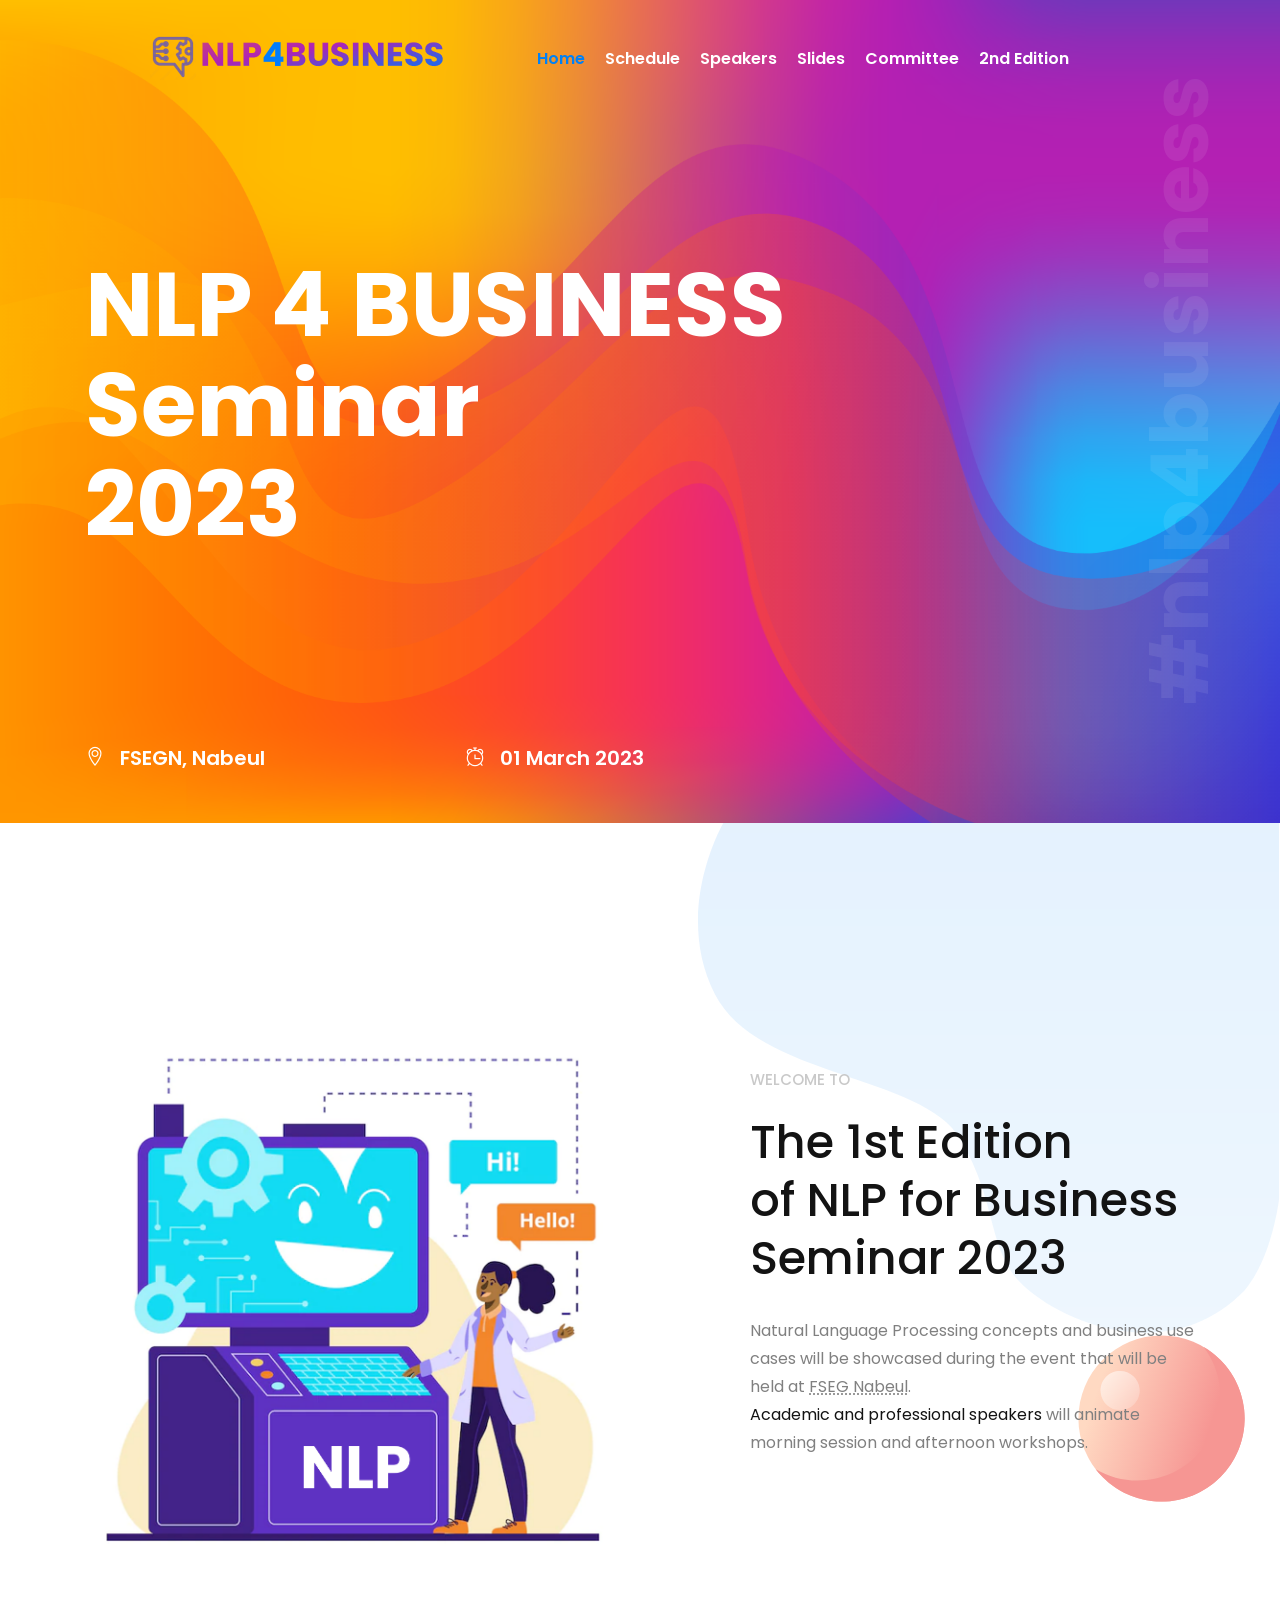
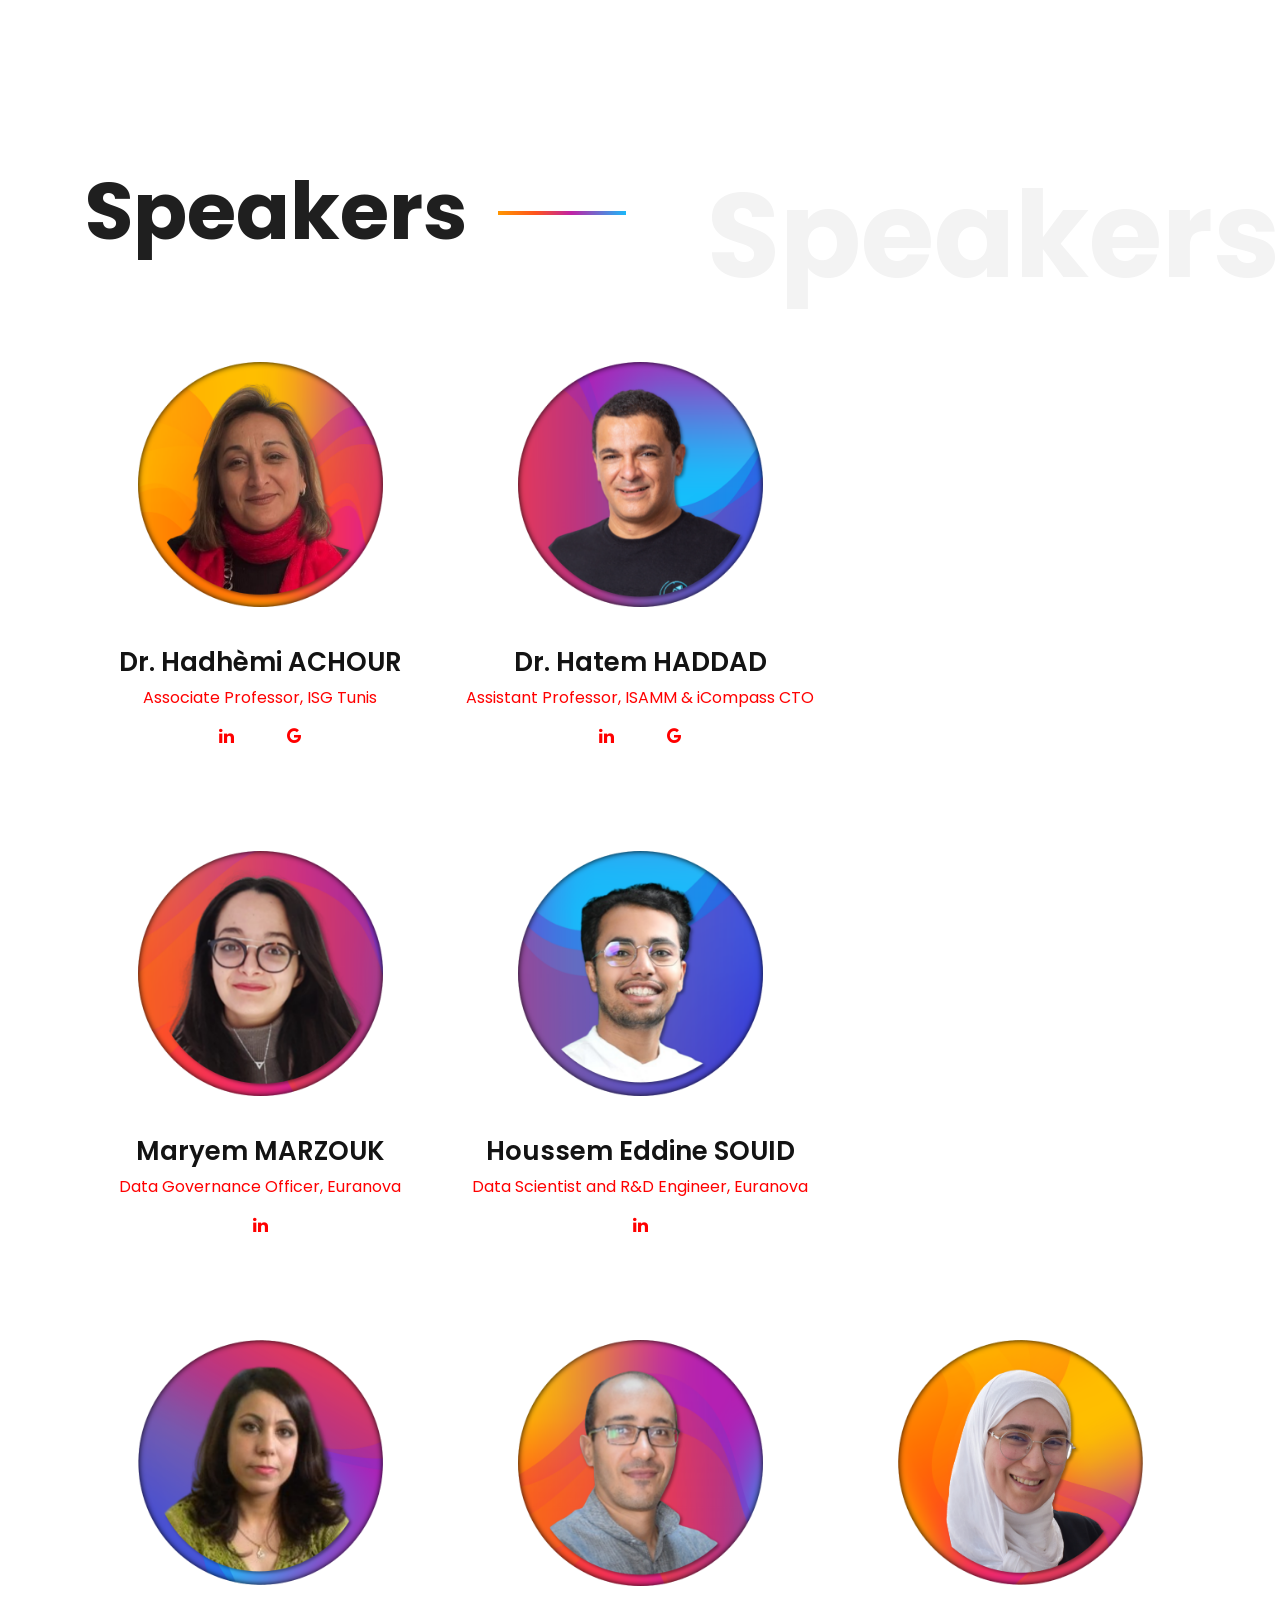
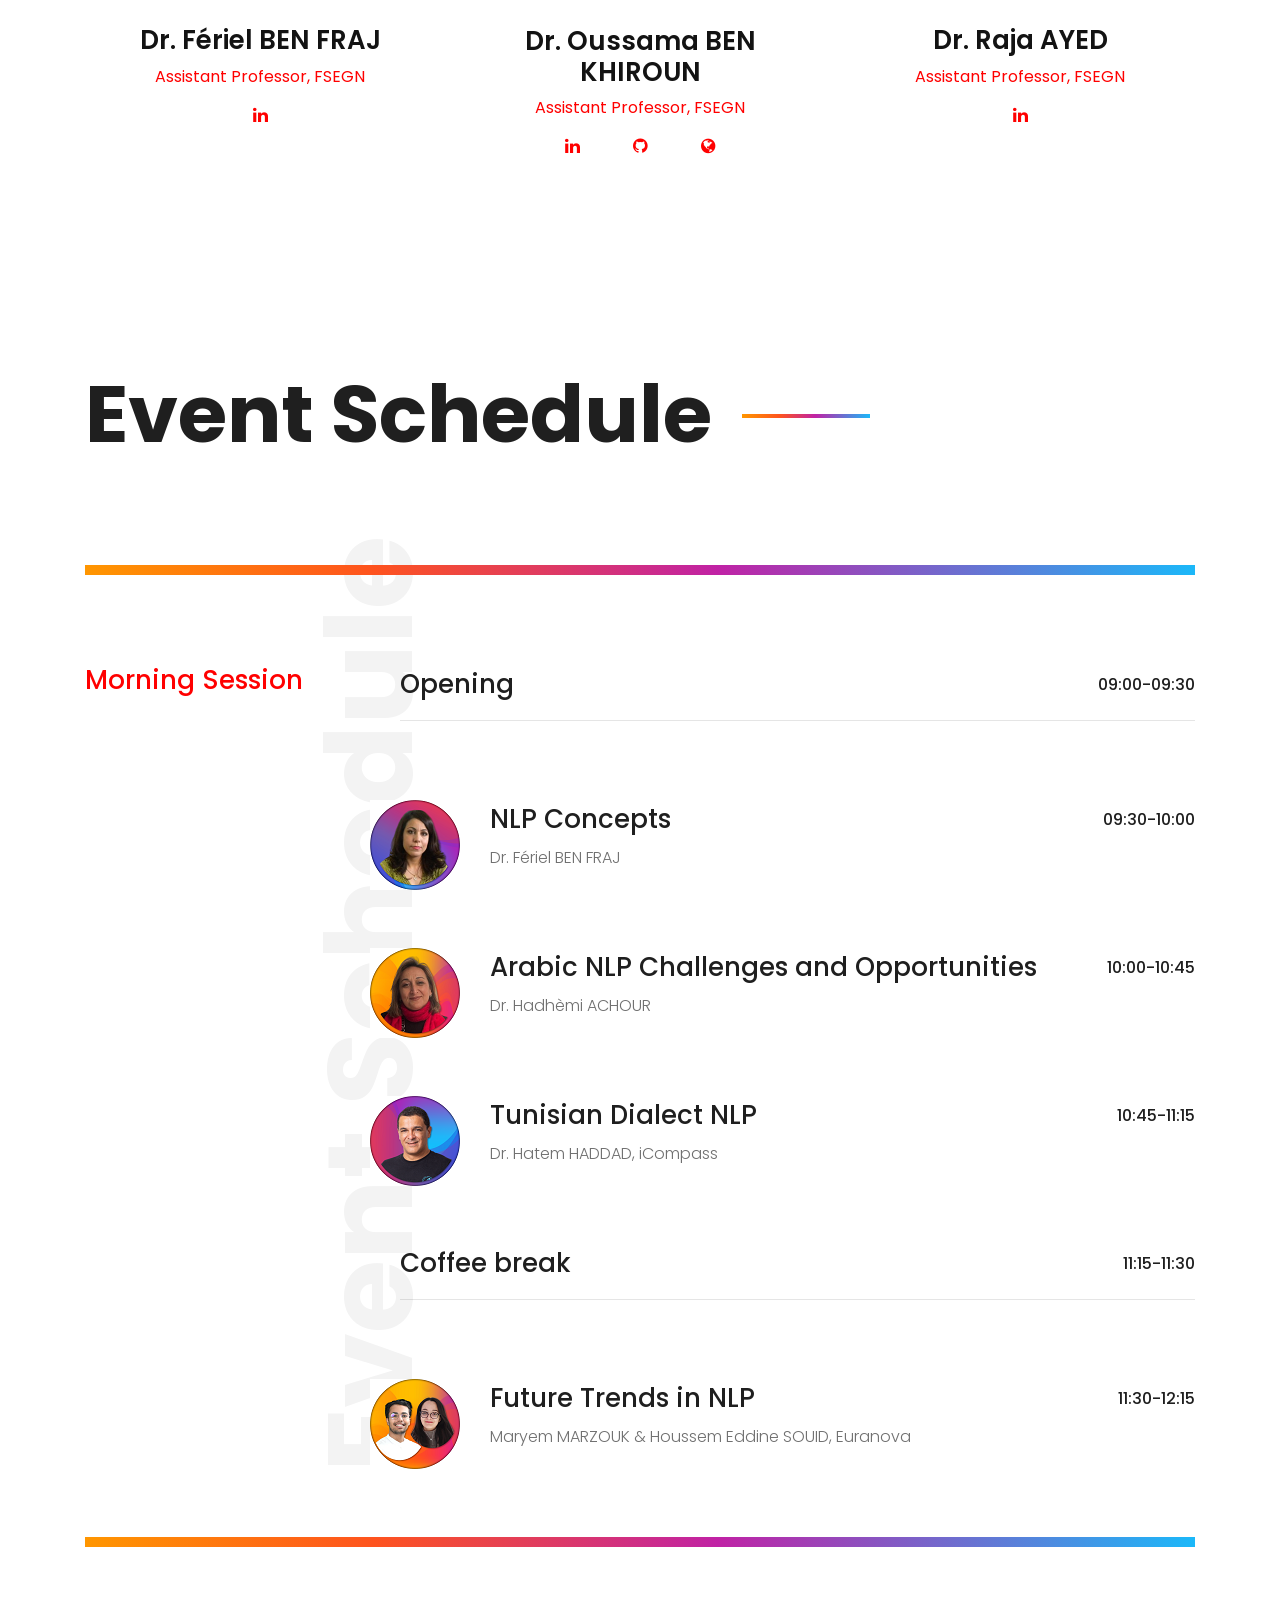
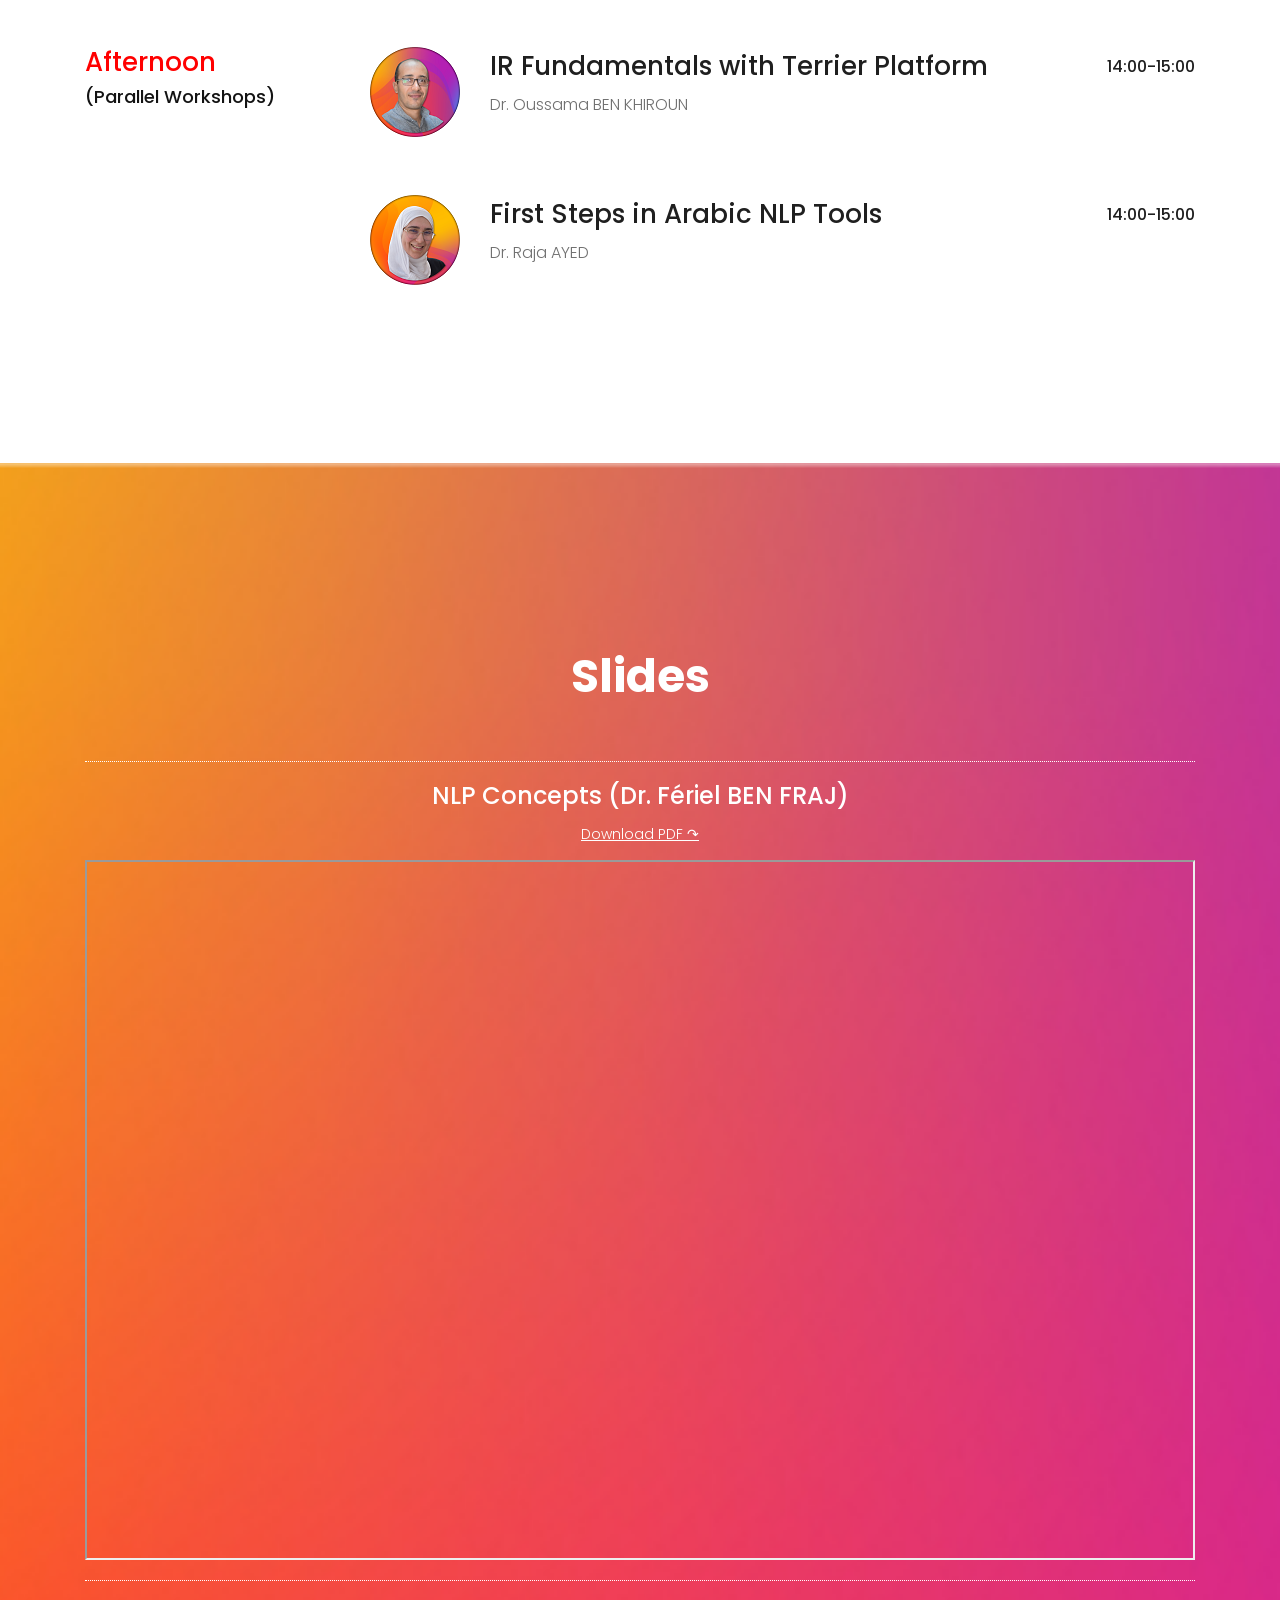
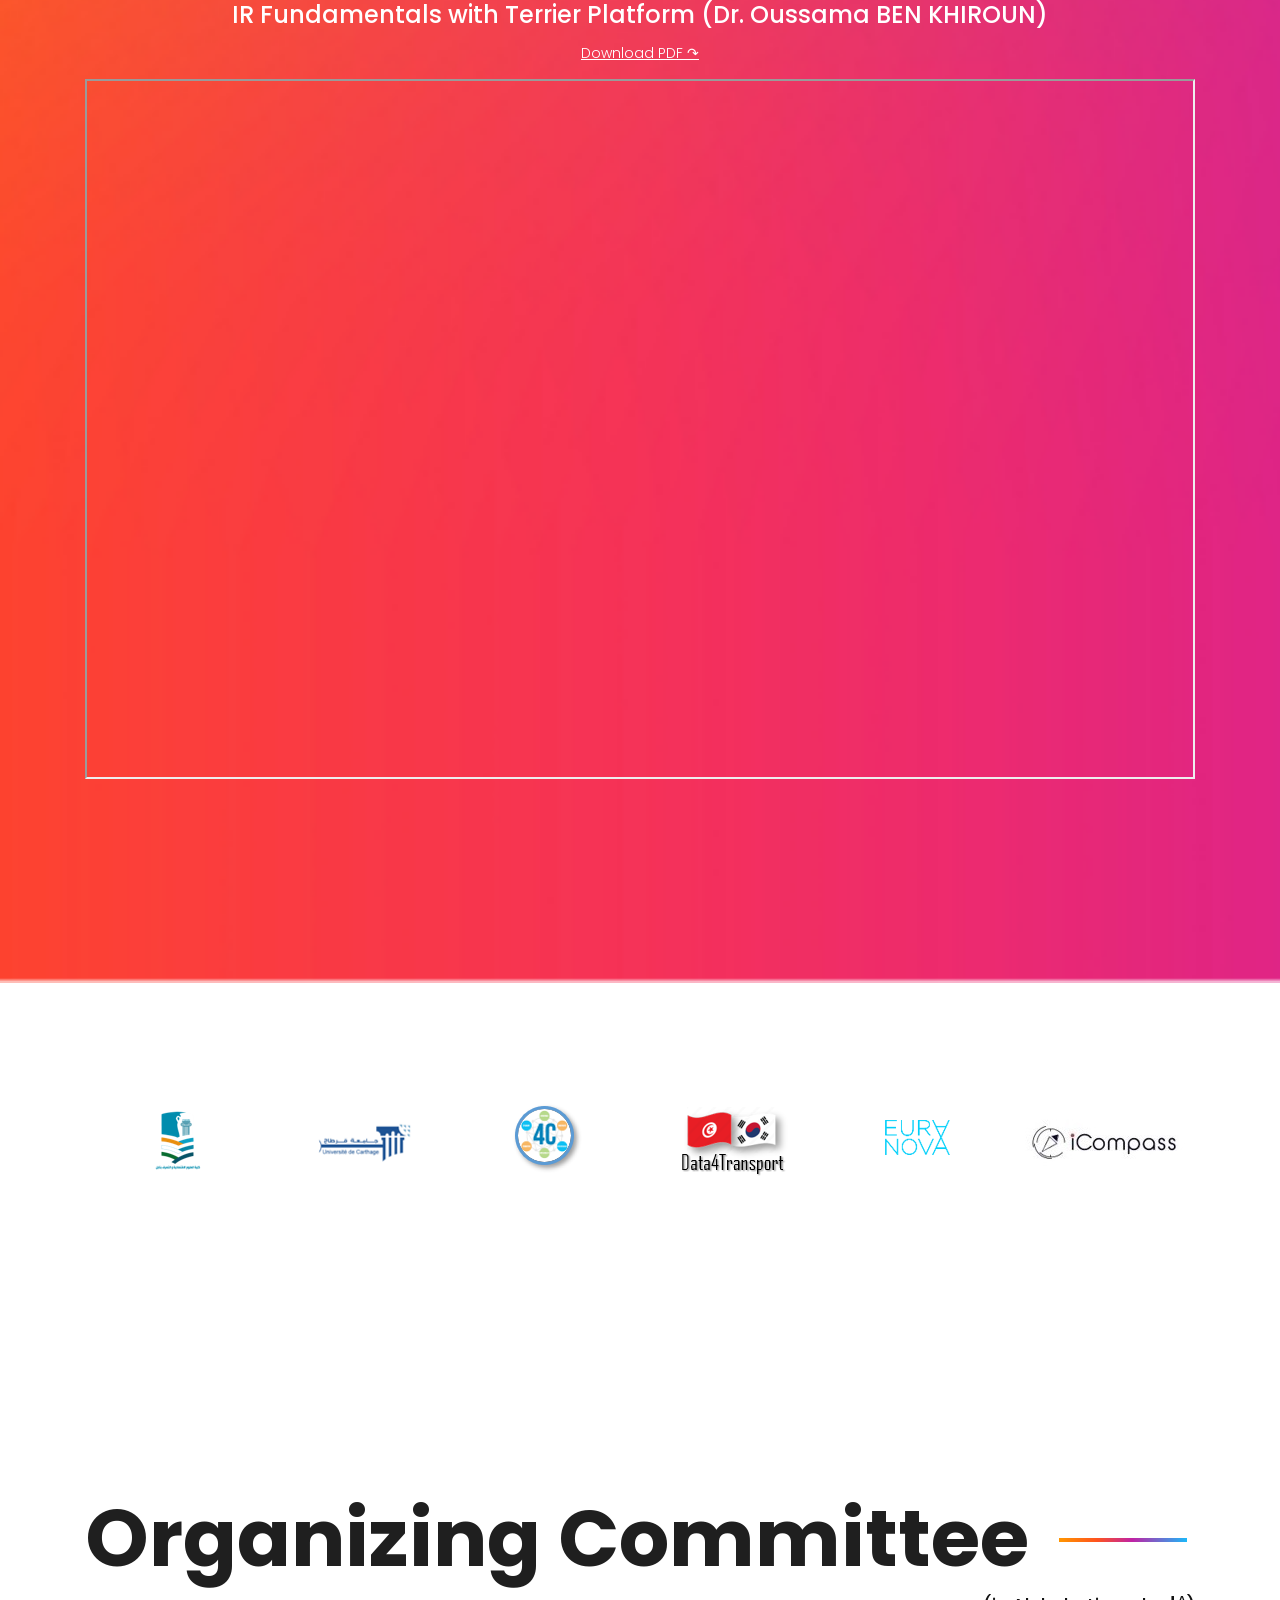
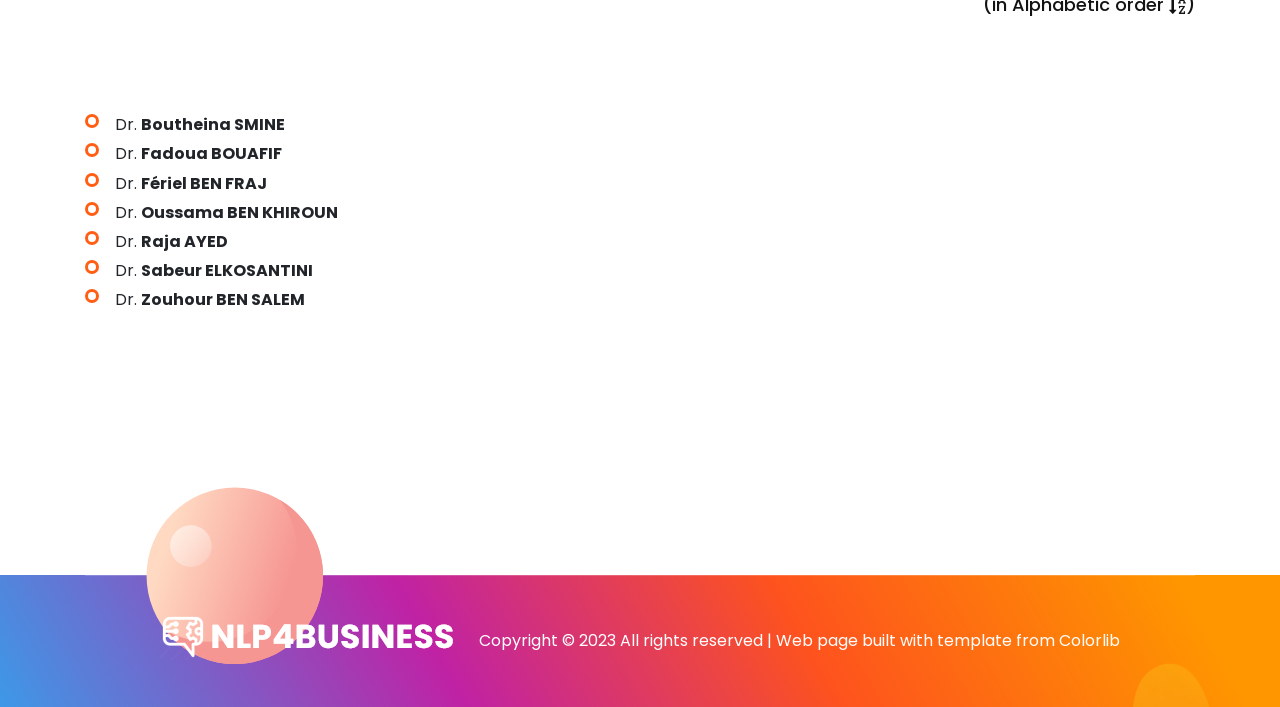
<file: nlp4business-2023.html>
<!doctype html>
<html class="no-js" lang="zxx">

<head>
    <meta charset="utf-8">
    <meta http-equiv="x-ua-compatible" content="ie=edge">
    <title>NLP4BUSINESS Seminar 2023 - FSEGN</title>
    <meta name="description" content="">
    <meta name="viewport" content="width=device-width, initial-scale=1">

    <!--@author Oussama Ben Khiroun | Version 2.0 -->

    <!-- <link rel="manifest" href="site.webmanifest"> -->
    <link rel="shortcut icon" type="image/x-icon" href="img/favicon.png">
    <!-- Place favicon.ico in the root directory -->

    <!-- CSS here -->
    <link rel="stylesheet" href="css/bootstrap.min.css">
    <link rel="stylesheet" href="css/owl.carousel.min.css">
    <link rel="stylesheet" href="css/magnific-popup.css">
    <link rel="stylesheet" href="css/font-awesome.min.css">
    <link rel="stylesheet" href="css/themify-icons.css">
    <link rel="stylesheet" href="css/nice-select.css">
    <link rel="stylesheet" href="css/flaticon.css">
    <link rel="stylesheet" href="css/animate.css">
    <link rel="stylesheet" href="css/slicknav.css">
    <link rel="stylesheet" href="css/style.css">
    <!-- <link rel="stylesheet" href="css/responsive.css"> -->

    <style>
        .speaker_thumb{
            width: 70%;
            margin: 0 auto;
        }
    </style>
</head>

<body>
    <!--[if lte IE 9]>
            <p class="browserupgrade">You are using an <strong>outdated</strong> browser. Please <a href="https://browsehappy.com/">upgrade your browser</a> to improve your experience and security.</p>
        <![endif]-->

    <!-- header-start -->
    <header>
        <div class="header-area ">
            <div id="sticky-header" class="main-header-area ">
                <div class="container-fluid p-0">
                    <div class="row align-items-center justify-content-between no-gutters">
                        <div class="col-xl-2 col-lg-2">
                            <div class="logo-img">
                                <a href="index.html">
                                    <img src="img/logo.png" alt="">
                                </a>
                            </div>
                        </div>
                        <div class="col-xl-8 col-lg-8">
                            <div class="main-menu  d-none d-lg-block">
                                <nav>
                                    <ul id="navigation">
                                        <li><a class="active" href="index.html">Home</a></li>
                                        <li><a href="#schedule">Schedule</a></li>
                                        <li><a href="#speakers">Speakers</a></li>
                                        <li><a href="#slides">Slides</a></li>
                                        <li><a href="#team">Committee</a></li>
                                        <li><a href="index.html">2nd Edition</a></li>
                                    </ul>
                                </nav>
                            </div>
                        </div>
                        <!--div class="col-xl-2 col-lg-2 d-none d-lg-block">
                            <div class="buy_ticket">
                                <a href="#register" class="boxed-btn-white">Register Now</a>
                            </div>
                        </div-->
                        <div class="col-12">
                            <div class="mobile_menu d-block d-lg-none"></div>
                        </div>
                    </div>
                </div>
            </div>
        </div>
    </header>
    <!-- header-end -->

    <!-- slider_area_start -->
    <div class="slider_area slider_bg_1">
        <div class="slider_text">
            <div class="container">
                <div class="position_relv">
                    <h1 class="opcity_text d-none d-lg-block">#nlp4business</h1>
                    <div class="row">
                        <div class="col-xl-9">
                            <div class="title_text">
                                <h3>NLP 4 BUSINESS <br>
                                    Seminar <br>
                                    2023</h3>
                                <!--a href="#register" class="boxed-btn-white">Register Now for the Event</a-->
                            </div>
                        </div>
                    </div>
                </div>
            </div>
        </div>

        <div class="countDOwn_area">
            <div class="container">
                <div class="row align-items-center">
                    <div class="col-xl-4 col-md-6 col-lg-4">
                        <div class="single_date">
                            <i class="ti-location-pin"></i>
                            <span>FSEGN, Nabeul</span>
                        </div>
                    </div>
                    <div class="col-xl-3 col-md-6 col-lg-3">
                        <div class="single_date">
                            <i class="ti-alarm-clock"></i>
                            <span>01 March 2023</span>
                        </div>
                    </div>

                    <!--div class="col-xl-5 col-md-12 col-lg-5">
                        <span id="clock"></span>
                    </div-->

                </div>
            </div>
        </div>
    </div>
    <!-- slider_area_end -->

    <!-- about_area_start -->
    <div class="about_area">
        <div class="shape-1 d-none d-xl-block">
            <img src="img/about/shap1.png" alt="">
        </div>
        <div class="shape-2 d-none d-xl-block">
            <img src="img/about/shap2.png" alt="">
        </div>
        <div class="container">
            <div class="row align-items-center">
                <div class="col-xl-6 col-md-6">
                    <div class="about_thumb">
                        <img src="img/about/about.png" alt="">
                    </div>
                </div>
                <div class="col-xl-5 offset-xl-1 col-md-6">
                    <div class="about_info">
                        <div class="section_title">
                            <span class="sub_heading">Welcome To</span>
                            <h3>The 1st Edition <br>
                                of NLP for Business <br>
                                Seminar 2023</h3>
                        </div>
                        <p>
                            Natural Language Processing concepts and business use cases will be showcased during the event that will be held at <abbr title="Faculté des Sciences Economiques et de Gestion de Nabeul">FSEG Nabeul</abbr>.
                            <br>
                            <a href="#speakers">Academic and professional speakers</a> will animate morning session and afternoon workshops.
                        </p>
                        <!--a href="#register" class="boxed-btn-red">Register Now</a-->
                    </div>
                </div>
            </div>
        </div>
    </div>
    <!-- about_area_end -->

    <!-- speakers_start -->
    <div id="speakers" class="speakers_area">
        <h1 class="horizontal_text d-none d-lg-block">
            Speakers
        </h1>
        <div class="container">
            <div class="row">
                <div class="col-xl-12">
                    <div class="serction_title_large mb-95">
                        <h3>
                            Speakers
                        </h3>
                    </div>
                </div>
            </div>

            <div class="row">
                <div class="single_speaker col-lg-4 col-sm-12">
                    <div class="speaker_thumb">
                        <img src="img/speakers/hadhemi.png" alt="">
                    </div>
                    <div class="speaker_name text-center">
                        <h3>Dr. Hadhèmi ACHOUR</h3>
                        <p>Associate Professor, ISG Tunis</p>
                        <div class="social_icon">
                            <a href="https://www.linkedin.com/in/hadhemi-achour/" target="_blank"><i class="fa fa-linkedin"></i></a>
                            <a href="https://scholar.google.fr/citations?user=Jpq5MQQAAAAJ" target="_blank"><i class="fa fa-google"></i></a>
                        </div>
                    </div>
                    
                </div>
                <div class="single_speaker col-lg-4 col-sm-12">
                    <div class="speaker_thumb">
                        <img src="img/speakers/hatem.png" alt="">
                    </div>
                    <div class="speaker_name text-center">
                        <h3>Dr. Hatem HADDAD</h3>
                        <p>Assistant Professor, ISAMM & iCompass CTO</p>
                        <div class="social_icon">
                            <a href="https://www.linkedin.com/in/hatemhaddad" target="_blank"><i class="fa fa-linkedin"></i></a>
                            <a href="https://scholar.google.com/citations?user=l_KmkVcAAAAJ" target="_blank"><i class="fa fa-google"></i></a>
                        </div>
                    </div>
                </div>
                <!--div class="single_speaker col-lg-4 col-sm-12">
                    <div class="speaker_thumb">
                        <img src="img/speakers/1.png" alt="">
                    </div>
                    <div class="speaker_name text-center">
                        <h3>**NAME**</h3>
                        <p>**POSITION**</p>
                    </div>
                </div-->
            </div>
            <!--END ROW1-->
            
            <div class="row">
                <div class="single_speaker col-lg-4 col-sm-12">
                    <div class="speaker_thumb">
                        <img src="img/speakers/maryem.png" alt="">
                    </div>
                    <div class="speaker_name text-center">
                        <h3>Maryem MARZOUK</h3>
                        <p>Data Governance Officer, Euranova</p>
                        <div class="social_icon">
                            <a href="https://www.linkedin.com/in/maryemarzouk/" target="_blank"><i class="fa fa-linkedin"></i></a>
                        </div>
                    </div>
                </div>
                <div class="single_speaker col-lg-4 col-sm-12">
                    <div class="speaker_thumb">
                        <img src="img/speakers/houssem.png" alt="">
                    </div>
                    <div class="speaker_name text-center">
                        <h3>Houssem Eddine SOUID</h3>
                        <p>Data Scientist and R&D Engineer, Euranova</p>
                        <div class="social_icon">
                            <a href="https://www.linkedin.com/in/houssem-eddine-souid-319349177/" target="_blank"><i class="fa fa-linkedin"></i></a>
                        </div>
                    </div>

                </div>

            </div>
            <!--END ROW2-->

            <div class="row">
                <div class="single_speaker col-lg-4 col-sm-12">
                    <div class="speaker_thumb">
                        <img src="img/speakers/feriel.png" alt="">
                    </div>
                    <div class="speaker_name text-center">
                        <h3>Dr. Fériel BEN FRAJ</h3>
                        <p>Assistant Professor, FSEGN</p>
                        <div class="social_icon">
                            <a href="https://www.linkedin.com/in/f%C3%A9riel-ben-fraj-3904814a/" target="_blank"><i class="fa fa-linkedin"></i></a>
                        </div>
                    </div>
                </div>                
                <div class="single_speaker col-lg-4 col-sm-12">
                    <div class="speaker_thumb">
                        <img src="img/speakers/oussama.png" alt="">
                    </div>
                    <div class="speaker_name text-center">
                        <h3>Dr. Oussama BEN KHIROUN</h3>
                        <p>Assistant Professor, FSEGN</p>
                        <div class="social_icon">
                            <a href="https://www.linkedin.com/in/oussamabk/" target="_blank"><i class="fa fa-linkedin"></i></a>
                            <a href="https://github.com/oussbenk" target="_blank"><i class="fa fa-github"></i></a>
                            <a href="https://oussamabenkhiroun.com/" target="_blank"><i class="fa fa-globe"></i></a>
                        </div>
                    </div>
                </div>
                <div class="single_speaker col-lg-4 col-sm-12">
                    <div class="speaker_thumb">
                        <img src="img/speakers/raja.png" alt="">
                    </div>
                    <div class="speaker_name text-center">
                        <h3>Dr. Raja AYED</h3>
                        <p>Assistant Professor, FSEGN</p>
                        <div class="social_icon">
                            <a href="https://www.linkedin.com/in/raja-ayed-89a19586/" target="_blank"><i class="fa fa-linkedin"></i></a>
                        </div>
                    </div>
                </div>
            </div>
            <!--END ROW3-->

        </div>
    </div>
    <!-- speakers_end-->

    <!-- event_area_start -->
    <div id="schedule" class="event_area">
        <h1 class="vr_text d-none d-lg-block">Event Schedule</h1>
        

        <div class="container">

            <div class="row">
                <div class="col-xl-12">
                    <div class="serction_title_large mb-95">
                        <h3>
                            Event Schedule
                        </h3>
                    </div>
                </div>
            </div>

            <div class="double_line">
                <div class="row">
                    <div class="col-xl-3 col-lg-3">
                        <div class="date">
                            <h3>Morning Session</h3>
                        </div>
                    </div>
                    <div class="col-xl-9 col-lg-9">                    
                        <div class="single_speaker">
                            <div class="speaker-name">
                                <div class="heading d-flex justify-content-between align-items-center">
                                    <span>Opening</span>
                                    <div class="time">
                                        09:00-09:30
                                    </div>
                                </div>
                                <hr>
                            </div>
                        </div>
                        <div class="single_speaker">
                            <img src="img/speakers/feriel-90.png" alt="">
                            <div class="speaker-name">
                                <div class="heading d-flex justify-content-between align-items-center">
                                    <span>NLP Concepts</span>
                                    <div class="time">
                                        09:30-10:00
                                    </div>
                                </div>
                                <p>Dr. Fériel BEN FRAJ</p>
                            </div>
                        </div>
                        <div class="single_speaker">
                            <img src="img/speakers/hadhemi-90.png" alt="">
                            <div class="speaker-name">
                                <div class="heading d-flex justify-content-between align-items-center">
                                    <span>Arabic NLP Challenges and Opportunities</span>
                                    <div class="time">
                                        10:00-10:45
                                    </div>
                                </div>
                                <p>Dr. Hadhèmi ACHOUR</p>
                            </div>
                        </div>
                        <div class="single_speaker">
                            <img src="img/speakers/hatem-90.png" alt="">
                            <div class="speaker-name">
                                <div class="heading d-flex justify-content-between align-items-center">
                                    <span>Tunisian Dialect NLP</span>
                                    <div class="time">
                                        10:45-11:15
                                    </div>
                                </div>
                                <p>Dr. Hatem HADDAD, iCompass</p>
                            </div>
                        </div>

                        <div class="single_speaker">
                            <div class="speaker-name">
                                <div class="heading d-flex justify-content-between align-items-center">
                                    <span>Coffee break</span>
                                    <div class="time">
                                        11:15-11:30
                                    </div>
                                </div>
                                <hr>
                            </div>
                        </div>

                        <div class="single_speaker">
                            <img src="img/speakers/maryem-houssem-90.png" alt="">
                            <div class="speaker-name">
                                <div class="heading d-flex justify-content-between align-items-center">
                                    <span>Future Trends in NLP</span>
                                    <div class="time">
                                        11:30-12:15
                                    </div>
                                </div>
                                <p>Maryem MARZOUK & Houssem Eddine SOUID, Euranova</p>
                            </div>
                        </div>
                        <!--div class="single_speaker">
                            <img src="img/speakers/1-90.png" alt="">
                            <div class="speaker-name">
                                <div class="heading d-flex justify-content-between align-items-center">
                                    <span>**TALK**</span>
                                    <div class="time">
                                        12:15-13:00
                                    </div>
                                </div>
                                <p>**NAME**</p>
                            </div>
                        </div-->

                    </div>
                </div>
            </div>
            <div class="row">
                <div class="col-xl-3 col-lg-3">
                    <div class="date">
                        <h3>Afternoon</h3>
                        <h4>(Parallel Workshops)</h4>
                    </div>
                </div>
                <div class="col-xl-9 col-lg-9">    
                    <div class="single_speaker">
                        <img src="img/speakers/oussama-90.png" alt="">
                        <div class="speaker-name">
                            <div class="heading d-flex justify-content-between align-items-center">
                                <span>IR Fundamentals with Terrier Platform</span>
                                <div class="time">
                                    14:00-15:00
                                </div>
                            </div>
                            <p>Dr. Oussama BEN KHIROUN</p>
                        </div>
                    </div>
                    <div class="single_speaker">
                        <img src="img/speakers/raja-90.png" alt="">
                        <div class="speaker-name">
                            <div class="heading d-flex justify-content-between align-items-center">
                                <span>First Steps in Arabic NLP Tools</span>
                                <div class="time">
                                    14:00-15:00
                                </div>
                            </div>
                            <p>Dr. Raja AYED</p>
                        </div>
                    </div>
                </div>
            </div>
        </div>
    </div>
    <!-- event_area_end -->

    <div id="slides" class="resister_book resister_bg_1">
        <div class="container">
            <div class="row">
                <div class="col-xl-12">
                    <div class="resister_text text-center">
                        <h3>Slides</h3>                      
                        <p>
                            <h4 class="slides-title">NLP Concepts (Dr. Fériel BEN FRAJ)</h4>
                            <p><a class="download-pdf" href="pdf/NLP4Business-BasicConcepts.pdf" target="_blank">Download PDF &#8631;</a></p>
                            <iframe src="pdf/NLP4Business-BasicConcepts.pdf" width="100%" height="700px"></iframe>
                        </p>
                        <p>
                            <h4 class="slides-title">IR Fundamentals with Terrier Platform (Dr. Oussama BEN KHIROUN)</h4>
                            <p><a class="download-pdf" href="pdf/workshop-terrier-nlp4business-v1.0.pdf" target="_blank">Download PDF &#8631;</a></p>
                            <iframe src="pdf/workshop-terrier-nlp4business-v1.0.pdf" width="100%" height="700px"></iframe>
                        </p>
                    </div>
                </div>
            </div>
        </div>
    </div>

    <!-- resister_book_start -->
    <!--div id="register" class="resister_book resister_bg_1">
        <div class="container">
            <div class="row">
                <div class="col-xl-12">
                    <div class="resister_text text-center">
                        <h3>Register to attend the seminar</h3>
                            
                        <p><iframe src="https://docs.google.com/forms/d/e/1FAIpQLSdPl8r3y9lyQB4OV1siZAnNPCaAJSp76KG3yigptllWCdKroA/viewform?embedded=true" width="560" height="1500" frameborder="0" marginheight="0" marginwidth="0">Chargement…</iframe>
                        </p>
                    </div>
                </div>
            </div>
        </div>
    </div-->
    <!-- resister_book_end -->

    <!-- brand_area_start -->
    <div class="brand_area">
        <div class="container">
            <div class="row">
                <div class="col-xl-12">
                    <div class="brand_active owl-carousel">
                        <div class="single_brand text-center">
                            <img src="img/brand/fsgen.png" alt="">
                        </div>
                        <div class="single_brand text-center">
                            <img src="img/brand/carthage-university.png" alt="">
                        </div>
                        <div class="single_brand text-center">
                            <img src="img/brand/4c.png" alt="">
                        </div>
                        <div class="single_brand text-center">
                            <img src="img/brand/data4transport.png" alt="">
                        </div>
                        <div class="single_brand text-center">
                            <img src="img/brand/euranova.png" alt="">
                        </div>
                        <div class="single_brand text-center">
                            <img src="img/brand/icompass.png.jpg" alt="">
                        </div>
                        <div class="single_brand text-center">
                            <img src="img/brand/dala.png" alt="">
                        </div>
                    </div>
                </div>
            </div>
        </div>
    </div>
    <!-- brand_area_end -->

    <!-- team_start -->
    <div id="team" class="team_area">
        <div class="container">
            <div class="row">
                <div class="col-xl-12">
                    <div class="serction_title_large mb-95">
                        <h3>
                            Organizing Committee
                        </h3>
                        <h4 class="text-right">(in Alphabetic order <i class="fa fa-sort-alpha-asc"></i>)</h4>
                    </div>
                </div>
            </div>
            <div class="row">
                <div class="col-xl-12">
                    <div class="serction_title_large mb-95">
                        <ul class="unordered-list">
                            <li>Dr. <strong>Boutheina SMINE</strong></li>
                            <li>Dr. <strong>Fadoua BOUAFIF</strong></li>
                            <li>Dr. <strong>Fériel BEN FRAJ</strong></li>
                            <li>Dr. <strong>Oussama BEN KHIROUN</strong></li>
                            <li>Dr. <strong>Raja AYED</strong></li>
                            <li>Dr. <strong>Sabeur ELKOSANTINI</strong></li>
                            <li>Dr. <strong>Zouhour BEN SALEM</strong></li>
                        </ul>
                    </div>
                </div>
            </div>
        </div>
    </div>
    <!-- team_end -->

    <!-- footer_start -->
    <footer class="footer footer_bg_1">
        <div class="circle_ball d-none d-lg-block">
            <img src="img/banner/footer_ball.png" alt="">
        </div>
            <!--div class="footer_top">
                <div class="container">
                    <div class="row">
                        <div class="col-xl-4 col-md-4 col-lg-4">
                            <div class="footer_widget">
                                <h3 class="footer_title">
                                        Follow Us
                                </h3>
                                <ul>
                                    <li><a target="_blank" href="#">Facebook</a></li>
                                    <li><a target="_blank" href="#">Twitter</a></li>
                                    <li><a target="_blank" href="#">Instagram</a></li>
                                    <li><a target="_blank" href="#">Youtube</a></li>
                                </ul>
    
                            </div>
                        </div>
                        <div class="col-xl-4 col-md-4 col-lg-4">
                            <div class="footer_widget">
                                <h3 class="footer_title">
                                        Links
                                </h3>
                                <ul>
                                    <li><a target="_blank" href="schedule.html">Schedule</a></li>
                                    <li><a target="_blank" href="speakers.html">Speakers</a></li>
                                    <li><a target="_blank" href="contact.html">Contact</a></li>
                                </ul>
                            </div>
                        </div>
                        <div class="col-xl-4 col-md-4 col-lg-4">
                            <div class="footer_widget">
                                <h3 class="footer_title">
                                        Venue
                                </h3>
                                <p>
                                    200, D-block, Green lane USA <br>
                                    edumark@contact.com <br>
                                    +10 367 467 8934
                                    
                                </p>
                            </div>
                        </div>
                        
                    </div>
                </div>
            </div-->
            <div class="copy-right_text">
                <div class="container">
                    <div class="footer_border"></div>
                    <div class="row">
                        <div class="col-xl-12">
                            <p class="copy_right text-center">
                                <a href="index.html"><img src="img/footer-logo.png" alt=""></a>
                                <!-- Link back to Colorlib can't be removed. Template is licensed under CC BY 3.0. -->
                                Copyright &copy; 2023 All rights reserved | Web page built with template from <a href="https://colorlib.com" target="_blank">Colorlib</a>
                                <!-- Link back to Colorlib can't be removed. Template is licensed under CC BY 3.0. -->
                            </p>
                        </div>
                    </div>
                </div>
            </div>
        </footer>
    <!-- footer_end -->






    <!-- JS here -->
    <script src="js/vendor/modernizr-3.5.0.min.js"></script>
    <script src="js/vendor/jquery-1.12.4.min.js"></script>
    <script src="js/popper.min.js"></script>
    <script src="js/bootstrap.min.js"></script>
    <script src="js/owl.carousel.min.js"></script>
    <script src="js/isotope.pkgd.min.js"></script>
    <script src="js/ajax-form.js"></script>
    <script src="js/waypoints.min.js"></script>
    <script src="js/jquery.counterup.min.js"></script>
    <script src="js/imagesloaded.pkgd.min.js"></script>
    <script src="js/scrollIt.js"></script>
    <script src="js/jquery.scrollUp.min.js"></script>
    <script src="js/wow.min.js"></script>
    <script src="js/nice-select.min.js"></script>
    <script src="js/jquery.slicknav.min.js"></script>
    <script src="js/jquery.magnific-popup.min.js"></script>
    <script src="js/jquery.countdown.js"></script>
    <script src="js/plugins.js"></script>

    <!--contact js-->
    <script src="js/contact.js"></script>
    <script src="js/jquery.ajaxchimp.min.js"></script>
    <script src="js/jquery.form.js"></script>
    <script src="js/jquery.validate.min.js"></script>
    <script src="js/mail-script.js"></script>

    <script src="js/main.js"></script>

</body>

</html>
</file>
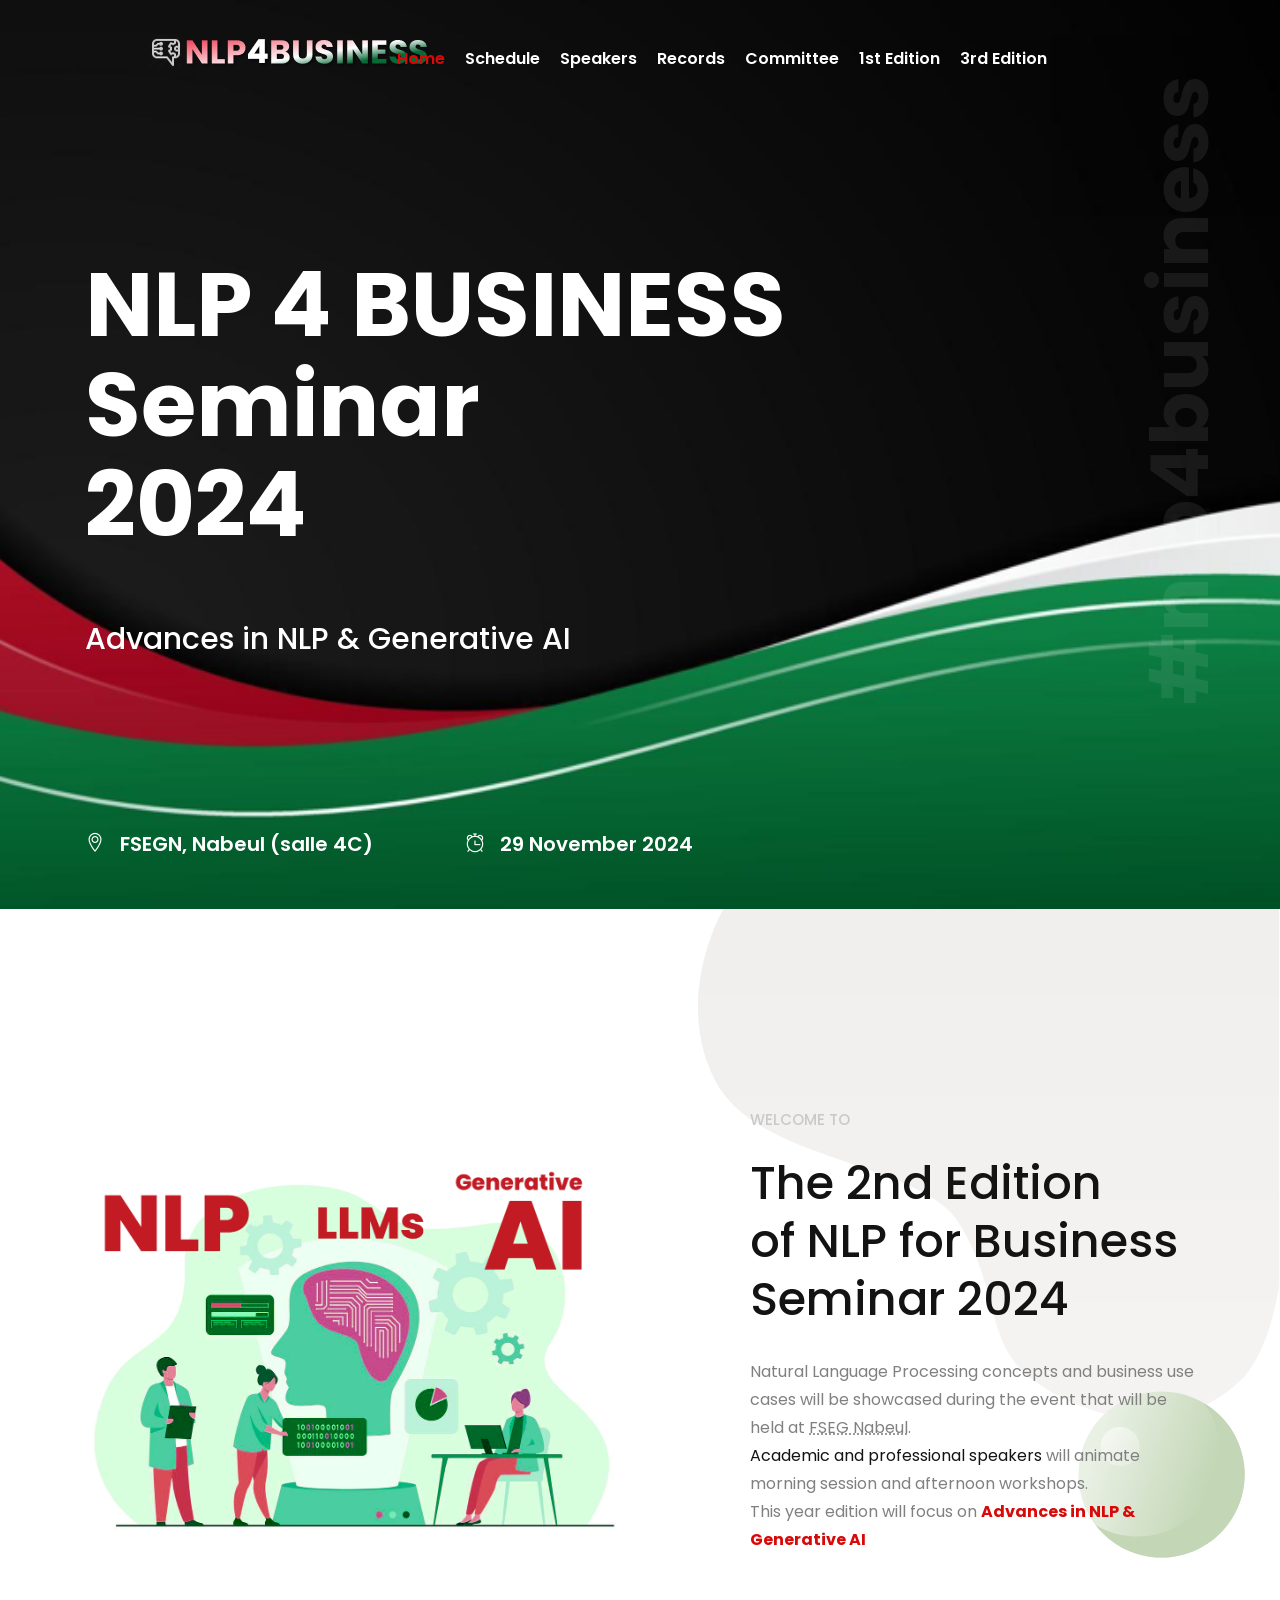
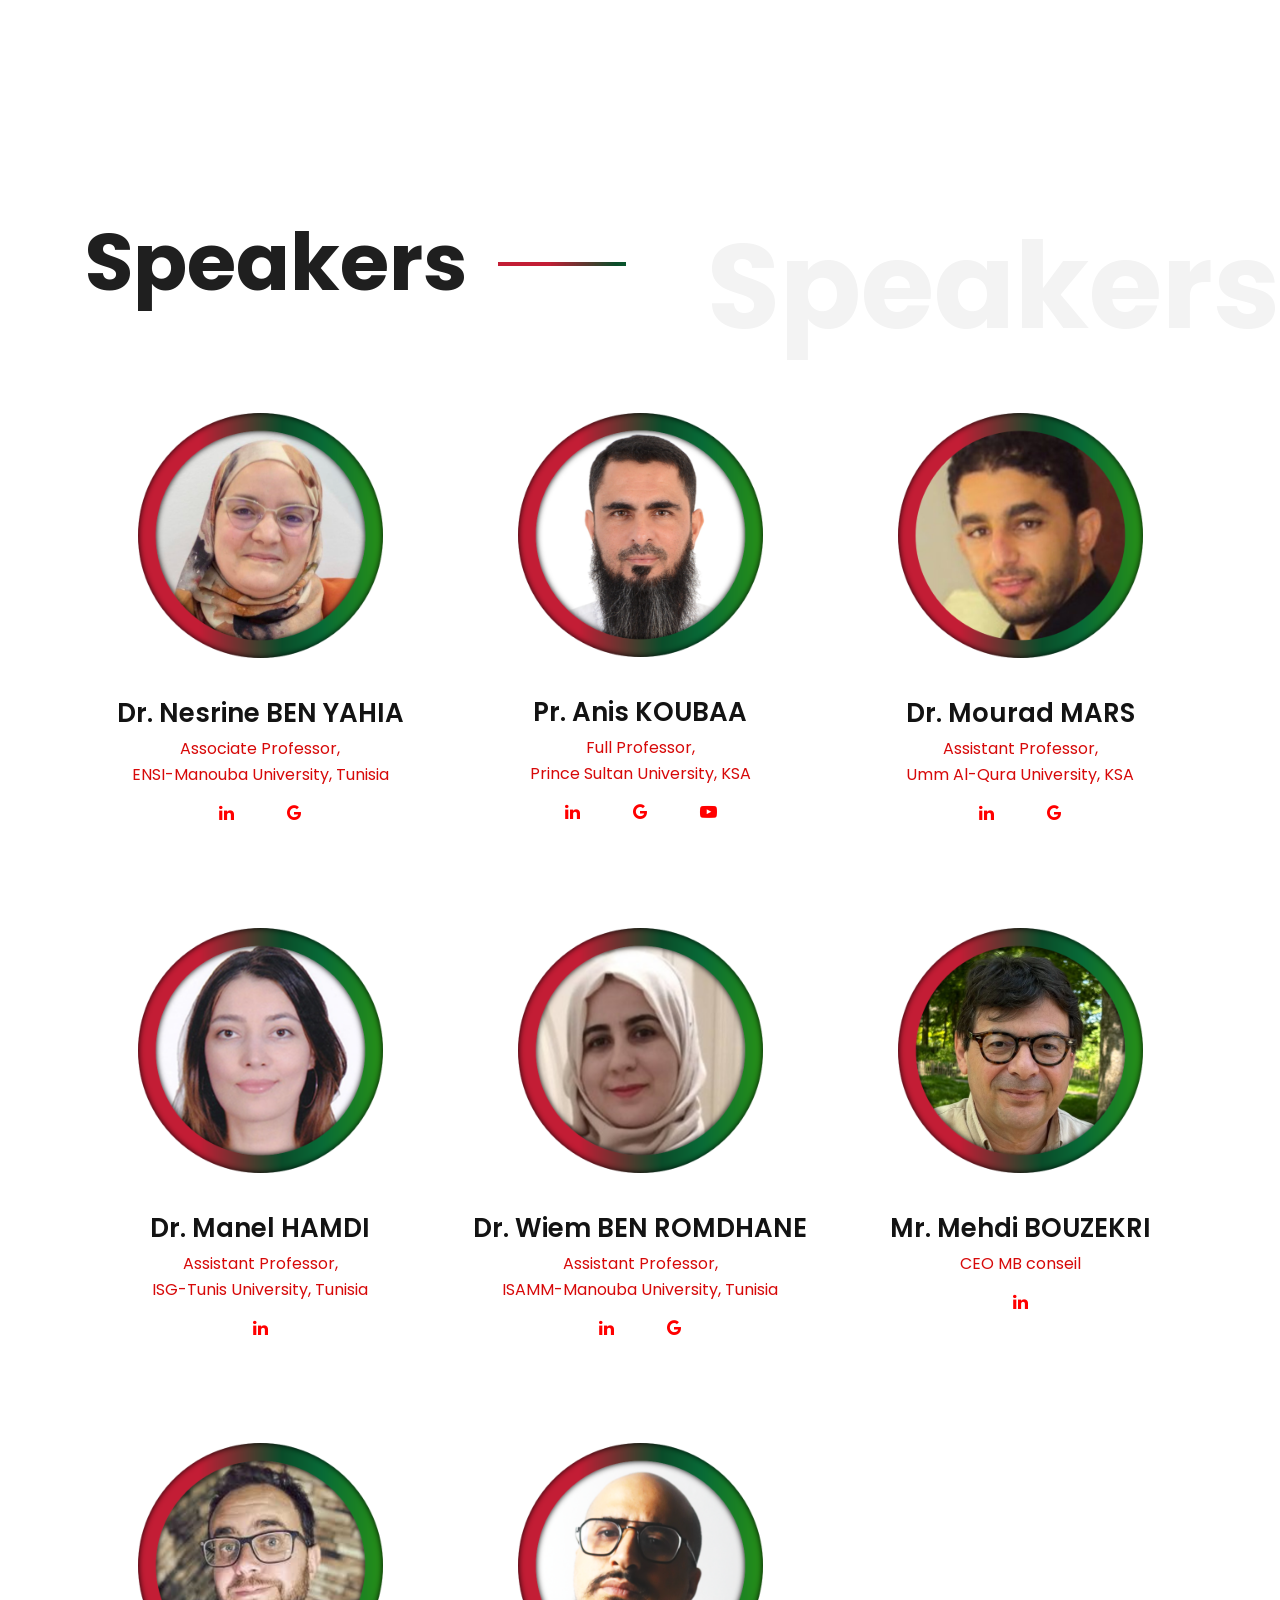
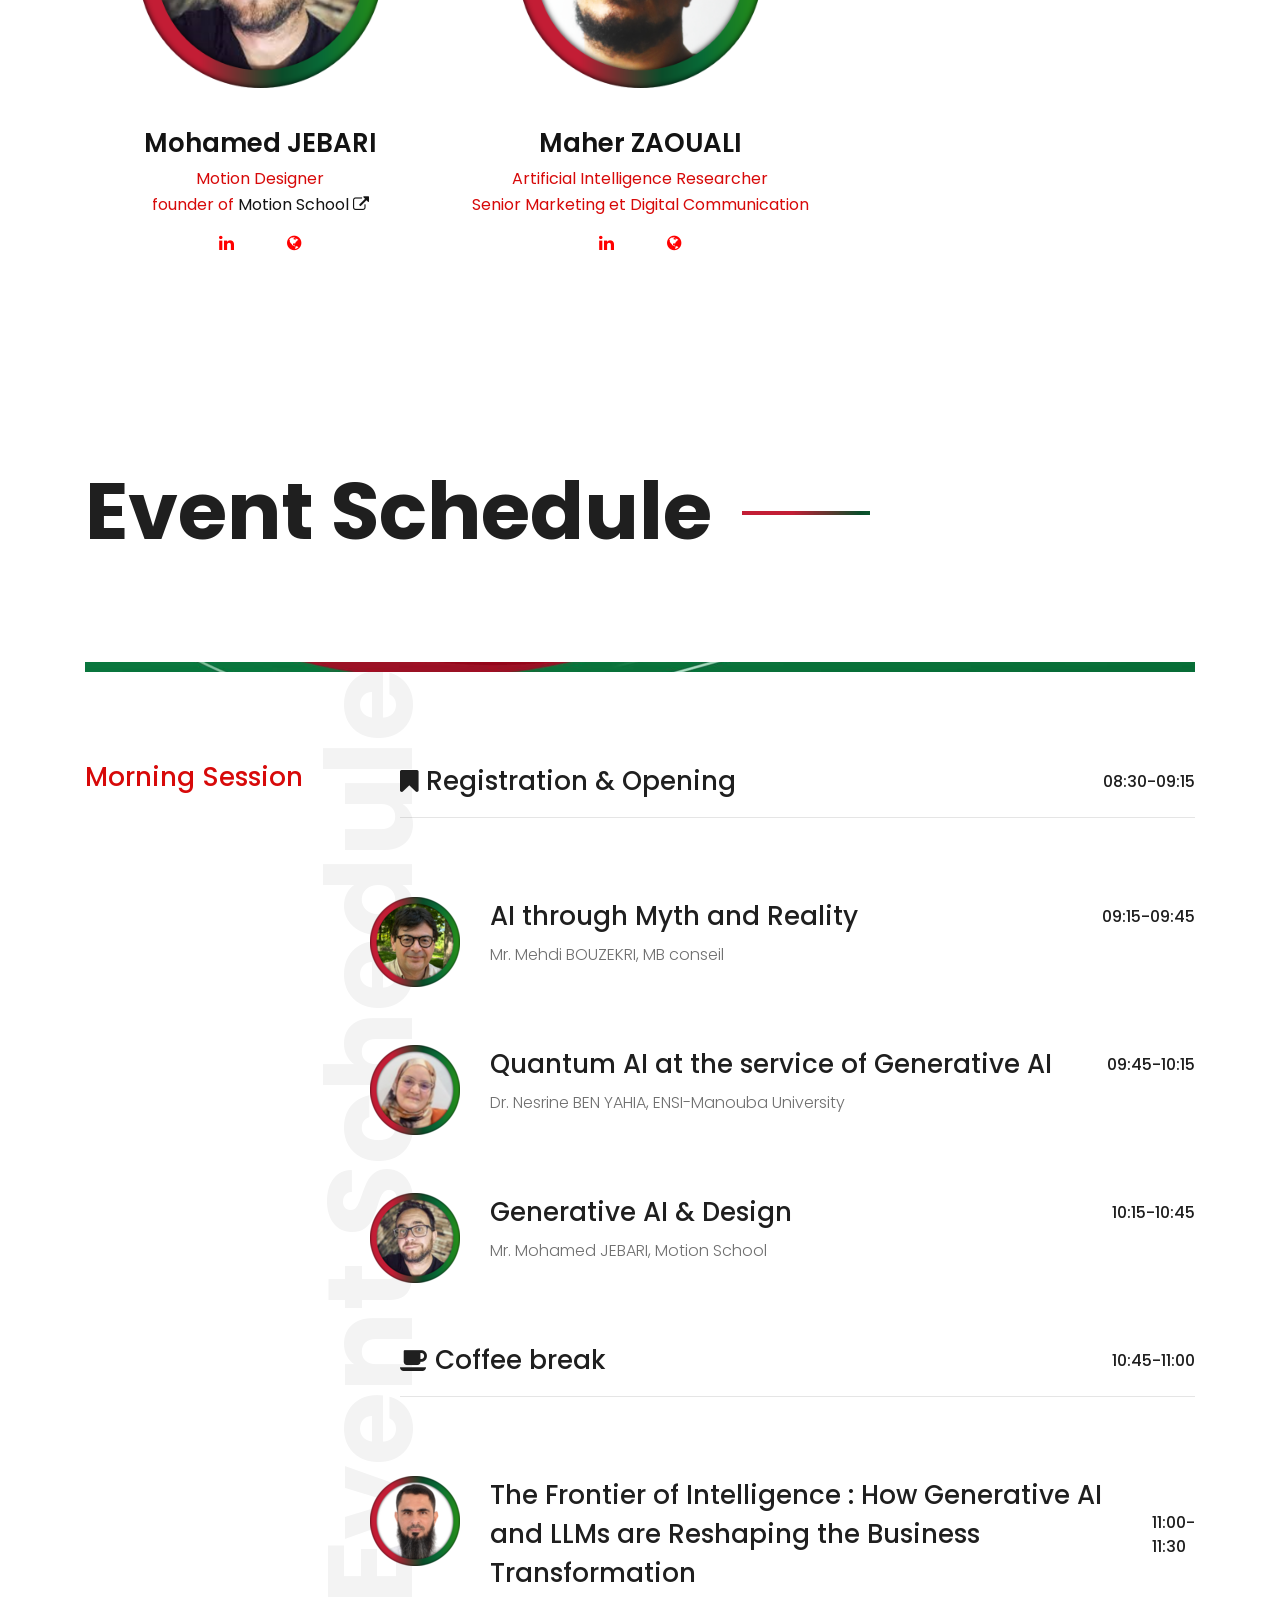
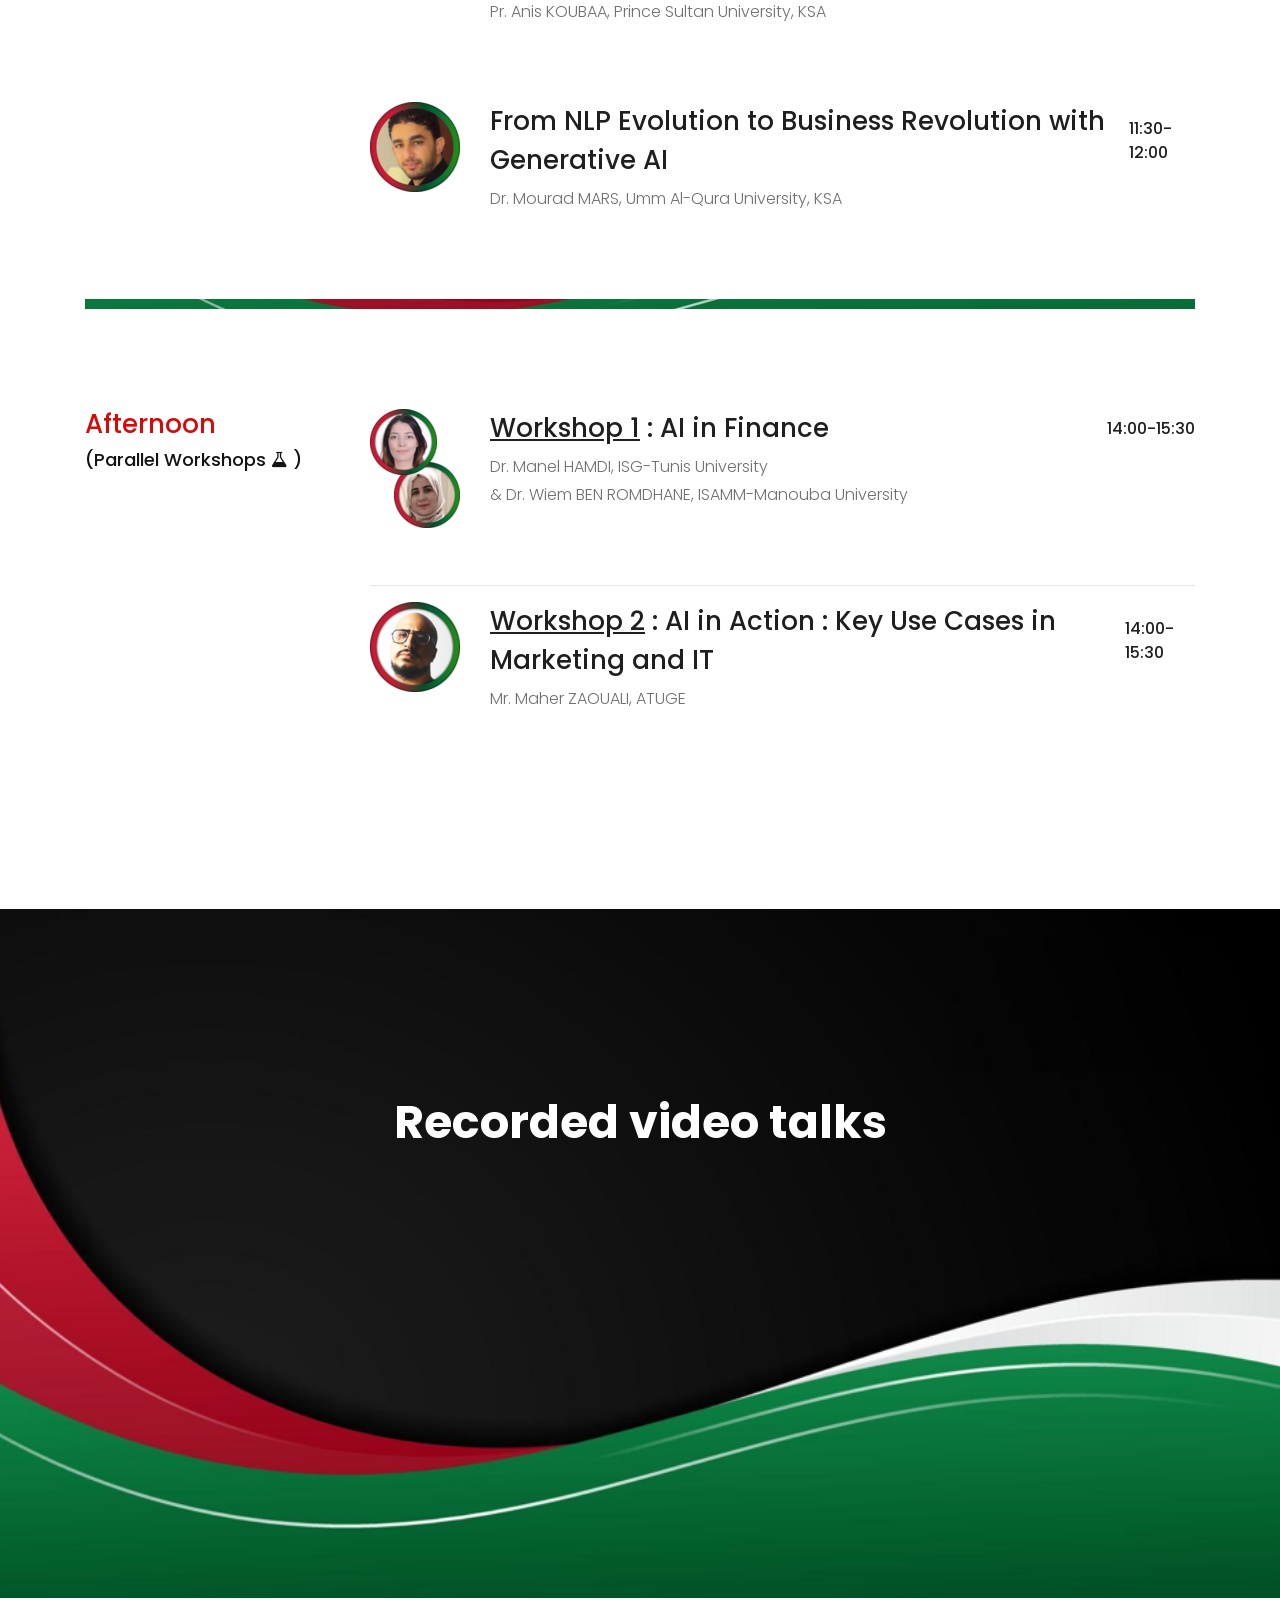
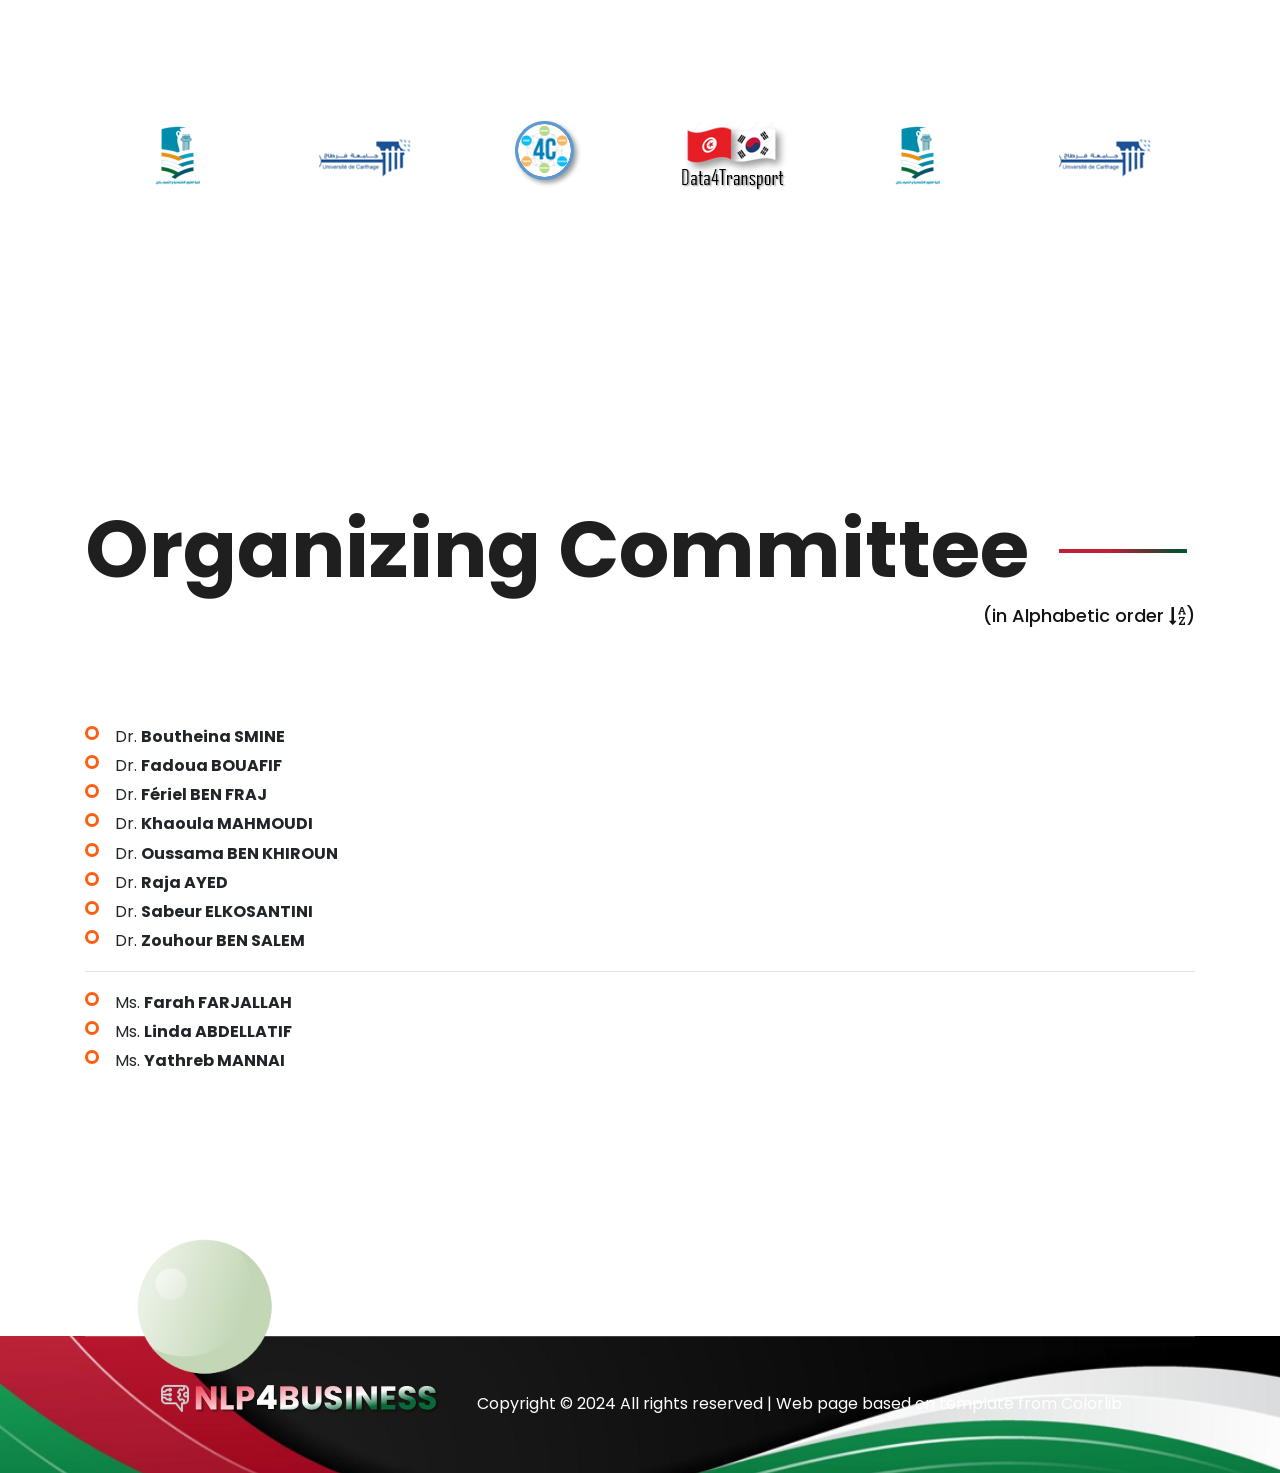
<file: nlp4business-2024.html>
<!doctype html>
<html class="no-js" lang="zxx">

<head>
    <meta charset="utf-8">
    <meta http-equiv="x-ua-compatible" content="ie=edge">
    <title>NLP4BUSINESS Seminar 2024 - FSEGN</title>
    <meta name="description" content="">
    <meta name="viewport" content="width=device-width, initial-scale=1">

    <!--@author Oussama Ben Khiroun | Version 3.0 -->

    <!-- <link rel="manifest" href="site.webmanifest"> -->
    <link rel="shortcut icon" type="image/x-icon" href="img/favicon.png">
    <!-- Place favicon.ico in the root directory -->

    <!-- CSS here -->
    <link rel="stylesheet" href="css/bootstrap.min.css">
    <link rel="stylesheet" href="css/owl.carousel.min.css">
    <link rel="stylesheet" href="css/magnific-popup.css">
    <link rel="stylesheet" href="css/font-awesome.min.css">
    <link rel="stylesheet" href="css/themify-icons.css">
    <link rel="stylesheet" href="css/nice-select.css">
    <link rel="stylesheet" href="css/flaticon.css">
    <link rel="stylesheet" href="css/animate.css">
    <link rel="stylesheet" href="css/slicknav.css">
    <link rel="stylesheet" href="css/style.css">
    <!-- <link rel="stylesheet" href="css/responsive.css"> -->
     <style>
        .slider_bg_1{
            background-image: none;
        }
        .slider_bg_2{
            background-image: url("img/banner/banner_2.png");
        }
        .header-area .main-header-area .main-menu ul li a.active {
            color: #d70909;
        }
        .resister_bg_1, .footer_bg_1 {
            background-image: url("img/banner/banner_2.png");
        }
        .footer_bg_1{
            background-position: 0 -280px;
        }
        .serction_title_large h3::before {
            background-image: url("img/speakers/line-2024.png");
        }

        .event_area .double_line::before, .event_area .double_line::after {
            background-image: url("img/banner/banner_2.png");
            background-position: 0 -400px;
        }
        b, sup, sub, u, del,.speakers_area .single_speaker .speaker_name p,.event_area .date h3  {
            color: #d70909;
        }
        .main-menu a:hover {
            color: #04a41c !important;
        }
        .speaker_thumb{
            width: 70%;
            margin: 0 auto;
        }
        .form-container{
            /*background-color: #034414;*/
            background-color: #980808;
            border-radius: 20px;
            box-shadow: rgba(50, 50, 93, 0.25) 0px 30px 60px -12px inset, rgba(0, 0, 0, 0.3) 0px 18px 36px -18px inset;
        }
        .underlined{
            text-decoration: underline;
        }
        .boxed-btn-white{
            background-color: #FFFFFF !important;
            color: #000000 !important;
            box-shadow: rgba(0, 0, 0, 0.56) 0px 22px 70px 4px;
            border-radius: 10px;
        }
        .boxed-btn-white:hover{
            background-color:  #980808 !important;
            color: #FFFFFF !important;
        }

     </style>
</head>

<body>
    <!--[if lte IE 9]>
            <p class="browserupgrade">You are using an <strong>outdated</strong> browser. Please <a href="https://browsehappy.com/">upgrade your browser</a> to improve your experience and security.</p>
        <![endif]-->

    <!-- header-start -->
    <header>
        <div class="header-area ">
            <div id="sticky-header" class="main-header-area ">
                <div class="container-fluid p-0">
                    <div class="row align-items-center justify-content-between no-gutters">
                        <div class="col-xl-2 col-lg-2">
                            <div class="logo-img">
                                <a href="index.html">
                                    <img src="img/logo-2024.png" alt="logo NLP4BUSINESS">
                                </a>
                            </div>
                        </div>
                        <div class="col-xl-10 col-lg-10">
                            <div class="main-menu  d-none d-lg-block">
                                <nav>
                                    <ul id="navigation">
                                        <li><a class="active" href="#">Home</a></li>
                                        <li><a href="#schedule">Schedule</a></li>
                                        <li><a href="#speakers">Speakers</a></li>
                                        <li><a href="#talks">Records</a></li>
                                        <li><a href="#team">Committee</a></li>
                                        <li><a href="nlp4business-2023.html">1st Edition</a></li>
                                        <li><a href="index.html">3rd Edition</a></li>
                                    </ul>
                                </nav>
                            </div>
                        </div>
                        <div class="col-12">
                            <div class="mobile_menu d-block d-lg-none"></div>
                        </div>
                    </div>
                </div>
            </div>
        </div>
    </header>
    <!-- header-end -->

    <!-- slider_area_start -->
    <div class="slider_area slider_bg_1 slider_bg_2">
        <div class="slider_text">
            <div class="container">
                <div class="position_relv">
                    <h1 class="opcity_text d-none d-lg-block">#nlp4business</h1>
                    <div class="row">
                        <div class="col-xl-9">
                            <div class="title_text">
                                <h3>NLP 4 BUSINESS <br>
                                    Seminar <br>
                                    2024</h3>
                                    <h2 style="color: #FFFFFF;margin-bottom: 50px;">Advances in NLP & Generative AI</h2>
                                    <!--a href="#register" class="boxed-btn-white">Register Now for the Event <i class="fa fa-arrow-circle-right"></i></a-->
                            </div>
                        </div>
                    </div>
                </div>
            </div>
        </div>

        <div class="countDOwn_area">
            <div class="container">
                <div class="row align-items-center">
                    <div class="col-xl-4 col-md-6 col-lg-4">
                        <div class="single_date">
                            <i class="ti-location-pin"></i>
                            <span>FSEGN, Nabeul (salle 4C)</span>
                        </div>
                    </div>
                    <div class="col-xl-3 col-md-6 col-lg-3">
                        <div class="single_date">
                            <i class="ti-alarm-clock"></i>
                            <span>29 November 2024</span>
                        </div>
                    </div>

                    <!--div class="col-xl-5 col-md-12 col-lg-5">
                        <span id="clock"></span>
                    </div-->

                </div>
            </div>
        </div>
    </div>
    <!-- slider_area_end -->

    <!-- about_area_start -->
    <div class="about_area">
        <div class="shape-1 d-none d-xl-block">
            <img src="img/about/shap4.png" alt="">
        </div>
        <div class="shape-2 d-none d-xl-block">
            <img src="img/about/shap3.png" alt="">
        </div>
        <div class="container">
            <div class="row align-items-center">
                <div class="col-xl-6 col-md-6">
                    <div class="about_thumb">
                        <img src="img/about/about2.jpg" alt="">
                    </div>
                </div>
                <div class="col-xl-5 offset-xl-1 col-md-6">
                    <div class="about_info">
                        <div class="section_title">
                            <span class="sub_heading">Welcome To</span>
                            <h3>The 2nd Edition <br>
                                of NLP for Business <br>
                                Seminar 2024</h3>
                        </div>
                        <p>
                            Natural Language Processing concepts and business use cases will be showcased during the event that will be held at <abbr title="Faculté des Sciences Economiques et de Gestion de Nabeul">FSEG Nabeul</abbr>.
                            <br>
                            <a href="#speakers">Academic and professional speakers</a> will animate morning session and afternoon workshops.
                            <br> This year edition will focus on <b>Advances in NLP & Generative AI</b>
                        </p>
                        <!--a href="#register" class="boxed-btn-red">Register Now</a-->
                    </div>
                </div>
            </div>
        </div>
    </div>
    <!-- about_area_end -->

    <!-- speakers_start -->
    <div id="speakers" class="speakers_area">
        <h1 class="horizontal_text d-none d-lg-block">
            Speakers
        </h1>
        <div class="container">
            <div class="row">
                <div class="col-xl-12">
                    <div class="serction_title_large mb-95">
                        <h3>
                            Speakers
                        </h3>
                    </div>
                </div>
            </div>

            <div class="row">
                <div class="single_speaker col-lg-4 col-sm-12">
                    <div class="speaker_thumb">
                        <img src="img/speakers/nesrine.png" alt="Dr. Nesrine Ben Yahia">
                    </div>
                    <div class="speaker_name text-center">
                        <h3>Dr. Nesrine BEN YAHIA</h3>
                        <p>Associate Professor, <br>ENSI-Manouba University, Tunisia</p>
                        <div class="social_icon">
                            <a href="https://www.linkedin.com/in/nesrine-ben-yahia-94a593202" target="_blank"><i class="fa fa-linkedin"></i></a>
                            <a href="https://scholar.google.com/citations?user=HyUz8KsAAAAJ" target="_blank"><i class="fa fa-google"></i></a>
                        </div>
                    </div>
                    
                </div>
                <div class="single_speaker col-lg-4 col-sm-12">
                    <div class="speaker_thumb">
                        <img src="img/speakers/anis.png" alt="Pr. Anis Koubaa">
                    </div>
                    <div class="speaker_name text-center">
                        <h3>Pr. Anis KOUBAA</h3>
                        <p>Full Professor, <br>Prince Sultan University, KSA</p>
                        <div class="social_icon">
                            <a href="https://sa.linkedin.com/in/aniskoubaa" target="_blank"><i class="fa fa-linkedin"></i></a>
                            <a href="https://scholar.google.com/citations?user=aEoY-0IAAAAJ" target="_blank"><i class="fa fa-google"></i></a>
                            <a href="https://www.youtube.com/@aniskoubaa2327" target="_blank"><i class="fa fa-youtube-play"></i></a>
                        </div>
                    </div>
                </div>
                <div class="single_speaker col-lg-4 col-sm-12">
                    <div class="speaker_thumb">
                        <img src="img/speakers/mourad.png" alt="Dr. Mourad Mars">
                    </div>
                    <div class="speaker_name text-center">
                        <h3>Dr. Mourad MARS</h3>
                        <p>Assistant Professor, <br>Umm Al-Qura University, KSA</p>
                        <div class="social_icon">
                            <a href="https://fr.linkedin.com/in/mouradmars" target="_blank"><i class="fa fa-linkedin"></i></a>
                            <a href="https://scholar.google.com/citations?user=f57ZIvUAAAAJ" target="_blank"><i class="fa fa-google"></i></a>
                        </div>
                    </div>
                </div>
            </div>
            <!--END ROW1-->
            
            <div class="row">
                <div class="single_speaker col-lg-4 col-sm-12">
                    <div class="speaker_thumb">
                        <img src="img/speakers/manel.png" alt="Manel Hamdi">
                    </div>
                    <div class="speaker_name text-center">
                        <h3>Dr. Manel HAMDI</h3>
                        <p>Assistant Professor, <br>ISG-Tunis University, Tunisia</p>
                        <div class="social_icon">
                            <a href="https://www.linkedin.com/in/dr-manel-hamdi-35711459/" target="_blank"><i class="fa fa-linkedin"></i></a>
                        </div>
                    </div>
                </div>
                <div class="single_speaker col-lg-4 col-sm-12">
                    <div class="speaker_thumb">
                        <img src="img/speakers/wiem.png" alt="Dr. Wiem BEN ROMDHANE">
                    </div>
                    <div class="speaker_name text-center">
                        <h3>Dr. Wiem BEN ROMDHANE</h3>
                        <p>Assistant Professor, <br>ISAMM-Manouba University, Tunisia</p>
                        <div class="social_icon">
                            <a href="https://tn.linkedin.com/in/wiem-ben-romdhane-95981230" target="_blank"><i class="fa fa-linkedin"></i></a>
                            <a href="https://dblp.org/pid/132/6815.html" target="_blank"><i class="fa fa-google"></i></a>
                        </div>
                    </div>
                </div>
                <div class="single_speaker col-lg-4 col-sm-12">
                    <div class="speaker_thumb">
                        <img src="img/speakers/mehdi.png" alt="Mr. Mehdi BOUZEKRI">
                    </div>
                    <div class="speaker_name text-center">
                        <h3>Mr. Mehdi BOUZEKRI</h3>
                        <p>CEO MB conseil</p>
                        <div class="social_icon">
                            <a href="https://www.linkedin.com/in/mehdi-bouzekri-b02299229" target="_blank"><i class="fa fa-linkedin"></i></a>
                        </div>
                    </div>
                </div>
            </div>
            <!--END ROW2-->

            <div class="row">
                <div class="single_speaker col-lg-4 col-sm-12">
                    <div class="speaker_thumb">
                        <img src="img/speakers/mohamed.png" alt="Mohamed JEBARI">
                    </div>
                    <div class="speaker_name text-center">
                        <h3>Mohamed JEBARI</h3>
                        <p>Motion Designer <br>founder of <a href="https://www.motionschool.tn/" target="_blank">Motion School <i class="fa fa-external-link"></i></a></p>
                        <div class="social_icon">
                            <a href="https://tn.linkedin.com/in/jebari-mohamed" target="_blank"><i class="fa fa-linkedin"></i></a>
                            <a href="https://www.motionschool.tn/" target="_blank"><i class="fa fa-globe"></i></a>
                        </div>
                    </div>
                </div>
                <div class="single_speaker col-lg-4 col-sm-12">
                    <div class="speaker_thumb">
                        <img src="img/speakers/maher.png" alt="Maher Zaouali">
                    </div>
                    <div class="speaker_name text-center">
                        <h3>Maher ZAOUALI</h3>
                        <p>Artificial Intelligence Researcher <br> Senior Marketing et Digital Communication</p>
                        <div class="social_icon">
                            <a href="https://www.linkedin.com/in/maherzaouali/" target="_blank"><i class="fa fa-linkedin"></i></a>
                            <a href="https://maherzaou.tech/" target="_blank"><i class="fa fa-globe"></i></a>
                        </div>
                    </div>
                </div>
            </div>
            <!--END ROW3-->

        </div>
    </div>
    <!-- speakers_end-->

    <!-- event_area_start -->
    <div id="schedule" class="event_area">
        <h1 class="vr_text d-none d-lg-block">Event Schedule</h1>
        

        <div class="container">

            <div class="row">
                <div class="col-xl-12">
                    <div class="serction_title_large mb-95">
                        <h3>
                            Event Schedule
                        </h3>
                    </div>
                </div>
            </div>

            <div class="double_line">
                <div class="row">
                    <div class="col-xl-3 col-lg-3">
                        <div class="date">
                            <h3>Morning Session</h3>
                        </div>
                    </div>
                    <div class="col-xl-9 col-lg-9"> 
                        <div class="single_speaker">
                            <div class="speaker-name">
                                <div class="heading d-flex justify-content-between align-items-center">
                                    <span><i class="fa fa-bookmark"></i> Registration & Opening</span>
                                    <div class="time">
                                        08:30-09:15
                                    </div>
                                </div>
                                <hr>
                            </div>
                        </div>
                        <div class="single_speaker">
                            <img src="img/speakers/mehdi-90.png" alt="">
                            <div class="speaker-name">
                                <div class="heading d-flex justify-content-between align-items-center">
                                    <span>AI through Myth and Reality</span>
                                    <div class="time">
                                        09:15-09:45
                                    </div>
                                </div>
                                <p>Mr. Mehdi BOUZEKRI, MB conseil</p>
                            </div>
                        </div>
                        <div class="single_speaker">
                            <img src="img/speakers/nesrine-90.png" alt="">
                            <div class="speaker-name">
                                <div class="heading d-flex justify-content-between align-items-center">
                                    <span>Quantum AI at the service of Generative AI</span>
                                    <div class="time">
                                        09:45-10:15
                                    </div>
                                </div>
                                <p>Dr. Nesrine BEN YAHIA, ENSI-Manouba University</p>
                            </div>
                        </div>
                        <div class="single_speaker">
                            <img src="img/speakers/mohamed-90.png" alt="">
                            <div class="speaker-name">
                                <div class="heading d-flex justify-content-between align-items-center">
                                    <span>Generative AI & Design</span>
                                    <div class="time">
                                        10:15-10:45
                                    </div>
                                </div>
                                <p>Mr. Mohamed JEBARI, Motion School</p>
                            </div>
                        </div>

                        <div class="single_speaker">
                            <div class="speaker-name">
                                <div class="heading d-flex justify-content-between align-items-center">
                                    <span><i class="fa fa-coffee"></i> Coffee break</span>
                                    <div class="time">
                                        10:45-11:00
                                    </div>
                                </div>
                                <hr>
                            </div>
                        </div>

                        <div class="single_speaker">
                            <img src="img/speakers/anis-90.png" alt="">
                            <div class="speaker-name">
                                <div class="heading d-flex justify-content-between align-items-center">
                                    <span>The Frontier of Intelligence : How Generative AI and LLMs 
                                        are Reshaping the Business Transformation</span>
                                    <div class="time">
                                        11:00-11:30
                                    </div>
                                </div>
                                <p>Pr. Anis KOUBAA, Prince Sultan University, KSA</p>
                            </div>
                        </div>

                        <div class="single_speaker">
                            <img src="img/speakers/mourad-90.png" alt="">
                            <div class="speaker-name">
                                <div class="heading d-flex justify-content-between align-items-center">
                                    <span>From NLP Evolution to Business Revolution with Generative AI</span>
                                    <div class="time">
                                        11:30-12:00
                                    </div>
                                </div>
                                <p>Dr. Mourad MARS, Umm Al-Qura University, KSA</p>
                            </div>
                        </div>
                    </div>
                </div>
            </div>
            <div class="row">
                <div class="col-xl-3 col-lg-3">
                    <div class="date">
                        <h3>Afternoon</h3>
                        <h4>(Parallel Workshops <i class="fa fa-flask"></i> )</h4>
                    </div>
                </div>
                <div class="col-xl-9 col-lg-9">    
                    <div class="single_speaker">
                        <img src="img/speakers/manel-wiem.png" alt="">
                        <div class="speaker-name">
                            <div class="heading d-flex justify-content-between align-items-center">
                                <span><span class="underlined">Workshop 1</span> : AI in Finance</span>
                                <div class="time">
                                    14:00-15:30
                                </div>
                            </div>
                            <p>Dr. Manel HAMDI, ISG-Tunis University  <br>& Dr. Wiem BEN ROMDHANE, ISAMM-Manouba University</p>
                        </div>
                    </div>
                    <hr>
                    <div class="single_speaker">
                        <img src="img/speakers/maher-90.png" alt="">
                        <div class="speaker-name">
                            <div class="heading d-flex justify-content-between align-items-center">
                                <span><span class="underlined">Workshop 2</span> : AI in Action : Key Use Cases in Marketing and IT</span>
                                <div class="time">
                                    14:00-15:30
                                </div>
                            </div>
                            <p>Mr. Maher ZAOUALI, ATUGE</p>
                        </div>
                    </div>
                </div>
            </div>
        </div>
    </div>

    <!-- talks_start -->
    <div id="talks" class="resister_book resister_bg_1">
        <div class="container">
            <div class="row">
                <div class="col-xl-12">
                    <div class="resister_text text-center">
                        <h3>Recorded video talks</h3>
                    </div>
                </div>
            </div>
            <div class="row align-items-center">
                <div class="col-xl-4 col-md-4">
                    <iframe width="355" height="200" src="https://www.youtube.com/embed/yUkDVJu53CQ?si=Fs7GhS2ztF_HMbu0" title="YouTube video player" frameborder="0" allow="accelerometer; autoplay; clipboard-write; encrypted-media; gyroscope; picture-in-picture; web-share" referrerpolicy="strict-origin-when-cross-origin" allowfullscreen></iframe>
                </div>
                <div class="col-xl-4 col-md-4">
                    <iframe width="355" height="200" src="https://www.youtube.com/embed/WF_o-hrExAM?si=c7qyKPH2ge1KaGoy" title="YouTube video player" frameborder="0" allow="accelerometer; autoplay; clipboard-write; encrypted-media; gyroscope; picture-in-picture; web-share" referrerpolicy="strict-origin-when-cross-origin" allowfullscreen></iframe>  
                </div>
                <div class="col-xl-4 col-md-4">
                    <iframe width="355" height="200" src="https://www.youtube.com/embed/_lWHlICOJbE?si=8oJq4l8T5bLOnLIN" title="YouTube video player" frameborder="0" allow="accelerometer; autoplay; clipboard-write; encrypted-media; gyroscope; picture-in-picture; web-share" referrerpolicy="strict-origin-when-cross-origin" allowfullscreen></iframe>  
                </div>
            </div>
        </div>
    </div>
    <!-- talks_end -->

    <!-- brand_area_start -->
    <div class="brand_area">
        <div class="container">
            <div class="row">
                <div class="col-xl-12">
                    <div class="brand_active owl-carousel">
                        <div class="single_brand text-center">
                            <img src="img/brand/fsgen.png" alt="">
                        </div>
                        <div class="single_brand text-center">
                            <img src="img/brand/carthage-university.png" alt="">
                        </div>
                        <div class="single_brand text-center">
                            <img src="img/brand/4c.png" alt="">
                        </div>
                        <div class="single_brand text-center">
                            <img src="img/brand/data4transport.png" alt="">
                        </div>
                    </div>
                </div>
            </div>
        </div>
    </div>
    <!-- brand_area_end -->

    <!-- team_start -->
    <div id="team" class="team_area">
        <div class="container">
            <div class="row">
                <div class="col-xl-12">
                    <div class="serction_title_large mb-95">
                        <h3>
                            Organizing Committee
                        </h3>
                        <h4 class="text-right">(in Alphabetic order <i class="fa fa-sort-alpha-asc"></i>)</h4>
                    </div>
                </div>
            </div>
            <div class="row">
                <div class="col-xl-12">
                    <div class="serction_title_large mb-95">
                        <ul class="unordered-list">
                            <li>Dr. <strong>Boutheina SMINE</strong></li>
                            <li>Dr. <strong>Fadoua BOUAFIF</strong></li>
                            <li>Dr. <strong>Fériel BEN FRAJ</strong></li>
                            <li>Dr. <strong>Khaoula MAHMOUDI</strong></li>                           
                            <li>Dr. <strong>Oussama BEN KHIROUN</strong></li>
                            <li>Dr. <strong>Raja AYED</strong></li>
                            <li>Dr. <strong>Sabeur ELKOSANTINI</strong></li>
                            <li>Dr. <strong>Zouhour BEN SALEM</strong></li>
                        </ul>
                        <hr>
                        <ul class="unordered-list">
                            <li>Ms. <strong>Farah FARJALLAH</strong></li>
                            <li>Ms. <strong>Linda ABDELLATIF</strong></li>  
                            <li>Ms. <strong>Yathreb MANNAI</strong></li>
                        </ul>
                    </div>
                </div>
            </div>
        </div>
    </div>
    <!-- team_end -->

    <!-- footer_start -->
    <footer class="footer footer_bg_1">
        <div class="circle_ball d-none d-lg-block">
            <img src="img/about/shap3.png" alt="" width="190px">
        </div>
            <!--div class="footer_top">
                <div class="container">
                    <div class="row">
                        <div class="col-xl-4 col-md-4 col-lg-4">
                            <div class="footer_widget">
                                <h3 class="footer_title">
                                        Follow Us
                                </h3>
                                <ul>
                                    <li><a target="_blank" href="#">Facebook</a></li>
                                    <li><a target="_blank" href="#">Twitter</a></li>
                                    <li><a target="_blank" href="#">Instagram</a></li>
                                    <li><a target="_blank" href="#">Youtube</a></li>
                                </ul>
    
                            </div>
                        </div>
                        <div class="col-xl-4 col-md-4 col-lg-4">
                            <div class="footer_widget">
                                <h3 class="footer_title">
                                        Links
                                </h3>
                                <ul>
                                    <li><a target="_blank" href="schedule.html">Schedule</a></li>
                                    <li><a target="_blank" href="speakers.html">Speakers</a></li>
                                    <li><a target="_blank" href="contact.html">Contact</a></li>
                                </ul>
                            </div>
                        </div>
                        <div class="col-xl-4 col-md-4 col-lg-4">
                            <div class="footer_widget">
                                <h3 class="footer_title">
                                        Venue
                                </h3>
                                <p>
                                    200, D-block, Green lane USA <br>
                                    edumark@contact.com <br>
                                    +10 367 467 8934
                                    
                                </p>
                            </div>
                        </div>
                        
                    </div>
                </div>
            </div-->
            <div class="copy-right_text">
                <div class="container">
                    <div class="footer_border"></div>
                    <div class="row">
                        <div class="col-xl-12">
                            <p class="copy_right text-center">
                                <a href="index.html"><img src="img/logo-2024.png" alt=""></a>
                                <!-- Link back to Colorlib can't be removed. Template is licensed under CC BY 3.0. -->
                                Copyright &copy; 2024 All rights reserved | Web page based on template from <a href="https://colorlib.com" target="_blank">Colorlib</a>
                                <!-- Link back to Colorlib can't be removed. Template is licensed under CC BY 3.0. -->
                            </p>
                        </div>
                    </div>
                </div>
            </div>
        </footer>
    <!-- footer_end -->






    <!-- JS here -->
    <script src="js/vendor/modernizr-3.5.0.min.js"></script>
    <script src="js/vendor/jquery-1.12.4.min.js"></script>
    <script src="js/popper.min.js"></script>
    <script src="js/bootstrap.min.js"></script>
    <script src="js/owl.carousel.min.js"></script>
    <script src="js/isotope.pkgd.min.js"></script>
    <script src="js/ajax-form.js"></script>
    <script src="js/waypoints.min.js"></script>
    <script src="js/jquery.counterup.min.js"></script>
    <script src="js/imagesloaded.pkgd.min.js"></script>
    <script src="js/scrollIt.js"></script>
    <script src="js/jquery.scrollUp.min.js"></script>
    <script src="js/wow.min.js"></script>
    <script src="js/nice-select.min.js"></script>
    <script src="js/jquery.slicknav.min.js"></script>
    <script src="js/jquery.magnific-popup.min.js"></script>
    <script src="js/jquery.countdown.js"></script>
    <script src="js/plugins.js"></script>

    <!--contact js-->
    <script src="js/contact.js"></script>
    <script src="js/jquery.ajaxchimp.min.js"></script>
    <script src="js/jquery.form.js"></script>
    <script src="js/jquery.validate.min.js"></script>
    <script src="js/mail-script.js"></script>

    <script src="js/main.js"></script>

</body>

</html>
</file>
<file: css/themify-icons.css>
@font-face {
	font-family: 'themify';
	src:url('../fonts/themify.eot?-fvbane');
	src:url('../fonts/themify.eot?#iefix-fvbane') format('embedded-opentype'),
		url('../fonts/themify.woff?-fvbane') format('woff'),
		url('../fonts/themify.ttf?-fvbane') format('truetype'),
		url('../fonts/themify.svg?-fvbane#themify') format('svg');
	font-weight: normal;
	font-style: normal;
}

[class^="ti-"], [class*=" ti-"] {
	font-family: 'themify';
	/* speak: none; */
	font-style: normal;
	font-weight: normal;
	font-variant: normal;
	text-transform: none;
	line-height: 1;

	/* Better Font Rendering =========== */
	-webkit-font-smoothing: antialiased;
	-moz-osx-font-smoothing: grayscale;
}

.ti-wand:before {
	content: "\e600";
}
.ti-volume:before {
	content: "\e601";
}
.ti-user:before {
	content: "\e602";
}
.ti-unlock:before {
	content: "\e603";
}
.ti-unlink:before {
	content: "\e604";
}
.ti-trash:before {
	content: "\e605";
}
.ti-thought:before {
	content: "\e606";
}
.ti-target:before {
	content: "\e607";
}
.ti-tag:before {
	content: "\e608";
}
.ti-tablet:before {
	content: "\e609";
}
.ti-star:before {
	content: "\e60a";
}
.ti-spray:before {
	content: "\e60b";
}
.ti-signal:before {
	content: "\e60c";
}
.ti-shopping-cart:before {
	content: "\e60d";
}
.ti-shopping-cart-full:before {
	content: "\e60e";
}
.ti-settings:before {
	content: "\e60f";
}
.ti-search:before {
	content: "\e610";
}
.ti-zoom-in:before {
	content: "\e611";
}
.ti-zoom-out:before {
	content: "\e612";
}
.ti-cut:before {
	content: "\e613";
}
.ti-ruler:before {
	content: "\e614";
}
.ti-ruler-pencil:before {
	content: "\e615";
}
.ti-ruler-alt:before {
	content: "\e616";
}
.ti-bookmark:before {
	content: "\e617";
}
.ti-bookmark-alt:before {
	content: "\e618";
}
.ti-reload:before {
	content: "\e619";
}
.ti-plus:before {
	content: "\e61a";
}
.ti-pin:before {
	content: "\e61b";
}
.ti-pencil:before {
	content: "\e61c";
}
.ti-pencil-alt:before {
	content: "\e61d";
}
.ti-paint-roller:before {
	content: "\e61e";
}
.ti-paint-bucket:before {
	content: "\e61f";
}
.ti-na:before {
	content: "\e620";
}
.ti-mobile:before {
	content: "\e621";
}
.ti-minus:before {
	content: "\e622";
}
.ti-medall:before {
	content: "\e623";
}
.ti-medall-alt:before {
	content: "\e624";
}
.ti-marker:before {
	content: "\e625";
}
.ti-marker-alt:before {
	content: "\e626";
}
.ti-arrow-up:before {
	content: "\e627";
}
.ti-arrow-right:before {
	content: "\e628";
}
.ti-arrow-left:before {
	content: "\e629";
}
.ti-arrow-down:before {
	content: "\e62a";
}
.ti-lock:before {
	content: "\e62b";
}
.ti-location-arrow:before {
	content: "\e62c";
}
.ti-link:before {
	content: "\e62d";
}
.ti-layout:before {
	content: "\e62e";
}
.ti-layers:before {
	content: "\e62f";
}
.ti-layers-alt:before {
	content: "\e630";
}
.ti-key:before {
	content: "\e631";
}
.ti-import:before {
	content: "\e632";
}
.ti-image:before {
	content: "\e633";
}
.ti-heart:before {
	content: "\e634";
}
.ti-heart-broken:before {
	content: "\e635";
}
.ti-hand-stop:before {
	content: "\e636";
}
.ti-hand-open:before {
	content: "\e637";
}
.ti-hand-drag:before {
	content: "\e638";
}
.ti-folder:before {
	content: "\e639";
}
.ti-flag:before {
	content: "\e63a";
}
.ti-flag-alt:before {
	content: "\e63b";
}
.ti-flag-alt-2:before {
	content: "\e63c";
}
.ti-eye:before {
	content: "\e63d";
}
.ti-export:before {
	content: "\e63e";
}
.ti-exchange-vertical:before {
	content: "\e63f";
}
.ti-desktop:before {
	content: "\e640";
}
.ti-cup:before {
	content: "\e641";
}
.ti-crown:before {
	content: "\e642";
}
.ti-comments:before {
	content: "\e643";
}
.ti-comment:before {
	content: "\e644";
}
.ti-comment-alt:before {
	content: "\e645";
}
.ti-close:before {
	content: "\e646";
}
.ti-clip:before {
	content: "\e647";
}
.ti-angle-up:before {
	content: "\e648";
}
.ti-angle-right:before {
	content: "\e649";
}
.ti-angle-left:before {
	content: "\e64a";
}
.ti-angle-down:before {
	content: "\e64b";
}
.ti-check:before {
	content: "\e64c";
}
.ti-check-box:before {
	content: "\e64d";
}
.ti-camera:before {
	content: "\e64e";
}
.ti-announcement:before {
	content: "\e64f";
}
.ti-brush:before {
	content: "\e650";
}
.ti-briefcase:before {
	content: "\e651";
}
.ti-bolt:before {
	content: "\e652";
}
.ti-bolt-alt:before {
	content: "\e653";
}
.ti-blackboard:before {
	content: "\e654";
}
.ti-bag:before {
	content: "\e655";
}
.ti-move:before {
	content: "\e656";
}
.ti-arrows-vertical:before {
	content: "\e657";
}
.ti-arrows-horizontal:before {
	content: "\e658";
}
.ti-fullscreen:before {
	content: "\e659";
}
.ti-arrow-top-right:before {
	content: "\e65a";
}
.ti-arrow-top-left:before {
	content: "\e65b";
}
.ti-arrow-circle-up:before {
	content: "\e65c";
}
.ti-arrow-circle-right:before {
	content: "\e65d";
}
.ti-arrow-circle-left:before {
	content: "\e65e";
}
.ti-arrow-circle-down:before {
	content: "\e65f";
}
.ti-angle-double-up:before {
	content: "\e660";
}
.ti-angle-double-right:before {
	content: "\e661";
}
.ti-angle-double-left:before {
	content: "\e662";
}
.ti-angle-double-down:before {
	content: "\e663";
}
.ti-zip:before {
	content: "\e664";
}
.ti-world:before {
	content: "\e665";
}
.ti-wheelchair:before {
	content: "\e666";
}
.ti-view-list:before {
	content: "\e667";
}
.ti-view-list-alt:before {
	content: "\e668";
}
.ti-view-grid:before {
	content: "\e669";
}
.ti-uppercase:before {
	content: "\e66a";
}
.ti-upload:before {
	content: "\e66b";
}
.ti-underline:before {
	content: "\e66c";
}
.ti-truck:before {
	content: "\e66d";
}
.ti-timer:before {
	content: "\e66e";
}
.ti-ticket:before {
	content: "\e66f";
}
.ti-thumb-up:before {
	content: "\e670";
}
.ti-thumb-down:before {
	content: "\e671";
}
.ti-text:before {
	content: "\e672";
}
.ti-stats-up:before {
	content: "\e673";
}
.ti-stats-down:before {
	content: "\e674";
}
.ti-split-v:before {
	content: "\e675";
}
.ti-split-h:before {
	content: "\e676";
}
.ti-smallcap:before {
	content: "\e677";
}
.ti-shine:before {
	content: "\e678";
}
.ti-shift-right:before {
	content: "\e679";
}
.ti-shift-left:before {
	content: "\e67a";
}
.ti-shield:before {
	content: "\e67b";
}
.ti-notepad:before {
	content: "\e67c";
}
.ti-server:before {
	content: "\e67d";
}
.ti-quote-right:before {
	content: "\e67e";
}
.ti-quote-left:before {
	content: "\e67f";
}
.ti-pulse:before {
	content: "\e680";
}
.ti-printer:before {
	content: "\e681";
}
.ti-power-off:before {
	content: "\e682";
}
.ti-plug:before {
	content: "\e683";
}
.ti-pie-chart:before {
	content: "\e684";
}
.ti-paragraph:before {
	content: "\e685";
}
.ti-panel:before {
	content: "\e686";
}
.ti-package:before {
	content: "\e687";
}
.ti-music:before {
	content: "\e688";
}
.ti-music-alt:before {
	content: "\e689";
}
.ti-mouse:before {
	content: "\e68a";
}
.ti-mouse-alt:before {
	content: "\e68b";
}
.ti-money:before {
	content: "\e68c";
}
.ti-microphone:before {
	content: "\e68d";
}
.ti-menu:before {
	content: "\e68e";
}
.ti-menu-alt:before {
	content: "\e68f";
}
.ti-map:before {
	content: "\e690";
}
.ti-map-alt:before {
	content: "\e691";
}
.ti-loop:before {
	content: "\e692";
}
.ti-location-pin:before {
	content: "\e693";
}
.ti-list:before {
	content: "\e694";
}
.ti-light-bulb:before {
	content: "\e695";
}
.ti-Italic:before {
	content: "\e696";
}
.ti-info:before {
	content: "\e697";
}
.ti-infinite:before {
	content: "\e698";
}
.ti-id-badge:before {
	content: "\e699";
}
.ti-hummer:before {
	content: "\e69a";
}
.ti-home:before {
	content: "\e69b";
}
.ti-help:before {
	content: "\e69c";
}
.ti-headphone:before {
	content: "\e69d";
}
.ti-harddrives:before {
	content: "\e69e";
}
.ti-harddrive:before {
	content: "\e69f";
}
.ti-gift:before {
	content: "\e6a0";
}
.ti-game:before {
	content: "\e6a1";
}
.ti-filter:before {
	content: "\e6a2";
}
.ti-files:before {
	content: "\e6a3";
}
.ti-file:before {
	content: "\e6a4";
}
.ti-eraser:before {
	content: "\e6a5";
}
.ti-envelope:before {
	content: "\e6a6";
}
.ti-download:before {
	content: "\e6a7";
}
.ti-direction:before {
	content: "\e6a8";
}
.ti-direction-alt:before {
	content: "\e6a9";
}
.ti-dashboard:before {
	content: "\e6aa";
}
.ti-control-stop:before {
	content: "\e6ab";
}
.ti-control-shuffle:before {
	content: "\e6ac";
}
.ti-control-play:before {
	content: "\e6ad";
}
.ti-control-pause:before {
	content: "\e6ae";
}
.ti-control-forward:before {
	content: "\e6af";
}
.ti-control-backward:before {
	content: "\e6b0";
}
.ti-cloud:before {
	content: "\e6b1";
}
.ti-cloud-up:before {
	content: "\e6b2";
}
.ti-cloud-down:before {
	content: "\e6b3";
}
.ti-clipboard:before {
	content: "\e6b4";
}
.ti-car:before {
	content: "\e6b5";
}
.ti-calendar:before {
	content: "\e6b6";
}
.ti-book:before {
	content: "\e6b7";
}
.ti-bell:before {
	content: "\e6b8";
}
.ti-basketball:before {
	content: "\e6b9";
}
.ti-bar-chart:before {
	content: "\e6ba";
}
.ti-bar-chart-alt:before {
	content: "\e6bb";
}
.ti-back-right:before {
	content: "\e6bc";
}
.ti-back-left:before {
	content: "\e6bd";
}
.ti-arrows-corner:before {
	content: "\e6be";
}
.ti-archive:before {
	content: "\e6bf";
}
.ti-anchor:before {
	content: "\e6c0";
}
.ti-align-right:before {
	content: "\e6c1";
}
.ti-align-left:before {
	content: "\e6c2";
}
.ti-align-justify:before {
	content: "\e6c3";
}
.ti-align-center:before {
	content: "\e6c4";
}
.ti-alert:before {
	content: "\e6c5";
}
.ti-alarm-clock:before {
	content: "\e6c6";
}
.ti-agenda:before {
	content: "\e6c7";
}
.ti-write:before {
	content: "\e6c8";
}
.ti-window:before {
	content: "\e6c9";
}
.ti-widgetized:before {
	content: "\e6ca";
}
.ti-widget:before {
	content: "\e6cb";
}
.ti-widget-alt:before {
	content: "\e6cc";
}
.ti-wallet:before {
	content: "\e6cd";
}
.ti-video-clapper:before {
	content: "\e6ce";
}
.ti-video-camera:before {
	content: "\e6cf";
}
.ti-vector:before {
	content: "\e6d0";
}
.ti-themify-logo:before {
	content: "\e6d1";
}
.ti-themify-favicon:before {
	content: "\e6d2";
}
.ti-themify-favicon-alt:before {
	content: "\e6d3";
}
.ti-support:before {
	content: "\e6d4";
}
.ti-stamp:before {
	content: "\e6d5";
}
.ti-split-v-alt:before {
	content: "\e6d6";
}
.ti-slice:before {
	content: "\e6d7";
}
.ti-shortcode:before {
	content: "\e6d8";
}
.ti-shift-right-alt:before {
	content: "\e6d9";
}
.ti-shift-left-alt:before {
	content: "\e6da";
}
.ti-ruler-alt-2:before {
	content: "\e6db";
}
.ti-receipt:before {
	content: "\e6dc";
}
.ti-pin2:before {
	content: "\e6dd";
}
.ti-pin-alt:before {
	content: "\e6de";
}
.ti-pencil-alt2:before {
	content: "\e6df";
}
.ti-palette:before {
	content: "\e6e0";
}
.ti-more:before {
	content: "\e6e1";
}
.ti-more-alt:before {
	content: "\e6e2";
}
.ti-microphone-alt:before {
	content: "\e6e3";
}
.ti-magnet:before {
	content: "\e6e4";
}
.ti-line-double:before {
	content: "\e6e5";
}
.ti-line-dotted:before {
	content: "\e6e6";
}
.ti-line-dashed:before {
	content: "\e6e7";
}
.ti-layout-width-full:before {
	content: "\e6e8";
}
.ti-layout-width-default:before {
	content: "\e6e9";
}
.ti-layout-width-default-alt:before {
	content: "\e6ea";
}
.ti-layout-tab:before {
	content: "\e6eb";
}
.ti-layout-tab-window:before {
	content: "\e6ec";
}
.ti-layout-tab-v:before {
	content: "\e6ed";
}
.ti-layout-tab-min:before {
	content: "\e6ee";
}
.ti-layout-slider:before {
	content: "\e6ef";
}
.ti-layout-slider-alt:before {
	content: "\e6f0";
}
.ti-layout-sidebar-right:before {
	content: "\e6f1";
}
.ti-layout-sidebar-none:before {
	content: "\e6f2";
}
.ti-layout-sidebar-left:before {
	content: "\e6f3";
}
.ti-layout-placeholder:before {
	content: "\e6f4";
}
.ti-layout-menu:before {
	content: "\e6f5";
}
.ti-layout-menu-v:before {
	content: "\e6f6";
}
.ti-layout-menu-separated:before {
	content: "\e6f7";
}
.ti-layout-menu-full:before {
	content: "\e6f8";
}
.ti-layout-media-right-alt:before {
	content: "\e6f9";
}
.ti-layout-media-right:before {
	content: "\e6fa";
}
.ti-layout-media-overlay:before {
	content: "\e6fb";
}
.ti-layout-media-overlay-alt:before {
	content: "\e6fc";
}
.ti-layout-media-overlay-alt-2:before {
	content: "\e6fd";
}
.ti-layout-media-left-alt:before {
	content: "\e6fe";
}
.ti-layout-media-left:before {
	content: "\e6ff";
}
.ti-layout-media-center-alt:before {
	content: "\e700";
}
.ti-layout-media-center:before {
	content: "\e701";
}
.ti-layout-list-thumb:before {
	content: "\e702";
}
.ti-layout-list-thumb-alt:before {
	content: "\e703";
}
.ti-layout-list-post:before {
	content: "\e704";
}
.ti-layout-list-large-image:before {
	content: "\e705";
}
.ti-layout-line-solid:before {
	content: "\e706";
}
.ti-layout-grid4:before {
	content: "\e707";
}
.ti-layout-grid3:before {
	content: "\e708";
}
.ti-layout-grid2:before {
	content: "\e709";
}
.ti-layout-grid2-thumb:before {
	content: "\e70a";
}
.ti-layout-cta-right:before {
	content: "\e70b";
}
.ti-layout-cta-left:before {
	content: "\e70c";
}
.ti-layout-cta-center:before {
	content: "\e70d";
}
.ti-layout-cta-btn-right:before {
	content: "\e70e";
}
.ti-layout-cta-btn-left:before {
	content: "\e70f";
}
.ti-layout-column4:before {
	content: "\e710";
}
.ti-layout-column3:before {
	content: "\e711";
}
.ti-layout-column2:before {
	content: "\e712";
}
.ti-layout-accordion-separated:before {
	content: "\e713";
}
.ti-layout-accordion-merged:before {
	content: "\e714";
}
.ti-layout-accordion-list:before {
	content: "\e715";
}
.ti-ink-pen:before {
	content: "\e716";
}
.ti-info-alt:before {
	content: "\e717";
}
.ti-help-alt:before {
	content: "\e718";
}
.ti-headphone-alt:before {
	content: "\e719";
}
.ti-hand-point-up:before {
	content: "\e71a";
}
.ti-hand-point-right:before {
	content: "\e71b";
}
.ti-hand-point-left:before {
	content: "\e71c";
}
.ti-hand-point-down:before {
	content: "\e71d";
}
.ti-gallery:before {
	content: "\e71e";
}
.ti-face-smile:before {
	content: "\e71f";
}
.ti-face-sad:before {
	content: "\e720";
}
.ti-credit-card:before {
	content: "\e721";
}
.ti-control-skip-forward:before {
	content: "\e722";
}
.ti-control-skip-backward:before {
	content: "\e723";
}
.ti-control-record:before {
	content: "\e724";
}
.ti-control-eject:before {
	content: "\e725";
}
.ti-comments-smiley:before {
	content: "\e726";
}
.ti-brush-alt:before {
	content: "\e727";
}
.ti-youtube:before {
	content: "\e728";
}
.ti-vimeo:before {
	content: "\e729";
}
.ti-twitter:before {
	content: "\e72a";
}
.ti-time:before {
	content: "\e72b";
}
.ti-tumblr:before {
	content: "\e72c";
}
.ti-skype:before {
	content: "\e72d";
}
.ti-share:before {
	content: "\e72e";
}
.ti-share-alt:before {
	content: "\e72f";
}
.ti-rocket:before {
	content: "\e730";
}
.ti-pinterest:before {
	content: "\e731";
}
.ti-new-window:before {
	content: "\e732";
}
.ti-microsoft:before {
	content: "\e733";
}
.ti-list-ol:before {
	content: "\e734";
}
.ti-linkedin:before {
	content: "\e735";
}
.ti-layout-sidebar-2:before {
	content: "\e736";
}
.ti-layout-grid4-alt:before {
	content: "\e737";
}
.ti-layout-grid3-alt:before {
	content: "\e738";
}
.ti-layout-grid2-alt:before {
	content: "\e739";
}
.ti-layout-column4-alt:before {
	content: "\e73a";
}
.ti-layout-column3-alt:before {
	content: "\e73b";
}
.ti-layout-column2-alt:before {
	content: "\e73c";
}
.ti-instagram:before {
	content: "\e73d";
}
.ti-google:before {
	content: "\e73e";
}
.ti-github:before {
	content: "\e73f";
}
.ti-flickr:before {
	content: "\e740";
}
.ti-facebook:before {
	content: "\e741";
}
.ti-dropbox:before {
	content: "\e742";
}
.ti-dribbble:before {
	content: "\e743";
}
.ti-apple:before {
	content: "\e744";
}
.ti-android:before {
	content: "\e745";
}
.ti-save:before {
	content: "\e746";
}
.ti-save-alt:before {
	content: "\e747";
}
.ti-yahoo:before {
	content: "\e748";
}
.ti-wordpress:before {
	content: "\e749";
}
.ti-vimeo-alt:before {
	content: "\e74a";
}
.ti-twitter-alt:before {
	content: "\e74b";
}
.ti-tumblr-alt:before {
	content: "\e74c";
}
.ti-trello:before {
	content: "\e74d";
}
.ti-stack-overflow:before {
	content: "\e74e";
}
.ti-soundcloud:before {
	content: "\e74f";
}
.ti-sharethis:before {
	content: "\e750";
}
.ti-sharethis-alt:before {
	content: "\e751";
}
.ti-reddit:before {
	content: "\e752";
}
.ti-pinterest-alt:before {
	content: "\e753";
}
.ti-microsoft-alt:before {
	content: "\e754";
}
.ti-linux:before {
	content: "\e755";
}
.ti-jsfiddle:before {
	content: "\e756";
}
.ti-joomla:before {
	content: "\e757";
}
.ti-html5:before {
	content: "\e758";
}
.ti-flickr-alt:before {
	content: "\e759";
}
.ti-email:before {
	content: "\e75a";
}
.ti-drupal:before {
	content: "\e75b";
}
.ti-dropbox-alt:before {
	content: "\e75c";
}
.ti-css3:before {
	content: "\e75d";
}
.ti-rss:before {
	content: "\e75e";
}
.ti-rss-alt:before {
	content: "\e75f";
}
</file>
<file: css/nice-select.css>
.nice-select {
  -webkit-tap-highlight-color: transparent;
  background-color: #fff;
  border-radius: 5px;
  border: solid 1px #e8e8e8;
  box-sizing: border-box;
  clear: both;
  cursor: pointer;
  display: block;
  float: left;
  font-family: inherit;
  font-size: 14px;
  font-weight: normal;
  height: 42px;
  line-height: 40px;
  outline: none;
  padding-left: 18px;
  padding-right: 30px;
  position: relative;
  text-align: left !important;
  -webkit-transition: all 0.2s ease-in-out;
  transition: all 0.2s ease-in-out;
  -webkit-user-select: none;
     -moz-user-select: none;
      -ms-user-select: none;
          user-select: none;
  white-space: nowrap;
  width: auto; }
  .nice-select:hover {
    border-color: #dbdbdb; }
  .nice-select:active, .nice-select.open, .nice-select:focus {
    border-color: #999; }


  .nice-select.disabled {
    border-color: #ededed;
    color: #999;
    pointer-events: none; }
    .nice-select.disabled:after {
      border-color: #cccccc; }
  .nice-select.wide {
    width: 100%; }
    .nice-select.wide .list {
      left: 0 !important;
      right: 0 !important; }
  .nice-select.right {
    float: right; }
    .nice-select.right .list {
      left: auto;
      right: 0; }
  .nice-select.small {
    font-size: 12px;
    height: 36px;
    line-height: 34px; }
    .nice-select.small:after {
      height: 4px;
      width: 4px; }
    .nice-select.small .option {
      line-height: 34px;
      min-height: 34px; }
  .nice-select .list {
    background-color: #fff;
    border-radius: 5px;
    box-shadow: 0 0 0 1px rgba(68, 68, 68, 0.11);
    box-sizing: border-box;
    margin-top: 4px;
    opacity: 0;
    overflow: hidden;
    padding: 0;
    pointer-events: none;
    position: absolute;
    top: 100%;
    left: 0;
    -webkit-transform-origin: 50% 0;
        -ms-transform-origin: 50% 0;
            transform-origin: 50% 0;
    -webkit-transform: scale(0.75) translateY(-21px);
        -ms-transform: scale(0.75) translateY(-21px);
            transform: scale(0.75) translateY(-21px);
    -webkit-transition: all 0.2s cubic-bezier(0.5, 0, 0, 1.25), opacity 0.15s ease-out;
    transition: all 0.2s cubic-bezier(0.5, 0, 0, 1.25), opacity 0.15s ease-out;
    z-index: 9; }
    .nice-select .list:hover .option:not(:hover) {
      background-color: transparent !important; }
  .nice-select .option {
    cursor: pointer;
    font-weight: 400;
    line-height: 40px;
    list-style: none;
    min-height: 40px;
    outline: none;
    padding-left: 18px;
    padding-right: 29px;
    text-align: left;
    -webkit-transition: all 0.2s;
    transition: all 0.2s; }
    .nice-select .option:hover, .nice-select .option.focus, .nice-select .option.selected.focus {
      background-color: #f6f6f6; }
    .nice-select .option.selected {
      font-weight: bold; }
    .nice-select .option.disabled {
      background-color: transparent;
      color: #999;
      cursor: default; }

.no-csspointerevents .nice-select .list {
  display: none; }

.no-csspointerevents .nice-select.open .list {
  display: block; }





  /* ,,,,,,,,,,,,,,,, */


  .nice-select:after {
    content: "\e64b";
    display: block;
    height: 5px;
    margin-top: -5px;
    pointer-events: none;
    position: absolute;
    right: 30px;
    top: 8px;
    transition: all 0.15s ease-in-out;
    width: 5px;
    font-family: 'themify';
    color: #ddd; }

    .nice-select.open:after {
 }
    .nice-select.open .list {
      opacity: 1;
      pointer-events: auto;
      -webkit-transform: scale(1) translateY(0);
          -ms-transform: scale(1) translateY(0);
              transform: scale(1) translateY(0); }
</file>
<file: css/flaticon.css>
/*
  	Flaticon icon font: Flaticon
  	Creation date: 27/07/2019 08:27
  	*/

@font-face {
  font-family: "Flaticon";
  src: url("../fonts/Flaticon.eot");
  src: url("../fonts/Flaticon.eot?#iefix") format("embedded-opentype"),
       url("../fonts/Flaticon.woff2") format("woff2"),
       url("../fonts/Flaticon.woff") format("woff"),
       url("../fonts/Flaticon.ttf") format("truetype"),
       url("../fonts/Flaticon.svg#Flaticon") format("svg");
  font-weight: normal;
  font-style: normal;
}

@media screen and (-webkit-min-device-pixel-ratio:0) {
  @font-face {
    font-family: "Flaticon";
    src: url("../fonts/Flaticon.svg#Flaticon") format("svg");
  }
}

[class^="flaticon-"]:before, [class*=" flaticon-"]:before,
[class^="flaticon-"]:after, [class*=" flaticon-"]:after {   
  font-family: Flaticon;
font-style: normal;
}

.flaticon-left-arrow:before { content: "\f100"; }
.flaticon-right-arrow:before { content: "\f101"; }
.flaticon-play-button:before { content: "\f102"; }
.flaticon-quote:before { content: "\f103"; }
.flaticon-clock:before { content: "\f104"; }
.flaticon-world:before { content: "\f105"; }
.flaticon-mail:before { content: "\f106"; }
</file>
<file: css/style.css>
@import url("https://fonts.googleapis.com/css?family=Poppins:300,400,500,500i,600,700,700i,800,800i,900&display=swap");
@import url("https://fonts.googleapis.com/css?family=Poppins:300,400,500,500i,600,700,700i,800,800i,900&display=swap");
/* line 1, C:/Users/SPN Graphics/Desktop/CL September/209/HTML/scss/_extend.scss */
.flex-center-start {
  display: -webkit-box;
  display: -ms-flexbox;
  display: flex;
  -webkit-box-align: center;
  -ms-flex-align: center;
  align-items: center;
  -webkit-box-pack: start;
  -ms-flex-pack: start;
  justify-content: start;
}

/* line 12, C:/Users/SPN Graphics/Desktop/CL September/209/HTML/scss/_extend.scss */
.speakers_area .single_speaker .speaker_thumb .hover_overlay .social_icon a:hover {
  /* Permalink - use to edit and share this gradient: https://colorzilla.com/gradient-editor/#ff9600+0,fe531e+26,c022a5+57,1bb8f9+100 */
  background: #ff9600;
  /* Old browsers */
  background: -moz-linear-gradient(top, #ff9600 0%, #fe531e 26%, #c022a5 57%, #1bb8f9 100%);
  /* FF3.6-15 */
  background: -webkit-linear-gradient(top, #ff9600 0%, #fe531e 26%, #c022a5 57%, #1bb8f9 100%);
  /* Chrome10-25,Safari5.1-6 */
  background: linear-gradient(to bottom, #ff9600 0%, #fe531e 26%, #c022a5 57%, #1bb8f9 100%);
  /* W3C, IE10+, FF16+, Chrome26+, Opera12+, Safari7+ */
  filter: progid:DXImageTransform.Microsoft.gradient( startColorstr='#ff9600', endColorstr='#1bb8f9',GradientType=0 );
  /* IE6-9 */
}

/* line 23, C:/Users/SPN Graphics/Desktop/CL September/209/HTML/scss/_extend.scss */
.event_area .double_line::before, .event_area .double_line::after {
  /* Permalink - use to edit and share this gradient: https://colorzilla.com/gradient-editor/#ff9600+0,fe531e+26,c022a5+57,1bb8f9+100 */
  background: #ff9600;
  /* Old browsers */
  background: -moz-linear-gradient(left, #ff9600 0%, #fe531e 26%, #c022a5 57%, #1bb8f9 100%);
  /* FF3.6-15 */
  background: -webkit-linear-gradient(left, #ff9600 0%, #fe531e 26%, #c022a5 57%, #1bb8f9 100%);
  /* Chrome10-25,Safari5.1-6 */
  background: linear-gradient(to right, #ff9600 0%, #fe531e 26%, #c022a5 57%, #1bb8f9 100%);
  /* W3C, IE10+, FF16+, Chrome26+, Opera12+, Safari7+ */
  filter: progid:DXImageTransform.Microsoft.gradient( startColorstr='#ff9600', endColorstr='#1bb8f9',GradientType=1 );
  /* IE6-9 */
}

/* Normal desktop :1200px. */
/* Normal desktop :992px. */
/* Tablet desktop :768px. */
/* small mobile :320px. */
/* Large Mobile :480px. */
/* 1. Theme default css */
/* Normal desktop :1200px. */
/* Normal desktop :992px. */
/* Tablet desktop :768px. */
/* small mobile :320px. */
/* Large Mobile :480px. */
/* line 6, C:/Users/SPN Graphics/Desktop/CL September/209/HTML/scss/_reset.scss */
body {
  font-family: "Poppins", sans-serif;
  font-weight: normal;
  font-style: normal;
}

/* line 15, C:/Users/SPN Graphics/Desktop/CL September/209/HTML/scss/_reset.scss */
.img {
  max-width: 100%;
  -webkit-transition: 0.3s;
  -moz-transition: 0.3s;
  -o-transition: 0.3s;
  transition: 0.3s;
}

/* line 19, C:/Users/SPN Graphics/Desktop/CL September/209/HTML/scss/_reset.scss */
a,
.button {
  -webkit-transition: 0.3s;
  -moz-transition: 0.3s;
  -o-transition: 0.3s;
  transition: 0.3s;
}

/* line 23, C:/Users/SPN Graphics/Desktop/CL September/209/HTML/scss/_reset.scss */
a:focus,
.button:focus, button:focus {
  text-decoration: none;
  outline: none;
}

/* line 28, C:/Users/SPN Graphics/Desktop/CL September/209/HTML/scss/_reset.scss */
a:focus {
  color: #fff;
  text-decoration: none;
}

/* line 32, C:/Users/SPN Graphics/Desktop/CL September/209/HTML/scss/_reset.scss */
a:focus,
a:hover,
.portfolio-cat a:hover,
.footer -menu li a:hover {
  text-decoration: none;
  color: #000;
}

/* line 39, C:/Users/SPN Graphics/Desktop/CL September/209/HTML/scss/_reset.scss */
a,
button {
  color: #131313;
  outline: medium none;
}

/* line 44, C:/Users/SPN Graphics/Desktop/CL September/209/HTML/scss/_reset.scss */
h1, h2, h3, h4, h5 {
  font-family: "Poppins", sans-serif;
  color: #131313;
}

/* line 48, C:/Users/SPN Graphics/Desktop/CL September/209/HTML/scss/_reset.scss */
h1 a,
h2 a,
h3 a,
h4 a,
h5 a,
h6 a {
  color: inherit;
}

/* line 57, C:/Users/SPN Graphics/Desktop/CL September/209/HTML/scss/_reset.scss */
ul {
  margin: 0px;
  padding: 0px;
}

/* line 61, C:/Users/SPN Graphics/Desktop/CL September/209/HTML/scss/_reset.scss */
li {
  list-style: none;
}

/* line 64, C:/Users/SPN Graphics/Desktop/CL September/209/HTML/scss/_reset.scss */
p {
  font-size: 14px;
  font-weight: 300;
  line-height: 26px;
  color: #808080;
  margin-bottom: 13px;
  font-family: "Poppins", sans-serif;
}

/* line 73, C:/Users/SPN Graphics/Desktop/CL September/209/HTML/scss/_reset.scss */
label {
  color: #7e7e7e;
  cursor: pointer;
  font-size: 14px;
  font-weight: 400;
}

/* line 79, C:/Users/SPN Graphics/Desktop/CL September/209/HTML/scss/_reset.scss */
*::-moz-selection {
  background: #444;
  color: #fff;
  text-shadow: none;
}

/* line 84, C:/Users/SPN Graphics/Desktop/CL September/209/HTML/scss/_reset.scss */
::-moz-selection {
  background: #444;
  color: #fff;
  text-shadow: none;
}

/* line 89, C:/Users/SPN Graphics/Desktop/CL September/209/HTML/scss/_reset.scss */
::selection {
  background: #444;
  color: #fff;
  text-shadow: none;
}

/* line 94, C:/Users/SPN Graphics/Desktop/CL September/209/HTML/scss/_reset.scss */
*::-webkit-input-placeholder {
  color: #cccccc;
  font-size: 14px;
  opacity: 1;
}

/* line 99, C:/Users/SPN Graphics/Desktop/CL September/209/HTML/scss/_reset.scss */
*:-ms-input-placeholder {
  color: #cccccc;
  font-size: 14px;
  opacity: 1;
}

/* line 104, C:/Users/SPN Graphics/Desktop/CL September/209/HTML/scss/_reset.scss */
*::-ms-input-placeholder {
  color: #cccccc;
  font-size: 14px;
  opacity: 1;
}

/* line 109, C:/Users/SPN Graphics/Desktop/CL September/209/HTML/scss/_reset.scss */
*::placeholder {
  color: #cccccc;
  font-size: 14px;
  opacity: 1;
}

/* line 115, C:/Users/SPN Graphics/Desktop/CL September/209/HTML/scss/_reset.scss */
h3 {
  font-size: 24px;
}

/* line 119, C:/Users/SPN Graphics/Desktop/CL September/209/HTML/scss/_reset.scss */
.mb-65 {
  margin-bottom: 67px;
}

/* line 123, C:/Users/SPN Graphics/Desktop/CL September/209/HTML/scss/_reset.scss */
.black-bg {
  background: #020c26 !important;
}

/* line 127, C:/Users/SPN Graphics/Desktop/CL September/209/HTML/scss/_reset.scss */
.white-bg {
  background: #ffffff;
}

/* line 130, C:/Users/SPN Graphics/Desktop/CL September/209/HTML/scss/_reset.scss */
.gray-bg {
  background: #f5f5f5;
}

/* line 135, C:/Users/SPN Graphics/Desktop/CL September/209/HTML/scss/_reset.scss */
.bg-img-1 {
  background-image: url(../img/slider/slider-img-1.jpg);
}

/* line 138, C:/Users/SPN Graphics/Desktop/CL September/209/HTML/scss/_reset.scss */
.bg-img-2 {
  background-image: url(../img/background-img/bg-img-2.jpg);
}

/* line 141, C:/Users/SPN Graphics/Desktop/CL September/209/HTML/scss/_reset.scss */
.cta-bg-1 {
  background-image: url(../img/background-img/bg-img-3.jpg);
}

/* line 146, C:/Users/SPN Graphics/Desktop/CL September/209/HTML/scss/_reset.scss */
.overlay {
  position: relative;
  z-index: 0;
}

/* line 150, C:/Users/SPN Graphics/Desktop/CL September/209/HTML/scss/_reset.scss */
.overlay::before {
  position: absolute;
  content: "";
  background-color: #020c26;
  top: 0;
  left: 0;
  width: 100%;
  height: 100%;
  z-index: -1;
  opacity: 0.851;
}

/* line 162, C:/Users/SPN Graphics/Desktop/CL September/209/HTML/scss/_reset.scss */
.overlay2 {
  position: relative;
  z-index: 0;
}

/* line 166, C:/Users/SPN Graphics/Desktop/CL September/209/HTML/scss/_reset.scss */
.overlay2::before {
  position: absolute;
  content: "";
  background-color: #131313;
  top: 0;
  left: 0;
  width: 100%;
  height: 100%;
  z-index: -1;
  opacity: 0.2;
}

/* line 178, C:/Users/SPN Graphics/Desktop/CL September/209/HTML/scss/_reset.scss */
.section-padding {
  padding-top: 120px;
  padding-bottom: 120px;
}

/* line 182, C:/Users/SPN Graphics/Desktop/CL September/209/HTML/scss/_reset.scss */
.pt-120 {
  padding-top: 120px;
}

/* button style */
/* line 188, C:/Users/SPN Graphics/Desktop/CL September/209/HTML/scss/_reset.scss */
.owl-carousel .owl-nav div {
  background: transparent;
  height: 54px;
  left: 0px;
  line-height: 54px;
  position: absolute;
  text-align: center;
  top: 50%;
  -webkit-transform: translateY(-50%);
  -ms-transform: translateY(-50%);
  transform: translateY(-50%);
  -webkit-transition: all 0.3s ease 0s;
  -o-transition: all 0.3s ease 0s;
  transition: all 0.3s ease 0s;
  width: 54px;
  font-size: 25px;
  color: #fff;
  background-color: rgba(255, 255, 255, 0.2);
  border-radius: 50%;
}

/* line 212, C:/Users/SPN Graphics/Desktop/CL September/209/HTML/scss/_reset.scss */
.owl-carousel .owl-nav div.owl-next {
  left: auto;
  right: 0;
}

/* line 217, C:/Users/SPN Graphics/Desktop/CL September/209/HTML/scss/_reset.scss */
.owl-carousel .owl-nav div.owl-next i {
  position: relative;
  right: -2px;
  top: -3px;
}

/* line 224, C:/Users/SPN Graphics/Desktop/CL September/209/HTML/scss/_reset.scss */
.owl-carousel .owl-nav div.owl-prev i {
  position: relative;
  right: 1px;
  top: -2px;
}

/* line 234, C:/Users/SPN Graphics/Desktop/CL September/209/HTML/scss/_reset.scss */
.owl-carousel:hover .owl-nav div {
  opacity: 1;
  visibility: visible;
}

/* line 237, C:/Users/SPN Graphics/Desktop/CL September/209/HTML/scss/_reset.scss */
.owl-carousel:hover .owl-nav div:hover {
  color: #fff;
}

/* line 244, C:/Users/SPN Graphics/Desktop/CL September/209/HTML/scss/_reset.scss */
.seperator {
  display: inline-block;
  width: 90px;
  height: 2px;
  background: #131313;
  margin-top: 30px;
  margin-bottom: 36px;
}

@media (max-width: 767px) {
  /* line 244, C:/Users/SPN Graphics/Desktop/CL September/209/HTML/scss/_reset.scss */
  .seperator {
    margin-top: 15px;
    margin-bottom: 20px;
  }
}

@media (min-width: 768px) and (max-width: 991px) {
  /* line 244, C:/Users/SPN Graphics/Desktop/CL September/209/HTML/scss/_reset.scss */
  .seperator {
    margin-top: 15px;
    margin-bottom: 10px;
  }
}

/* line 262, C:/Users/SPN Graphics/Desktop/CL September/209/HTML/scss/_reset.scss */
.mb-95 {
  margin-bottom: 95px;
}

@media (max-width: 767px) {
  /* line 262, C:/Users/SPN Graphics/Desktop/CL September/209/HTML/scss/_reset.scss */
  .mb-95 {
    margin-bottom: 30px;
  }
}

/* line 269, C:/Users/SPN Graphics/Desktop/CL September/209/HTML/scss/_reset.scss */
.mb-80 {
  margin-bottom: 80px;
}

@media (max-width: 767px) {
  /* line 269, C:/Users/SPN Graphics/Desktop/CL September/209/HTML/scss/_reset.scss */
  .mb-80 {
    margin-bottom: 30px;
  }
}

/* line 275, C:/Users/SPN Graphics/Desktop/CL September/209/HTML/scss/_reset.scss */
.mb-60 {
  margin-bottom: 60px;
}

@media (max-width: 767px) {
  /* line 275, C:/Users/SPN Graphics/Desktop/CL September/209/HTML/scss/_reset.scss */
  .mb-60 {
    margin-bottom: 30px;
  }
}

/* line 281, C:/Users/SPN Graphics/Desktop/CL September/209/HTML/scss/_reset.scss */
.mb-20 {
  margin-bottom: 20px;
}

/* line 1, C:/Users/SPN Graphics/Desktop/CL September/209/HTML/scss/_btn.scss */
.boxed-btn {
  background: #fff;
  color: #131313;
  display: inline-block;
  padding: 18px 44px;
  font-family: "Poppins", sans-serif;
  font-size: 14px;
  font-weight: 400;
  border: 0;
  border: 1px solid #0181F5;
  text-align: center;
  color: #0181F5 !important;
  text-transform: uppercase;
}

/* line 15, C:/Users/SPN Graphics/Desktop/CL September/209/HTML/scss/_btn.scss */
.boxed-btn:hover {
  background: #0181F5;
  color: #fff !important;
  border: 1px solid #0181F5;
}

/* line 20, C:/Users/SPN Graphics/Desktop/CL September/209/HTML/scss/_btn.scss */
.boxed-btn:focus {
  outline: none;
}

/* line 23, C:/Users/SPN Graphics/Desktop/CL September/209/HTML/scss/_btn.scss */
.boxed-btn.large-width {
  width: 220px;
}

/* line 27, C:/Users/SPN Graphics/Desktop/CL September/209/HTML/scss/_btn.scss */
.boxed-btn-red {
  background: #fff;
  color: #FF0000;
  display: inline-block;
  padding: 16px 44px;
  font-family: "Poppins", sans-serif;
  font-size: 16px;
  font-weight: 500;
  border: 0;
  border: 2px solid #FF0000;
  text-align: center;
  color: #FF0000 !important;
  text-transform: capitalize;
}

/* line 41, C:/Users/SPN Graphics/Desktop/CL September/209/HTML/scss/_btn.scss */
.boxed-btn-red:hover {
  background: #FF0000;
  color: #fff !important;
  border: 2px solid #FF0000;
}

/* line 46, C:/Users/SPN Graphics/Desktop/CL September/209/HTML/scss/_btn.scss */
.boxed-btn-red:focus {
  outline: none;
}

/* line 49, C:/Users/SPN Graphics/Desktop/CL September/209/HTML/scss/_btn.scss */
.boxed-btn-red.large-width {
  width: 220px;
}

/* line 53, C:/Users/SPN Graphics/Desktop/CL September/209/HTML/scss/_btn.scss */
.boxed-btn2 {
  background: transparent;
  color: #fff;
  display: inline-block;
  padding: 18px 24px;
  font-family: "Poppins", sans-serif;
  font-size: 14px;
  font-weight: 400;
  border: 0;
  border: 1px solid #fff;
  text-transform: uppercase;
}

/* line 64, C:/Users/SPN Graphics/Desktop/CL September/209/HTML/scss/_btn.scss */
.boxed-btn2:hover {
  background: #fff;
  color: #131313 !important;
}

/* line 68, C:/Users/SPN Graphics/Desktop/CL September/209/HTML/scss/_btn.scss */
.boxed-btn2:focus {
  outline: none;
}

/* line 73, C:/Users/SPN Graphics/Desktop/CL September/209/HTML/scss/_btn.scss */
.boxed-btn-white {
  background: transparent;
  color: #fff;
  display: inline-block;
  padding: 16px 43px;
  font-family: "Poppins", sans-serif;
  font-size: 16px;
  font-weight: 500;
  border: 0;
  border: 2px solid #fff;
  text-align: center;
  color: #fff !important;
  text-transform: capitalize;
}

@media (max-width: 767px) {
  /* line 73, C:/Users/SPN Graphics/Desktop/CL September/209/HTML/scss/_btn.scss */
  .boxed-btn-white {
    padding: 14px 20px;
    font-size: 15px;
  }
}

/* line 91, C:/Users/SPN Graphics/Desktop/CL September/209/HTML/scss/_btn.scss */
.boxed-btn-white:hover {
  background: #fff;
  color: #000 !important;
  border: 2px solid #fff;
}

/* line 96, C:/Users/SPN Graphics/Desktop/CL September/209/HTML/scss/_btn.scss */
.boxed-btn-white:focus {
  outline: none;
}

/* line 99, C:/Users/SPN Graphics/Desktop/CL September/209/HTML/scss/_btn.scss */
.boxed-btn-white.large-width {
  width: 220px;
}

/* line 2, C:/Users/SPN Graphics/Desktop/CL September/209/HTML/scss/_section_title.scss */
.section_title .sub_heading {
  color: #c9c9c9;
  display: block;
  font-size: 15px;
  text-transform: uppercase;
  font-weight: 500;
  font-family: "Poppins", sans-serif;
  margin-bottom: 22px;
}

@media (min-width: 768px) and (max-width: 991px) {
  /* line 2, C:/Users/SPN Graphics/Desktop/CL September/209/HTML/scss/_section_title.scss */
  .section_title .sub_heading {
    margin-bottom: 10px;
  }
}

/* line 15, C:/Users/SPN Graphics/Desktop/CL September/209/HTML/scss/_section_title.scss */
.section_title .sub_heading2 {
  color: #808080;
  display: block;
  font-size: 15px;
  text-transform: uppercase;
  font-weight: 400;
  font-family: "Poppins", sans-serif;
  margin-bottom: 22px;
}

@media (max-width: 767px) {
  /* line 15, C:/Users/SPN Graphics/Desktop/CL September/209/HTML/scss/_section_title.scss */
  .section_title .sub_heading2 {
    margin-bottom: 5px;
  }
}

/* line 27, C:/Users/SPN Graphics/Desktop/CL September/209/HTML/scss/_section_title.scss */
.section_title h3 {
  font-size: 46px;
  font-weight: 500;
  line-height: 58px;
  margin-bottom: 0;
}

@media (max-width: 767px) {
  /* line 27, C:/Users/SPN Graphics/Desktop/CL September/209/HTML/scss/_section_title.scss */
  .section_title h3 {
    font-size: 26px;
    line-height: 32px;
  }
}

@media (min-width: 768px) and (max-width: 991px) {
  /* line 27, C:/Users/SPN Graphics/Desktop/CL September/209/HTML/scss/_section_title.scss */
  .section_title h3 {
    font-size: 25px;
    font-weight: 500;
    line-height: 30px;
    margin-bottom: 0;
  }
}

/* line 43, C:/Users/SPN Graphics/Desktop/CL September/209/HTML/scss/_section_title.scss */
.section_title.padding-right {
  padding-right: 76px;
}

@media (max-width: 767px) {
  /* line 43, C:/Users/SPN Graphics/Desktop/CL September/209/HTML/scss/_section_title.scss */
  .section_title.padding-right {
    padding-right: 0;
  }
}

@media (min-width: 768px) and (max-width: 991px) {
  /* line 43, C:/Users/SPN Graphics/Desktop/CL September/209/HTML/scss/_section_title.scss */
  .section_title.padding-right {
    padding-right: 0;
  }
}

@media (min-width: 992px) and (max-width: 1200px) {
  /* line 43, C:/Users/SPN Graphics/Desktop/CL September/209/HTML/scss/_section_title.scss */
  .section_title.padding-right {
    padding-right: 0;
  }
}

/* line 57, C:/Users/SPN Graphics/Desktop/CL September/209/HTML/scss/_section_title.scss */
.serction_title_large h3 {
  font-size: 80px;
  font-weight: 700;
  color: #1F1F1F;
  display: inline-block;
  position: relative;
}

@media (max-width: 767px) {
  /* line 57, C:/Users/SPN Graphics/Desktop/CL September/209/HTML/scss/_section_title.scss */
  .serction_title_large h3 {
    font-size: 35px;
  }
}

@media (min-width: 768px) and (max-width: 991px) {
  /* line 57, C:/Users/SPN Graphics/Desktop/CL September/209/HTML/scss/_section_title.scss */
  .serction_title_large h3 {
    font-size: 45px;
  }
}

@media (min-width: 992px) and (max-width: 1200px) {
  /* line 57, C:/Users/SPN Graphics/Desktop/CL September/209/HTML/scss/_section_title.scss */
  .serction_title_large h3 {
    font-size: 60px;
  }
}

/* line 72, C:/Users/SPN Graphics/Desktop/CL September/209/HTML/scss/_section_title.scss */
.serction_title_large h3::before {
  position: absolute;
  right: 0;
  content: "";
  width: 128px;
  height: 4px;
  background-image: url(../img/speakers/line.png);
  top: 50%;
  margin-bottom: 2px;
  right: -158px;
}

@media (max-width: 767px) {
  /* line 72, C:/Users/SPN Graphics/Desktop/CL September/209/HTML/scss/_section_title.scss */
  .serction_title_large h3::before {
    width: 80px;
    right: -100px;
    display: none;
  }
}

@media (max-width: 767px) {
  /* line 4, C:/Users/SPN Graphics/Desktop/CL September/209/HTML/scss/_slick-nav.scss */
  .mobile_menu {
    position: absolute;
    right: 0px;
    width: 100%;
    z-index: 9;
  }
}

/* line 13, C:/Users/SPN Graphics/Desktop/CL September/209/HTML/scss/_slick-nav.scss */
.slicknav_menu .slicknav_nav {
  background: #fff;
  float: right;
  margin-top: 0;
  padding: 0;
  width: 95%;
  padding: 0;
  border-radius: 0px;
  margin-top: 5px;
  position: absolute;
  left: 0;
  right: 0;
  margin: auto;
  top: 10px;
}

/* line 28, C:/Users/SPN Graphics/Desktop/CL September/209/HTML/scss/_slick-nav.scss */
.slicknav_menu .slicknav_nav a:hover {
  background: transparent;
  color: #0181F5;
}

/* line 32, C:/Users/SPN Graphics/Desktop/CL September/209/HTML/scss/_slick-nav.scss */
.slicknav_menu .slicknav_nav a.active {
  color: #0181F5;
}

@media (max-width: 767px) {
  /* line 35, C:/Users/SPN Graphics/Desktop/CL September/209/HTML/scss/_slick-nav.scss */
  .slicknav_menu .slicknav_nav a i {
    display: none;
  }
}

@media (min-width: 768px) and (max-width: 991px) {
  /* line 35, C:/Users/SPN Graphics/Desktop/CL September/209/HTML/scss/_slick-nav.scss */
  .slicknav_menu .slicknav_nav a i {
    display: none;
  }
}

/* line 44, C:/Users/SPN Graphics/Desktop/CL September/209/HTML/scss/_slick-nav.scss */
.slicknav_menu .slicknav_nav .slicknav_btn {
  background-color: transparent;
  cursor: pointer;
  margin-bottom: 10px;
  margin-top: -40px;
  position: relative;
  z-index: 99;
  border: 1px solid #ddd;
  top: 3px;
  right: 5px;
  top: -32px;
}

/* line 55, C:/Users/SPN Graphics/Desktop/CL September/209/HTML/scss/_slick-nav.scss */
.slicknav_menu .slicknav_nav .slicknav_btn .slicknav_icon {
  margin-right: 6px;
  margin-top: 3px;
  position: relative;
  padding-bottom: 3px;
  top: -11px;
  right: -5px;
}

@media (max-width: 767px) {
  /* line 12, C:/Users/SPN Graphics/Desktop/CL September/209/HTML/scss/_slick-nav.scss */
  .slicknav_menu {
    margin-right: 12px;
  }
}

/* line 72, C:/Users/SPN Graphics/Desktop/CL September/209/HTML/scss/_slick-nav.scss */
.slicknav_nav .slicknav_arrow {
  float: right;
  font-size: 22px;
  position: relative;
  top: -9px;
}

/* line 78, C:/Users/SPN Graphics/Desktop/CL September/209/HTML/scss/_slick-nav.scss */
.slicknav_btn {
  background-color: transparent;
  cursor: pointer;
  margin-bottom: 10px;
  position: relative;
  z-index: 99;
  border: none;
  border-radius: 3px;
  top: 5px;
  padding: 5px;
  right: 0;
  margin-top: -5px;
  top: -27px;
}

/* line 92, C:/Users/SPN Graphics/Desktop/CL September/209/HTML/scss/_slick-nav.scss */
.slicknav_icon-bar {
  background: #fff !important;
}

/* line 1, C:/Users/SPN Graphics/Desktop/CL September/209/HTML/scss/_header.scss */
.header-area {
  position: absolute;
  left: 0;
  top: 0;
  width: 100%;
}

/* line 6, C:/Users/SPN Graphics/Desktop/CL September/209/HTML/scss/_header.scss */
.header-area .main-header-area {
  padding: 0 150px;
}

@media (max-width: 767px) {
  /* line 6, C:/Users/SPN Graphics/Desktop/CL September/209/HTML/scss/_header.scss */
  .header-area .main-header-area {
    padding: 10px 0;
  }
}

@media (min-width: 768px) and (max-width: 991px) {
  /* line 6, C:/Users/SPN Graphics/Desktop/CL September/209/HTML/scss/_header.scss */
  .header-area .main-header-area {
    padding: 10px 0;
  }
}

@media (min-width: 992px) and (max-width: 1200px) {
  /* line 6, C:/Users/SPN Graphics/Desktop/CL September/209/HTML/scss/_header.scss */
  .header-area .main-header-area {
    padding: 0 50px;
  }
}

@media (max-width: 767px) {
  /* line 17, C:/Users/SPN Graphics/Desktop/CL September/209/HTML/scss/_header.scss */
  .header-area .main-header-area .logo-img {
    padding-left: 20px;
  }
}

@media (min-width: 768px) and (max-width: 991px) {
  /* line 17, C:/Users/SPN Graphics/Desktop/CL September/209/HTML/scss/_header.scss */
  .header-area .main-header-area .logo-img {
    padding-left: 20px;
  }
}

@media (min-width: 992px) and (max-width: 1200px) {
  /* line 24, C:/Users/SPN Graphics/Desktop/CL September/209/HTML/scss/_header.scss */
  .header-area .main-header-area .logo-img img {
    width: 100px;
  }
}

@media (max-width: 767px) {
  /* line 24, C:/Users/SPN Graphics/Desktop/CL September/209/HTML/scss/_header.scss */
  .header-area .main-header-area .logo-img img {
    width: 120px;
  }
}

@media (min-width: 768px) and (max-width: 991px) {
  /* line 24, C:/Users/SPN Graphics/Desktop/CL September/209/HTML/scss/_header.scss */
  .header-area .main-header-area .logo-img img {
    width: 120px;
  }
}

/* line 36, C:/Users/SPN Graphics/Desktop/CL September/209/HTML/scss/_header.scss */
.header-area .main-header-area .main-menu {
  text-align: center;
  padding: 12px 0;
}

/* line 40, C:/Users/SPN Graphics/Desktop/CL September/209/HTML/scss/_header.scss */
.header-area .main-header-area .main-menu ul li {
  display: inline-block;
  position: relative;
}

/* line 43, C:/Users/SPN Graphics/Desktop/CL September/209/HTML/scss/_header.scss */
.header-area .main-header-area .main-menu ul li a {
  color: #fff;
  font-size: 16px;
  font-weight: 600;
  display: inline-block;
  padding: 35px 23px 35px 23px;
  font-family: "Poppins", sans-serif;
  position: relative;
  text-transform: capitalize;
}

@media (min-width: 992px) and (max-width: 1200px) {
  /* line 43, C:/Users/SPN Graphics/Desktop/CL September/209/HTML/scss/_header.scss */
  .header-area .main-header-area .main-menu ul li a {
    padding: 35px 8px 35px 8px;
  }
}

@media (min-width: 1200px) and (max-width: 1500px) {
  /* line 43, C:/Users/SPN Graphics/Desktop/CL September/209/HTML/scss/_header.scss */
  .header-area .main-header-area .main-menu ul li a {
    padding: 35px 8px 35px 8px;
  }
}

/* line 61, C:/Users/SPN Graphics/Desktop/CL September/209/HTML/scss/_header.scss */
.header-area .main-header-area .main-menu ul li a i {
  font-size: 9px;
}

@media (max-width: 767px) {
  /* line 61, C:/Users/SPN Graphics/Desktop/CL September/209/HTML/scss/_header.scss */
  .header-area .main-header-area .main-menu ul li a i {
    display: none !important;
  }
}

@media (min-width: 768px) and (max-width: 991px) {
  /* line 61, C:/Users/SPN Graphics/Desktop/CL September/209/HTML/scss/_header.scss */
  .header-area .main-header-area .main-menu ul li a i {
    display: none !important;
  }
}

/* line 92, C:/Users/SPN Graphics/Desktop/CL September/209/HTML/scss/_header.scss */
.header-area .main-header-area .main-menu ul li a:hover {
  color: #0181F5;
}

/* line 95, C:/Users/SPN Graphics/Desktop/CL September/209/HTML/scss/_header.scss */
.header-area .main-header-area .main-menu ul li a.active {
  color: #0181F5;
}

/* line 99, C:/Users/SPN Graphics/Desktop/CL September/209/HTML/scss/_header.scss */
.header-area .main-header-area .main-menu ul li .submenu {
  position: absolute;
  left: 0;
  top: 140%;
  background: #fff;
  width: 200px;
  z-index: 2;
  box-shadow: 0 0 10px rgba(0, 0, 0, 0.02);
  opacity: 0;
  visibility: hidden;
  text-align: left;
  -webkit-transition: 0.6s;
  -moz-transition: 0.6s;
  -o-transition: 0.6s;
  transition: 0.6s;
}

/* line 111, C:/Users/SPN Graphics/Desktop/CL September/209/HTML/scss/_header.scss */
.header-area .main-header-area .main-menu ul li .submenu li {
  display: block;
}

/* line 113, C:/Users/SPN Graphics/Desktop/CL September/209/HTML/scss/_header.scss */
.header-area .main-header-area .main-menu ul li .submenu li a {
  padding: 10px 15px;
  position: inherit;
  -webkit-transition: 0.3s;
  -moz-transition: 0.3s;
  -o-transition: 0.3s;
  transition: 0.3s;
  display: block;
  color: #000;
}

/* line 119, C:/Users/SPN Graphics/Desktop/CL September/209/HTML/scss/_header.scss */
.header-area .main-header-area .main-menu ul li .submenu li a::before {
  display: none;
}

/* line 123, C:/Users/SPN Graphics/Desktop/CL September/209/HTML/scss/_header.scss */
.header-area .main-header-area .main-menu ul li .submenu li:hover a {
  color: #808080;
}

/* line 128, C:/Users/SPN Graphics/Desktop/CL September/209/HTML/scss/_header.scss */
.header-area .main-header-area .main-menu ul li:hover > .submenu {
  opacity: 1;
  visibility: visible;
  top: 100%;
}

/* line 133, C:/Users/SPN Graphics/Desktop/CL September/209/HTML/scss/_header.scss */
.header-area .main-header-area .main-menu ul li:hover > a::before {
  opacity: 1;
  transform: scaleX(1);
}

/* line 140, C:/Users/SPN Graphics/Desktop/CL September/209/HTML/scss/_header.scss */
.header-area .main-header-area.sticky {
  box-shadow: 0px 3px 16px 0px rgba(0, 0, 0, 0.1);
  position: fixed;
  width: 100%;
  top: -70px;
  left: 0;
  right: 0;
  z-index: 99;
  background: #000;
  transform: translateY(70px);
  transition: transform 500ms ease, background 500ms ease;
  -webkit-transition: transform 500ms ease, background 500ms ease;
  box-shadow: 0px 3px 16px 0px rgba(0, 0, 0, 0.1);
  padding: 0 150px;
}

@media (max-width: 767px) {
  /* line 140, C:/Users/SPN Graphics/Desktop/CL September/209/HTML/scss/_header.scss */
  .header-area .main-header-area.sticky {
    padding: 10px 0;
  }
}

@media (min-width: 768px) and (max-width: 991px) {
  /* line 140, C:/Users/SPN Graphics/Desktop/CL September/209/HTML/scss/_header.scss */
  .header-area .main-header-area.sticky {
    padding: 10px 0;
  }
}

@media (min-width: 992px) and (max-width: 1200px) {
  /* line 140, C:/Users/SPN Graphics/Desktop/CL September/209/HTML/scss/_header.scss */
  .header-area .main-header-area.sticky {
    padding: 0 50px;
  }
}

@media (min-width: 1200px) and (max-width: 1500px) {
  /* line 140, C:/Users/SPN Graphics/Desktop/CL September/209/HTML/scss/_header.scss */
  .header-area .main-header-area.sticky {
    padding: 0 50px;
  }
}

/* line 166, C:/Users/SPN Graphics/Desktop/CL September/209/HTML/scss/_header.scss */
.header-area .main-header-area.sticky .main-menu {
  padding: 0;
}

/* line 172, C:/Users/SPN Graphics/Desktop/CL September/209/HTML/scss/_header.scss */
.header-area .buy_ticket {
  text-align: right;
}

/* line 174, C:/Users/SPN Graphics/Desktop/CL September/209/HTML/scss/_header.scss */
.header-area .buy_ticket a {
  text-transform: capitalize;
  letter-spacing: 0;
  font-size: 16px;
}

@media (min-width: 992px) and (max-width: 1200px) {
  /* line 174, C:/Users/SPN Graphics/Desktop/CL September/209/HTML/scss/_header.scss */
  .header-area .buy_ticket a {
    padding: 10px 20px;
  }
}

/* line 1, C:/Users/SPN Graphics/Desktop/CL September/209/HTML/scss/_slider.scss */
.slider_bg_1 {
  background-image: url(../img/banner/banner_1.png);
}

/* line 4, C:/Users/SPN Graphics/Desktop/CL September/209/HTML/scss/_slider.scss */
.slider_area {
  background-size: cover;
  background-position: center  center;
  background-repeat: no-repeat;
  padding-top: 200px;
  padding-bottom: 50px;
}

@media (max-width: 767px) {
  /* line 4, C:/Users/SPN Graphics/Desktop/CL September/209/HTML/scss/_slider.scss */
  .slider_area {
    padding-top: 140px;
    padding-bottom: 30px;
  }
}

@media (min-width: 768px) and (max-width: 991px) {
  /* line 4, C:/Users/SPN Graphics/Desktop/CL September/209/HTML/scss/_slider.scss */
  .slider_area {
    padding-top: 140px;
    padding-bottom: 30px;
  }
}

/* line 18, C:/Users/SPN Graphics/Desktop/CL September/209/HTML/scss/_slider.scss */
.slider_area .position_relv {
  position: relative;
}

/* line 22, C:/Users/SPN Graphics/Desktop/CL September/209/HTML/scss/_slider.scss */
.slider_area .title_text {
  position: relative;
  margin-bottom: 50px;
  z-index: 3;
  padding: 55px 8px 12px 0px;
}

@media (max-width: 767px) {
  /* line 22, C:/Users/SPN Graphics/Desktop/CL September/209/HTML/scss/_slider.scss */
  .slider_area .title_text {
    margin-bottom: 30px;
  }
}

@media (min-width: 768px) and (max-width: 991px) {
  /* line 22, C:/Users/SPN Graphics/Desktop/CL September/209/HTML/scss/_slider.scss */
  .slider_area .title_text {
    margin-bottom: 30px;
  }
}

@media (min-width: 992px) and (max-width: 1200px) {
  /* line 22, C:/Users/SPN Graphics/Desktop/CL September/209/HTML/scss/_slider.scss */
  .slider_area .title_text {
    margin-bottom: 30px;
  }
}

/* line 36, C:/Users/SPN Graphics/Desktop/CL September/209/HTML/scss/_slider.scss */
.slider_area .title_text.title_text2 {
  margin-bottom: 60px;
  padding: 55px 8px 25px 0px;
}

@media (max-width: 767px) {
  /* line 36, C:/Users/SPN Graphics/Desktop/CL September/209/HTML/scss/_slider.scss */
  .slider_area .title_text.title_text2 {
    margin-bottom: 0;
    padding: 0;
  }
}

/* line 43, C:/Users/SPN Graphics/Desktop/CL September/209/HTML/scss/_slider.scss */
.slider_area .title_text.title_text2::before {
  display: none;
}

/* line 46, C:/Users/SPN Graphics/Desktop/CL September/209/HTML/scss/_slider.scss */
.slider_area .title_text.title_text2:after {
  position: absolute;
  background-image: url(../img/banner/path2.png);
  content: "";
  background-repeat: no-repeat;
  background-size: contain;
  z-index: -1;
  left: -14.5%;
  width: 120%;
  height: 120%;
  top: -7%;
  opacity: 0.6;
}

@media (max-width: 767px) {
  /* line 46, C:/Users/SPN Graphics/Desktop/CL September/209/HTML/scss/_slider.scss */
  .slider_area .title_text.title_text2:after {
    display: none;
  }
}

@media (min-width: 992px) and (max-width: 1200px) {
  /* line 46, C:/Users/SPN Graphics/Desktop/CL September/209/HTML/scss/_slider.scss */
  .slider_area .title_text.title_text2:after {
    display: none;
  }
}

@media (min-width: 768px) and (max-width: 991px) {
  /* line 46, C:/Users/SPN Graphics/Desktop/CL September/209/HTML/scss/_slider.scss */
  .slider_area .title_text.title_text2:after {
    display: none;
  }
}

@media (min-width: 1200px) and (max-width: 1500px) {
  /* line 46, C:/Users/SPN Graphics/Desktop/CL September/209/HTML/scss/_slider.scss */
  .slider_area .title_text.title_text2:after {
    display: none;
  }
}

/* line 72, C:/Users/SPN Graphics/Desktop/CL September/209/HTML/scss/_slider.scss */
.slider_area .title_text::before {
  position: absolute;
  background-image: url(../img/banner/path.png);
  content: "";
  background-repeat: no-repeat;
  background-size: contain;
  z-index: -1;
  left: -14.5%;
  width: 120%;
  height: 120%;
  top: -7%;
  opacity: 0.6;
}

@media (max-width: 767px) {
  /* line 72, C:/Users/SPN Graphics/Desktop/CL September/209/HTML/scss/_slider.scss */
  .slider_area .title_text::before {
    display: none;
  }
}

@media (min-width: 992px) and (max-width: 1200px) {
  /* line 72, C:/Users/SPN Graphics/Desktop/CL September/209/HTML/scss/_slider.scss */
  .slider_area .title_text::before {
    display: none;
  }
}

@media (min-width: 768px) and (max-width: 991px) {
  /* line 72, C:/Users/SPN Graphics/Desktop/CL September/209/HTML/scss/_slider.scss */
  .slider_area .title_text::before {
    display: none;
  }
}

@media (min-width: 1200px) and (max-width: 1500px) {
  /* line 72, C:/Users/SPN Graphics/Desktop/CL September/209/HTML/scss/_slider.scss */
  .slider_area .title_text::before {
    display: none;
  }
}

/* line 97, C:/Users/SPN Graphics/Desktop/CL September/209/HTML/scss/_slider.scss */
.slider_area .title_text h3 {
  font-size: 90px;
  font-weight: 700;
  text-transform: capitalize;
  line-height: 100px;
  color: #fff;
  margin-bottom: 66px;
}

@media (max-width: 767px) {
  /* line 97, C:/Users/SPN Graphics/Desktop/CL September/209/HTML/scss/_slider.scss */
  .slider_area .title_text h3 {
    font-size: 36px;
    line-height: 43px;
    margin-bottom: 30px;
  }
}

@media (min-width: 768px) and (max-width: 991px) {
  /* line 97, C:/Users/SPN Graphics/Desktop/CL September/209/HTML/scss/_slider.scss */
  .slider_area .title_text h3 {
    font-size: 46px;
    line-height: 55px;
    margin-bottom: 30px;
  }
}

@media (min-width: 992px) and (max-width: 1200px) {
  /* line 97, C:/Users/SPN Graphics/Desktop/CL September/209/HTML/scss/_slider.scss */
  .slider_area .title_text h3 {
    font-size: 60px;
    line-height: 70px;
    margin-bottom: 20px;
  }
}

/* line 121, C:/Users/SPN Graphics/Desktop/CL September/209/HTML/scss/_slider.scss */
.slider_area .single_date {
  color: #fff;
  font-size: 20px;
  font-weight: 600;
}

@media (max-width: 767px) {
  /* line 121, C:/Users/SPN Graphics/Desktop/CL September/209/HTML/scss/_slider.scss */
  .slider_area .single_date {
    margin-bottom: 15px;
  }
}

/* line 128, C:/Users/SPN Graphics/Desktop/CL September/209/HTML/scss/_slider.scss */
.slider_area .single_date i {
  padding-right: 10px;
}

/* line 135, C:/Users/SPN Graphics/Desktop/CL September/209/HTML/scss/_slider.scss */
.slider_area .countDOwn_area {
  padding-top: 60px;
}

/* line 138, C:/Users/SPN Graphics/Desktop/CL September/209/HTML/scss/_slider.scss */
.slider_area .countdown_time {
  text-align: right;
}

@media (min-width: 768px) and (max-width: 991px) {
  /* line 138, C:/Users/SPN Graphics/Desktop/CL September/209/HTML/scss/_slider.scss */
  .slider_area .countdown_time {
    margin-top: 40px;
    text-align: left;
  }
}

@media (max-width: 767px) {
  /* line 138, C:/Users/SPN Graphics/Desktop/CL September/209/HTML/scss/_slider.scss */
  .slider_area .countdown_time {
    text-align: left;
  }
}

@media (min-width: 992px) and (max-width: 1200px) {
  /* line 138, C:/Users/SPN Graphics/Desktop/CL September/209/HTML/scss/_slider.scss */
  .slider_area .countdown_time {
    text-align: left;
  }
}

/* line 150, C:/Users/SPN Graphics/Desktop/CL September/209/HTML/scss/_slider.scss */
.slider_area .countdown_time .single_countdown {
  display: inline-block;
  text-align: right;
  margin-right: 20px;
}

@media (max-width: 767px) {
  /* line 150, C:/Users/SPN Graphics/Desktop/CL September/209/HTML/scss/_slider.scss */
  .slider_area .countdown_time .single_countdown {
    margin-right: 10px;
    margin-top: 20px;
  }
}

@media (min-width: 992px) and (max-width: 1200px) {
  /* line 150, C:/Users/SPN Graphics/Desktop/CL September/209/HTML/scss/_slider.scss */
  .slider_area .countdown_time .single_countdown {
    margin-right: 10px;
    margin-top: 20px;
  }
}

/* line 162, C:/Users/SPN Graphics/Desktop/CL September/209/HTML/scss/_slider.scss */
.slider_area .countdown_time .single_countdown h3 {
  color: #fff;
  font-size: 46px;
  font-weight: 600;
}

@media (max-width: 767px) {
  /* line 162, C:/Users/SPN Graphics/Desktop/CL September/209/HTML/scss/_slider.scss */
  .slider_area .countdown_time .single_countdown h3 {
    font-size: 20px;
  }
}

/* line 170, C:/Users/SPN Graphics/Desktop/CL September/209/HTML/scss/_slider.scss */
.slider_area .countdown_time .single_countdown span {
  font-size: 16px;
  color: #fff;
  text-transform: capitalize;
}

/* line 178, C:/Users/SPN Graphics/Desktop/CL September/209/HTML/scss/_slider.scss */
.opcity_text {
  position: absolute;
  right: 0;
  writing-mode: vertical-lr;
  -webkit-transform: rotate(180deg);
  -moz-transform: rotate(180deg);
  -ms-transform: rotate(180deg);
  transform: rotate(180deg);
  font-size: 80px;
  top: -125px;
  color: rgba(255, 255, 255, 0.08);
  font-weight: 700;
  right: -87px;
}

@media (min-width: 992px) and (max-width: 1200px) {
  /* line 178, C:/Users/SPN Graphics/Desktop/CL September/209/HTML/scss/_slider.scss */
  .opcity_text {
    font-size: 90px;
  }
}

/* line 1, C:/Users/SPN Graphics/Desktop/CL September/209/HTML/scss/_about.scss */
.about_area {
  padding-top: 200px;
  padding-bottom: 100px;
  position: relative;
}

/* line 5, C:/Users/SPN Graphics/Desktop/CL September/209/HTML/scss/_about.scss */
.about_area .shape-1 {
  position: absolute;
  top: 0;
  right: 0;
}

/* line 10, C:/Users/SPN Graphics/Desktop/CL September/209/HTML/scss/_about.scss */
.about_area .shape-2 {
  position: absolute;
  bottom: 15%;
  right: 0;
}

@media (min-width: 992px) and (max-width: 1200px) {
  /* line 10, C:/Users/SPN Graphics/Desktop/CL September/209/HTML/scss/_about.scss */
  .about_area .shape-2 {
    bottom: 3%;
  }
}

@media (max-width: 767px) {
  /* line 1, C:/Users/SPN Graphics/Desktop/CL September/209/HTML/scss/_about.scss */
  .about_area {
    padding-top: 40px;
    padding-bottom: 30px;
  }
}

@media (min-width: 768px) and (max-width: 991px) {
  /* line 1, C:/Users/SPN Graphics/Desktop/CL September/209/HTML/scss/_about.scss */
  .about_area {
    padding-top: 100px;
    padding-bottom: 100px;
  }
}

/* line 26, C:/Users/SPN Graphics/Desktop/CL September/209/HTML/scss/_about.scss */
.about_area .about_thumb {
  position: relative;
  z-index: 2;
}

/* line 29, C:/Users/SPN Graphics/Desktop/CL September/209/HTML/scss/_about.scss */
.about_area .about_thumb img {
  width: 100%;
}

/* line 32, C:/Users/SPN Graphics/Desktop/CL September/209/HTML/scss/_about.scss */
.about_area .about_thumb .exprience {
  position: absolute;
  top: 50%;
  -webkit-transform: translate(-50%, -50%);
  -ms-transform: translate(-50%, -50%);
  transform: translate(-50%, -50%);
  display: inline-block;
  padding: 40px 45px;
  background: #fff;
  text-align: center;
  left: 50%;
}

/* line 43, C:/Users/SPN Graphics/Desktop/CL September/209/HTML/scss/_about.scss */
.about_area .about_thumb .exprience h1 {
  color: #131313;
  font-weight: 700;
  font-size: 80px;
  margin-bottom: 2px;
}

@media (max-width: 767px) {
  /* line 43, C:/Users/SPN Graphics/Desktop/CL September/209/HTML/scss/_about.scss */
  .about_area .about_thumb .exprience h1 {
    font-size: 30px;
  }
}

/* line 52, C:/Users/SPN Graphics/Desktop/CL September/209/HTML/scss/_about.scss */
.about_area .about_thumb .exprience span {
  font-family: "Poppins", sans-serif;
  font-weight: 400;
  font-size: 14px;
  text-transform: uppercase;
  color: #808080;
}

@media (max-width: 767px) {
  /* line 61, C:/Users/SPN Graphics/Desktop/CL September/209/HTML/scss/_about.scss */
  .about_area .about_info {
    margin-top: 30px;
  }
}

/* line 65, C:/Users/SPN Graphics/Desktop/CL September/209/HTML/scss/_about.scss */
.about_area .about_info .about_list {
  margin-bottom: 50px;
  margin-top: 34px;
}

/* line 68, C:/Users/SPN Graphics/Desktop/CL September/209/HTML/scss/_about.scss */
.about_area .about_info .about_list li {
  font-weight: 400;
  font-size: 16px;
  line-height: 28px;
  color: #808080;
  position: relative;
  padding-left: 35px;
  margin-bottom: 6px;
}

@media (max-width: 767px) {
  /* line 68, C:/Users/SPN Graphics/Desktop/CL September/209/HTML/scss/_about.scss */
  .about_area .about_info .about_list li {
    font-size: 14px;
  }
}

/* line 79, C:/Users/SPN Graphics/Desktop/CL September/209/HTML/scss/_about.scss */
.about_area .about_info .about_list li::before {
  content: "";
  background: #02c856;
  width: 15px;
  height: 15px;
  border-radius: 50%;
  position: absolute;
  left: 0;
  top: 0;
  top: 50%;
  transform: translateY(-50%);
}

/* line 93, C:/Users/SPN Graphics/Desktop/CL September/209/HTML/scss/_about.scss */
.about_area .about_info p {
  font-size: 16px;
  font-weight: 400;
  line-height: 28px;
  color: #808080;
  margin-top: 30px;
  margin-bottom: 60px;
}

@media (max-width: 767px) {
  /* line 93, C:/Users/SPN Graphics/Desktop/CL September/209/HTML/scss/_about.scss */
  .about_area .about_info p {
    margin-bottom: 30px;
  }
}

/* line 105, C:/Users/SPN Graphics/Desktop/CL September/209/HTML/scss/_about.scss */
.about_area .about_info a {
  text-align: center;
}

/* line 111, C:/Users/SPN Graphics/Desktop/CL September/209/HTML/scss/_about.scss */
.dream_service {
  padding-top: 100px;
  padding-bottom: 100px;
}

/* line 114, C:/Users/SPN Graphics/Desktop/CL September/209/HTML/scss/_about.scss */
.dream_service.extra_padding2 {
  padding-top: 200px;
  padding-bottom: 100px;
}

@media (max-width: 767px) {
  /* line 114, C:/Users/SPN Graphics/Desktop/CL September/209/HTML/scss/_about.scss */
  .dream_service.extra_padding2 {
    padding-top: 30px;
    padding-bottom: 0px;
  }
}

@media (min-width: 768px) and (max-width: 991px) {
  /* line 114, C:/Users/SPN Graphics/Desktop/CL September/209/HTML/scss/_about.scss */
  .dream_service.extra_padding2 {
    padding-top: 100px;
    padding-bottom: 100px;
  }
}

@media (max-width: 767px) {
  /* line 111, C:/Users/SPN Graphics/Desktop/CL September/209/HTML/scss/_about.scss */
  .dream_service {
    padding-top: 30px;
    padding-bottom: 0px;
  }
}

/* line 130, C:/Users/SPN Graphics/Desktop/CL September/209/HTML/scss/_about.scss */
.dream_service .single_dream {
  padding: 0 20px;
}

@media (max-width: 767px) {
  /* line 130, C:/Users/SPN Graphics/Desktop/CL September/209/HTML/scss/_about.scss */
  .dream_service .single_dream {
    margin-bottom: 30px;
  }
}

@media (min-width: 768px) and (max-width: 991px) {
  /* line 130, C:/Users/SPN Graphics/Desktop/CL September/209/HTML/scss/_about.scss */
  .dream_service .single_dream {
    padding: 0 10px;
  }
}

@media (min-width: 768px) and (max-width: 991px) {
  /* line 139, C:/Users/SPN Graphics/Desktop/CL September/209/HTML/scss/_about.scss */
  .dream_service .single_dream .thumb img {
    width: 100%;
  }
}

/* line 146, C:/Users/SPN Graphics/Desktop/CL September/209/HTML/scss/_about.scss */
.dream_service .single_dream h3 {
  color: #131313;
  font-size: 26px;
  font-weight: 500;
  margin-top: 44px;
  margin-bottom: 20px;
}

/* line 153, C:/Users/SPN Graphics/Desktop/CL September/209/HTML/scss/_about.scss */
.dream_service .single_dream p {
  margin-bottom: 0;
  line-height: 28px;
  font-weight: 400;
  color: #808080;
}

/* line 161, C:/Users/SPN Graphics/Desktop/CL September/209/HTML/scss/_about.scss */
.youtube_bg {
  background-image: url(../img/video/youtube_bg.png);
}

/* line 166, C:/Users/SPN Graphics/Desktop/CL September/209/HTML/scss/_about.scss */
.youtube_video_area .youtube_video {
  height: 580px;
  display: -webkit-box;
  display: -moz-box;
  display: -ms-flexbox;
  display: -webkit-flex;
  display: flex;
  -webkit-align-items: center;
  -moz-align-items: center;
  -ms-align-items: center;
  align-items: center;
  -webkit-justify-content: center;
  -moz-justify-content: center;
  -ms-justify-content: center;
  justify-content: center;
  -ms-flex-pack: center;
}

@media (max-width: 767px) {
  /* line 166, C:/Users/SPN Graphics/Desktop/CL September/209/HTML/scss/_about.scss */
  .youtube_video_area .youtube_video {
    height: 400px;
  }
}

/* line 175, C:/Users/SPN Graphics/Desktop/CL September/209/HTML/scss/_about.scss */
.youtube_video_area .youtube_video .youtube_play_btn a {
  background: #d7143a;
  color: #fff;
  height: 63px;
  display: inline-block;
  line-height: 63px;
  width: 90px;
  text-align: center;
  font-size: 28px;
  border-radius: 15px;
}

/* line 185, C:/Users/SPN Graphics/Desktop/CL September/209/HTML/scss/_about.scss */
.youtube_video_area .youtube_video .youtube_play_btn a i {
  position: relative;
  top: -2px;
}

/* line 1, C:/Users/SPN Graphics/Desktop/CL September/209/HTML/scss/_speakers.scss */
.speakers_area {
  padding-top: 100px;
  position: relative;
  padding-bottom: 105px;
}

/* line 5, C:/Users/SPN Graphics/Desktop/CL September/209/HTML/scss/_speakers.scss */
.speakers_area.inc_padd {
  padding-top: 200px;
}

@media (max-width: 767px) {
  /* line 5, C:/Users/SPN Graphics/Desktop/CL September/209/HTML/scss/_speakers.scss */
  .speakers_area.inc_padd {
    padding-bottom: 0px;
    padding-top: 50px;
  }
}

@media (min-width: 768px) and (max-width: 991px) {
  /* line 5, C:/Users/SPN Graphics/Desktop/CL September/209/HTML/scss/_speakers.scss */
  .speakers_area.inc_padd {
    padding-bottom: 100px;
    padding-top: 70px;
  }
}

@media (max-width: 767px) {
  /* line 1, C:/Users/SPN Graphics/Desktop/CL September/209/HTML/scss/_speakers.scss */
  .speakers_area {
    padding-bottom: 0px;
    padding-top: 50px;
  }
}

/* line 20, C:/Users/SPN Graphics/Desktop/CL September/209/HTML/scss/_speakers.scss */
.speakers_area .horizontal_text {
  font-size: 120px;
  font-weight: 700;
  position: absolute;
  right: 0;
  top: 100px;
  color: #F3F3F3;
}

@media (min-width: 992px) and (max-width: 1200px) {
  /* line 20, C:/Users/SPN Graphics/Desktop/CL September/209/HTML/scss/_speakers.scss */
  .speakers_area .horizontal_text {
    font-size: 90px;
  }
}

/* line 31, C:/Users/SPN Graphics/Desktop/CL September/209/HTML/scss/_speakers.scss */
.speakers_area .single_speaker {
  margin-bottom: 90px;
  overflow: hidden;
}

/* line 34, C:/Users/SPN Graphics/Desktop/CL September/209/HTML/scss/_speakers.scss */
.speakers_area .single_speaker .speaker_thumb {
  position: relative;
  overflow: hidden;
}

/* line 37, C:/Users/SPN Graphics/Desktop/CL September/209/HTML/scss/_speakers.scss */
.speakers_area .single_speaker .speaker_thumb img {
  width: 100%;
}

/* line 40, C:/Users/SPN Graphics/Desktop/CL September/209/HTML/scss/_speakers.scss */
.speakers_area .single_speaker .speaker_thumb .hover_overlay {
  position: absolute;
  width: 100%;
  height: 100%;
  left: 0;
  bottom: 0;
  background: rgba(255, 0, 0, 0.5);
  -webkit-transition: 0.3s;
  -moz-transition: 0.3s;
  -o-transition: 0.3s;
  transition: 0.3s;
  -webkit-transform: translateY(80%);
  -moz-transform: translateY(80%);
  -ms-transform: translateY(80%);
  transform: translateY(80%);
  opacity: 0;
}

/* line 50, C:/Users/SPN Graphics/Desktop/CL September/209/HTML/scss/_speakers.scss */
.speakers_area .single_speaker .speaker_thumb .hover_overlay .social_icon {
  position: absolute;
  left: 0;
  right: 0;
  text-align: center;
  bottom: 40px;
  -webkit-transition: 0.5s;
  -moz-transition: 0.5s;
  -o-transition: 0.5s;
  transition: 0.5s;
}

/* line 58, C:/Users/SPN Graphics/Desktop/CL September/209/HTML/scss/_speakers.scss */
.speakers_area .single_speaker .speaker_thumb .hover_overlay .social_icon a, .speakers_area .single_speaker .social_icon a{
  width: 50px;
  height: 50px;
  -webkit-transition: 0.3s;
  -moz-transition: 0.3s;
  -o-transition: 0.3s;
  transition: 0.3s;
  -webkit-border-radius: 50%;
  -moz-border-radius: 50%;
  border-radius: 50%;
  background: #fff;
  display: inline-block;
  line-height: 50px;
  font-size: 17px;
  color: #FF0000;
  margin: 0 7px;
}

/* line 70, C:/Users/SPN Graphics/Desktop/CL September/209/HTML/scss/_speakers.scss */
.speakers_area .single_speaker .speaker_thumb .hover_overlay .social_icon a:hover{
  color: #fff;
}

/* line 79, C:/Users/SPN Graphics/Desktop/CL September/209/HTML/scss/_speakers.scss */
.speakers_area .single_speaker .speaker_name h3 {
  font-size: 26px;
  font-weight: 600;
  margin-top: 40px;
  margin-bottom: 7px;
}

/* line 85, C:/Users/SPN Graphics/Desktop/CL September/209/HTML/scss/_speakers.scss */
.speakers_area .single_speaker .speaker_name p {
  margin-bottom: 0;
  font-size: 16px;
  color: #FF0000;
  font-weight: 400;
}

/* line 93, C:/Users/SPN Graphics/Desktop/CL September/209/HTML/scss/_speakers.scss */
.speakers_area .single_speaker:hover .hover_overlay {
  -webkit-transform: translateY(0);
  -moz-transform: translateY(0);
  -ms-transform: translateY(0);
  transform: translateY(0);
  opacity: 1;
}

/* line 98, C:/Users/SPN Graphics/Desktop/CL September/209/HTML/scss/_speakers.scss */
.speakers_area .single_speaker:hover .speaker_thumb .social_icon {
  -webkit-transform: scaleX(1);
  -moz-transform: scaleX(1);
  -ms-transform: scaleX(1);
  transform: scaleX(1);
}

/* line 1, C:/Users/SPN Graphics/Desktop/CL September/209/HTML/scss/_resister.scss */
.resister_bg_1 {
  background-image: url(../img/banner/resister.png);
}

/* line 4, C:/Users/SPN Graphics/Desktop/CL September/209/HTML/scss/_resister.scss */
.resister_book {
  background-size: cover;
  background-repeat: no-repeat;
  background-position: center  center;
  padding: 184px 0;
}

@media (max-width: 767px) {
  /* line 4, C:/Users/SPN Graphics/Desktop/CL September/209/HTML/scss/_resister.scss */
  .resister_book {
    padding: 80px 0;
  }
}

/* line 13, C:/Users/SPN Graphics/Desktop/CL September/209/HTML/scss/_resister.scss */
.resister_book .resister_text h3 {
  font-size: 46px;
  font-weight: 700;
  line-height: 58px;
  color: #fff;
  margin-bottom: 56px;
}

@media (max-width: 767px) {
  /* line 13, C:/Users/SPN Graphics/Desktop/CL September/209/HTML/scss/_resister.scss */
  .resister_book .resister_text h3 {
    font-size: 30px;
    line-height: 40px;
  }
}

@media (max-width: 767px) {
  /* line 23, C:/Users/SPN Graphics/Desktop/CL September/209/HTML/scss/_resister.scss */
  .resister_book .resister_text h3 br {
    display: none;
  }
}

/* line 34, C:/Users/SPN Graphics/Desktop/CL September/209/HTML/scss/_resister.scss */
.brand_area {
  padding-top: 120px;
  padding-bottom: 100px;
}

/* line 37, C:/Users/SPN Graphics/Desktop/CL September/209/HTML/scss/_resister.scss */
.brand_area.dec_padding {
  padding-bottom: 80px;
}

@media (max-width: 767px) {
  /* line 34, C:/Users/SPN Graphics/Desktop/CL September/209/HTML/scss/_resister.scss */
  .brand_area {
    padding: 40px 0;
  }
}

/* line 44, C:/Users/SPN Graphics/Desktop/CL September/209/HTML/scss/_resister.scss */
.brand_area .brand_active .single_brand {
  text-align: center;
  cursor: e-resize;
}

/* line 47, C:/Users/SPN Graphics/Desktop/CL September/209/HTML/scss/_resister.scss */
.brand_area .brand_active .single_brand img {
  width: auto;
  display: inline-block;
  filter: contrast(1);
  -webkit-transition: 0.3s;
  -moz-transition: 0.3s;
  -o-transition: 0.3s;
  transition: 0.3s;
}

/* line 54, C:/Users/SPN Graphics/Desktop/CL September/209/HTML/scss/_resister.scss */
.brand_area .brand_active .single_brand:hover img {
  filter: contrast(0.8);
}

/* line 1, C:/Users/SPN Graphics/Desktop/CL September/209/HTML/scss/_faq.scss */
.faq_area {
  padding-top: 100px;
  padding-bottom: 100px;
}

@media (max-width: 767px) {
  /* line 1, C:/Users/SPN Graphics/Desktop/CL September/209/HTML/scss/_faq.scss */
  .faq_area {
    padding-top: 60px;
    padding-bottom: 60px;
  }
}

/* line 8, C:/Users/SPN Graphics/Desktop/CL September/209/HTML/scss/_faq.scss */
.faq_area .accordion_heading {
  margin-bottom: 100px;
}

@media (max-width: 767px) {
  /* line 8, C:/Users/SPN Graphics/Desktop/CL September/209/HTML/scss/_faq.scss */
  .faq_area .accordion_heading {
    margin-bottom: 30px;
  }
}

@media (min-width: 768px) and (max-width: 991px) {
  /* line 8, C:/Users/SPN Graphics/Desktop/CL September/209/HTML/scss/_faq.scss */
  .faq_area .accordion_heading {
    margin-bottom: 30px;
  }
}

/* line 16, C:/Users/SPN Graphics/Desktop/CL September/209/HTML/scss/_faq.scss */
.faq_area .accordion_heading h3 {
  font-size: 42px;
  font-weight: 400;
  margin-bottom: 0;
}

@media (max-width: 767px) {
  /* line 16, C:/Users/SPN Graphics/Desktop/CL September/209/HTML/scss/_faq.scss */
  .faq_area .accordion_heading h3 {
    font-size: 28px;
  }
}

/* line 30, C:/Users/SPN Graphics/Desktop/CL September/209/HTML/scss/_faq.scss */
.faq_area #accordion .card h5 button {
  font-size: 22px;
  font-weight: 400;
  color: #1F1F1F;
}

@media (max-width: 767px) {
  /* line 30, C:/Users/SPN Graphics/Desktop/CL September/209/HTML/scss/_faq.scss */
  .faq_area #accordion .card h5 button {
    font-size: 13px;
  }
}

@media (min-width: 768px) and (max-width: 991px) {
  /* line 30, C:/Users/SPN Graphics/Desktop/CL September/209/HTML/scss/_faq.scss */
  .faq_area #accordion .card h5 button {
    font-size: 18px;
  }
}

/* line 40, C:/Users/SPN Graphics/Desktop/CL September/209/HTML/scss/_faq.scss */
.faq_area #accordion .card h5 button img {
  margin-right: 15px;
}

/* line 46, C:/Users/SPN Graphics/Desktop/CL September/209/HTML/scss/_faq.scss */
.faq_area #accordion .card .card-body {
  padding: 0 0 40px 76px;
}

@media (max-width: 767px) {
  /* line 46, C:/Users/SPN Graphics/Desktop/CL September/209/HTML/scss/_faq.scss */
  .faq_area #accordion .card .card-body {
    padding: 0 20px 10px 20px;
    font-size: 12px;
  }
}

/* line 54, C:/Users/SPN Graphics/Desktop/CL September/209/HTML/scss/_faq.scss */
.faq_area #accordion .card {
  position: relative;
  display: -webkit-box;
  display: -ms-flexbox;
  display: flex;
  -webkit-box-orient: vertical;
  -webkit-box-direction: normal;
  -ms-flex-direction: column;
  flex-direction: column;
  min-width: 0;
  word-wrap: break-word;
  background-color: #fff;
  background-clip: border-box;
  border: 1px solid rgba(0, 0, 0, 0.125);
  border-radius: .25rem;
  background: #fff !important;
  border: 1px solid #E9E5EC;
  border: 5px;
  margin-bottom: 30px;
  border: 1px solid #E9E5EC;
}

@media (max-width: 767px) {
  /* line 54, C:/Users/SPN Graphics/Desktop/CL September/209/HTML/scss/_faq.scss */
  .faq_area #accordion .card {
    margin-bottom: 10px;
  }
}

/* line 77, C:/Users/SPN Graphics/Desktop/CL September/209/HTML/scss/_faq.scss */
.faq_area #accordion .card .card-header {
  margin-bottom: 0;
  background-color: #fff;
  border-bottom: none;
  padding: 14px 0 16px 14px;
}

@media (max-width: 767px) {
  /* line 83, C:/Users/SPN Graphics/Desktop/CL September/209/HTML/scss/_faq.scss */
  .faq_area #accordion .card .card-header span {
    display: none;
  }
}

/* line 91, C:/Users/SPN Graphics/Desktop/CL September/209/HTML/scss/_faq.scss */
.faq_area .btn-link.focus, .faq_area .btn-link:focus {
  text-decoration: none;
  border-color: transparent;
  box-shadow: none;
}

/* line 96, C:/Users/SPN Graphics/Desktop/CL September/209/HTML/scss/_faq.scss */
.faq_area .btn-link:hover {
  color: #0056b3;
  text-decoration: none;
  background-color: transparent;
  border-color: transparent;
}

/* line 1, C:/Users/SPN Graphics/Desktop/CL September/209/HTML/scss/_event.scss */
.event_area {
  position: relative;
  padding-bottom: 120px;
}

@media (max-width: 767px) {
  /* line 1, C:/Users/SPN Graphics/Desktop/CL September/209/HTML/scss/_event.scss */
  .event_area {
    padding-bottom: 60px;
  }
}

/* line 8, C:/Users/SPN Graphics/Desktop/CL September/209/HTML/scss/_event.scss */
.event_area.plus_padding {
  margin-top: 200px;
}

@media (max-width: 767px) {
  /* line 8, C:/Users/SPN Graphics/Desktop/CL September/209/HTML/scss/_event.scss */
  .event_area.plus_padding {
    margin-top: 60px;
  }
}

@media (min-width: 768px) and (max-width: 991px) {
  /* line 8, C:/Users/SPN Graphics/Desktop/CL September/209/HTML/scss/_event.scss */
  .event_area.plus_padding {
    margin-top: 60px;
  }
}

/* line 17, C:/Users/SPN Graphics/Desktop/CL September/209/HTML/scss/_event.scss */
.event_area .vr_text {
  font-size: 120px;
  font-weight: 700;
  color: #F3F3F3;
  writing-mode: vertical-lr;
  position: absolute;
  left: 17%;
  top: 10%;
  -webkit-transform: rotate(180deg);
  -moz-transform: rotate(180deg);
  -ms-transform: rotate(180deg);
  transform: rotate(180deg);
}

@media (min-width: 992px) and (max-width: 1200px) {
  /* line 17, C:/Users/SPN Graphics/Desktop/CL September/209/HTML/scss/_event.scss */
  .event_area .vr_text {
    left: 2%;
  }
}

/* line 30, C:/Users/SPN Graphics/Desktop/CL September/209/HTML/scss/_event.scss */
.event_area .double_line {
  position: relative;
  z-index: 9;
  padding-top: 100px;
  padding-bottom: 20px;
  margin-bottom: 100px;
}

@media (max-width: 767px) {
  /* line 30, C:/Users/SPN Graphics/Desktop/CL September/209/HTML/scss/_event.scss */
  .event_area .double_line {
    padding-top: 40px;
    margin-bottom: 20px;
  }
}

/* line 40, C:/Users/SPN Graphics/Desktop/CL September/209/HTML/scss/_event.scss */
.event_area .double_line::before {
  position: absolute;
  content: "";
  width: 100%;
  height: 10px;
  top: 0;
  left: 0;
}

/* line 49, C:/Users/SPN Graphics/Desktop/CL September/209/HTML/scss/_event.scss */
.event_area .double_line::after {
  position: absolute;
  content: "";
  width: 100%;
  height: 10px;
  bottom: 0;
  left: 0;
}

/* line 60, C:/Users/SPN Graphics/Desktop/CL September/209/HTML/scss/_event.scss */
.event_area .date h3 {
  font-size: 26px;
  font-weight: 500;
  color: #FF0000;
}

@media (max-width: 767px) {
  /* line 60, C:/Users/SPN Graphics/Desktop/CL September/209/HTML/scss/_event.scss */
  .event_area .date h3 {
    margin-bottom: 20px;
  }
}

@media (min-width: 768px) and (max-width: 991px) {
  /* line 60, C:/Users/SPN Graphics/Desktop/CL September/209/HTML/scss/_event.scss */
  .event_area .date h3 {
    margin-bottom: 30px;
  }
}

/* line 72, C:/Users/SPN Graphics/Desktop/CL September/209/HTML/scss/_event.scss */
.event_area .single_speaker {
  margin-bottom: 63px;
}

@media (max-width: 767px) {
  /* line 72, C:/Users/SPN Graphics/Desktop/CL September/209/HTML/scss/_event.scss */
  .event_area .single_speaker {
    margin-bottom: 30px;
  }
}

/* line 77, C:/Users/SPN Graphics/Desktop/CL September/209/HTML/scss/_event.scss */
.event_area .single_speaker img {
  float: left;
}

@media (max-width: 767px) {
  /* line 77, C:/Users/SPN Graphics/Desktop/CL September/209/HTML/scss/_event.scss */
  .event_area .single_speaker img {
    float: none;
  }
}

/* line 83, C:/Users/SPN Graphics/Desktop/CL September/209/HTML/scss/_event.scss */
.event_area .single_speaker .speaker-name {
  padding-left: 30px;
  overflow: hidden;
}

@media (max-width: 767px) {
  /* line 83, C:/Users/SPN Graphics/Desktop/CL September/209/HTML/scss/_event.scss */
  .event_area .single_speaker .speaker-name {
    padding-left: 0;
    margin-top: 20px;
  }
}

/* line 90, C:/Users/SPN Graphics/Desktop/CL September/209/HTML/scss/_event.scss */
.event_area .single_speaker .speaker-name .heading {
  margin-bottom: 5px;
}

/* line 92, C:/Users/SPN Graphics/Desktop/CL September/209/HTML/scss/_event.scss */
.event_area .single_speaker .speaker-name .heading span {
  font-size: 26px;
  color: #1F1F1F;
  font-weight: 500;
}

/* line 97, C:/Users/SPN Graphics/Desktop/CL September/209/HTML/scss/_event.scss */
.event_area .single_speaker .speaker-name .heading .time {
  font-size: 16px;
  font-weight: 500;
  color: #1F1F1F;
}

/* line 104, C:/Users/SPN Graphics/Desktop/CL September/209/HTML/scss/_event.scss */
.event_area .single_speaker p {
  color: #707070;
  font-size: 16px;
  line-height: 28px;
}

/* line 1, C:/Users/SPN Graphics/Desktop/CL September/209/HTML/scss/_footer.scss */
.footer_bg_1 {
  background-image: url(../img/banner/footer_bg_1.png);
}

/* line 4, C:/Users/SPN Graphics/Desktop/CL September/209/HTML/scss/_footer.scss */
.footer {
  background-repeat: no-repeat;
  background-position: top center;
  background-repeat: no-repeat;
  background-size: cover;
  position: relative;
}

/* line 10, C:/Users/SPN Graphics/Desktop/CL September/209/HTML/scss/_footer.scss */
.footer .circle_ball {
  position: absolute;
  top: -124px;
  left: 110px;
}

/* line 15, C:/Users/SPN Graphics/Desktop/CL September/209/HTML/scss/_footer.scss */
.footer .footer_top {
  padding-top: 145px;
  padding-bottom: 129px;
}

@media (max-width: 767px) {
  /* line 15, C:/Users/SPN Graphics/Desktop/CL September/209/HTML/scss/_footer.scss */
  .footer .footer_top {
    padding-top: 60px;
    padding-bottom: 30px;
  }
}

@media (max-width: 767px) {
  /* line 22, C:/Users/SPN Graphics/Desktop/CL September/209/HTML/scss/_footer.scss */
  .footer .footer_top .footer_widget {
    margin-bottom: 30px;
  }
}

@media (min-width: 768px) and (max-width: 991px) {
  /* line 22, C:/Users/SPN Graphics/Desktop/CL September/209/HTML/scss/_footer.scss */
  .footer .footer_top .footer_widget {
    margin-bottom: 30px;
  }
}

/* line 29, C:/Users/SPN Graphics/Desktop/CL September/209/HTML/scss/_footer.scss */
.footer .footer_top .footer_widget .footer_title {
  font-size: 22px;
  font-weight: 400;
  color: #fff;
  text-transform: capitalize;
  margin-bottom: 40px;
}

@media (max-width: 767px) {
  /* line 29, C:/Users/SPN Graphics/Desktop/CL September/209/HTML/scss/_footer.scss */
  .footer .footer_top .footer_widget .footer_title {
    margin-bottom: 20px;
  }
}

/* line 39, C:/Users/SPN Graphics/Desktop/CL September/209/HTML/scss/_footer.scss */
.footer .footer_top .footer_widget .footer_logo {
  font-size: 22px;
  font-weight: 400;
  color: #fff;
  text-transform: capitalize;
  margin-bottom: 40px;
}

@media (max-width: 767px) {
  /* line 39, C:/Users/SPN Graphics/Desktop/CL September/209/HTML/scss/_footer.scss */
  .footer .footer_top .footer_widget .footer_logo {
    margin-bottom: 20px;
  }
}

/* line 49, C:/Users/SPN Graphics/Desktop/CL September/209/HTML/scss/_footer.scss */
.footer .footer_top .footer_widget p {
  color: #fff;
  line-height: 42px;
  font-size: 16px;
  font-weight: 500;
}

/* line 55, C:/Users/SPN Graphics/Desktop/CL September/209/HTML/scss/_footer.scss */
.footer .footer_top .footer_widget p.footer_text {
  font-size: 16px;
  color: #B2B2B2;
  margin-bottom: 23px;
  font-weight: 400;
  line-height: 28px;
}

/* line 61, C:/Users/SPN Graphics/Desktop/CL September/209/HTML/scss/_footer.scss */
.footer .footer_top .footer_widget p.footer_text a.domain {
  color: #B2B2B2;
  font-weight: 400;
}

/* line 64, C:/Users/SPN Graphics/Desktop/CL September/209/HTML/scss/_footer.scss */
.footer .footer_top .footer_widget p.footer_text a.domain:hover {
  color: #fff;
  border-bottom: 1px solid #fff;
}

/* line 70, C:/Users/SPN Graphics/Desktop/CL September/209/HTML/scss/_footer.scss */
.footer .footer_top .footer_widget p.footer_text.doanar a {
  font-weight: 500;
  color: #B2B2B2;
}

/* line 74, C:/Users/SPN Graphics/Desktop/CL September/209/HTML/scss/_footer.scss */
.footer .footer_top .footer_widget p.footer_text.doanar a:hover {
  color: #fff;
  border-bottom: 1px solid #fff;
}

/* line 78, C:/Users/SPN Graphics/Desktop/CL September/209/HTML/scss/_footer.scss */
.footer .footer_top .footer_widget p.footer_text.doanar a.first {
  margin-bottom: 10px;
}

/* line 87, C:/Users/SPN Graphics/Desktop/CL September/209/HTML/scss/_footer.scss */
.footer .footer_top .footer_widget ul li a {
  font-size: 16px;
  color: #fff;
  line-height: 42px;
}

/* line 91, C:/Users/SPN Graphics/Desktop/CL September/209/HTML/scss/_footer.scss */
.footer .footer_top .footer_widget ul li a:hover {
  color: #0181F5;
}

/* line 97, C:/Users/SPN Graphics/Desktop/CL September/209/HTML/scss/_footer.scss */
.footer .footer_top .footer_widget .newsletter_form {
  position: relative;
  margin-bottom: 20px;
}

/* line 100, C:/Users/SPN Graphics/Desktop/CL September/209/HTML/scss/_footer.scss */
.footer .footer_top .footer_widget .newsletter_form input {
  width: 100%;
  height: 45px;
  background: #fff;
  padding-left: 20px;
  font-size: 16px;
  color: #000;
  border: none;
}

/* line 108, C:/Users/SPN Graphics/Desktop/CL September/209/HTML/scss/_footer.scss */
.footer .footer_top .footer_widget .newsletter_form input::placeholder {
  font-size: 16px;
  color: #fff;
}

/* line 113, C:/Users/SPN Graphics/Desktop/CL September/209/HTML/scss/_footer.scss */
.footer .footer_top .footer_widget .newsletter_form button {
  position: absolute;
  top: 0;
  right: 0;
  height: 100%;
  border: none;
  font-size: 14px;
  color: #fff;
  background: #fff;
  padding: 10px;
  padding: 0 22px;
  cursor: pointer;
}

/* line 127, C:/Users/SPN Graphics/Desktop/CL September/209/HTML/scss/_footer.scss */
.footer .footer_top .footer_widget .newsletter_text {
  font-size: 16px;
  color: #fff;
}

/* line 133, C:/Users/SPN Graphics/Desktop/CL September/209/HTML/scss/_footer.scss */
.footer .copy-right_text {
  padding-bottom: 30px;
}

/* line 135, C:/Users/SPN Graphics/Desktop/CL September/209/HTML/scss/_footer.scss */
.footer .copy-right_text .footer_border {
  border-top: 1px solid rgba(255, 255, 255, 0.2);
  padding-bottom: 30px;
}

/* line 139, C:/Users/SPN Graphics/Desktop/CL September/209/HTML/scss/_footer.scss */
.footer .copy-right_text .copy_right {
  font-size: 16px;
  color: #fff;
  margin-bottom: 0;
  font-weight: 400;
}

@media (max-width: 767px) {
  /* line 139, C:/Users/SPN Graphics/Desktop/CL September/209/HTML/scss/_footer.scss */
  .footer .copy-right_text .copy_right {
    font-size: 14px;
  }
}

/* line 147, C:/Users/SPN Graphics/Desktop/CL September/209/HTML/scss/_footer.scss */
.footer .copy-right_text .copy_right a {
  color: #fff;
}

/* line 152, C:/Users/SPN Graphics/Desktop/CL September/209/HTML/scss/_footer.scss */
.footer .socail_links {
  margin-top: 47px;
}

@media (max-width: 767px) {
  /* line 152, C:/Users/SPN Graphics/Desktop/CL September/209/HTML/scss/_footer.scss */
  .footer .socail_links {
    margin-top: 30px;
  }
}

/* line 158, C:/Users/SPN Graphics/Desktop/CL September/209/HTML/scss/_footer.scss */
.footer .socail_links ul li {
  display: inline-block;
}

/* line 161, C:/Users/SPN Graphics/Desktop/CL September/209/HTML/scss/_footer.scss */
.footer .socail_links ul li a {
  font-size: 18px;
  color: #C3B2F0;
  line-height: 42px;
  width: 50px;
  height: 50px;
  display: inline-block;
  text-align: center;
  background: #8565E2;
  border-radius: 3px;
  line-height: 50px !important;
  margin-right: 7px;
}

/* line 173, C:/Users/SPN Graphics/Desktop/CL September/209/HTML/scss/_footer.scss */
.footer .socail_links ul li a:hover {
  color: #fff !important;
}

/* line 1, C:/Users/SPN Graphics/Desktop/CL September/209/HTML/scss/_bradcam.scss */
.bradcam_bg {
  background-image: url(../img/banner/breadcam_bg.png);
}

/* line 4, C:/Users/SPN Graphics/Desktop/CL September/209/HTML/scss/_bradcam.scss */
.breadcam_area {
  padding: 170px 0;
  text-align: center;
  background-repeat: no-repeat;
  background-size: cover;
}

/* line 10, C:/Users/SPN Graphics/Desktop/CL September/209/HTML/scss/_bradcam.scss */
.breadcam_area .bradcam_text h3 {
  font-size: 60px;
  color: #fff;
  font-weight: 700;
  text-transform: uppercase;
  letter-spacing: 10px;
}

@media (max-width: 767px) {
  /* line 10, C:/Users/SPN Graphics/Desktop/CL September/209/HTML/scss/_bradcam.scss */
  .breadcam_area .bradcam_text h3 {
    font-size: 30px;
  }
}

@media (min-width: 768px) and (max-width: 991px) {
  /* line 10, C:/Users/SPN Graphics/Desktop/CL September/209/HTML/scss/_bradcam.scss */
  .breadcam_area .bradcam_text h3 {
    font-size: 35px;
  }
}

/* line 1, C:/Users/SPN Graphics/Desktop/CL September/209/HTML/scss/_team.scss */
.team_area {
  padding-top: 196px;
  padding-bottom: 166px;
}

@media (max-width: 767px) {
  /* line 1, C:/Users/SPN Graphics/Desktop/CL September/209/HTML/scss/_team.scss */
  .team_area {
    padding-top: 40px;
    padding-bottom: 10px;
  }
}

@media (min-width: 768px) and (max-width: 991px) {
  /* line 1, C:/Users/SPN Graphics/Desktop/CL September/209/HTML/scss/_team.scss */
  .team_area {
    padding-top: 100px;
    padding-bottom: 70px;
  }
}

/* line 15, C:/Users/SPN Graphics/Desktop/CL September/209/HTML/scss/_team.scss */
.team_area span {
  font-size: 14px;
}

/* line 21, C:/Users/SPN Graphics/Desktop/CL September/209/HTML/scss/_team.scss */
.team_area .single_team {
  margin-bottom: 30px;
}

/* line 23, C:/Users/SPN Graphics/Desktop/CL September/209/HTML/scss/_team.scss */
.team_area .single_team .thumb {
  position: relative;
  width: 200px;
  height: 200px;
  background-size: cover;
  background-position: center;
  border-radius: 50%;
  margin: auto;
  z-index: 9;
  overflow: hidden;
}

/* line 33, C:/Users/SPN Graphics/Desktop/CL September/209/HTML/scss/_team.scss */
.team_area .single_team .thumb .author_links {
  position: absolute;
  left: 0;
  right: 0;
  margin: auto;
  bottom: 36px;
  -webkit-transform: scaleX(0);
  -moz-transform: scaleX(0);
  -ms-transform: scaleX(0);
  transform: scaleX(0);
  transition: .3s;
}

/* line 42, C:/Users/SPN Graphics/Desktop/CL September/209/HTML/scss/_team.scss */
.team_area .single_team .thumb .author_links ul li {
  display: inline-block;
}

/* line 44, C:/Users/SPN Graphics/Desktop/CL September/209/HTML/scss/_team.scss */
.team_area .single_team .thumb .author_links ul li a {
  font-size: 15px;
  color: #d5ccc7;
  margin: 0 12px;
}

/* line 48, C:/Users/SPN Graphics/Desktop/CL September/209/HTML/scss/_team.scss */
.team_area .single_team .thumb .author_links ul li a:hover {
  color: #fff;
}

/* line 55, C:/Users/SPN Graphics/Desktop/CL September/209/HTML/scss/_team.scss */
.team_area .single_team .thumb::before {
  position: absolute;
  content: '';
  background: #000;
  width: 100%;
  height: 100%;
  left: 0;
  border-radius: 50%;
  opacity: .5;
  -webkit-transform: translateY(100px);
  -moz-transform: translateY(100px);
  -ms-transform: translateY(100px);
  transform: translateY(100px);
  opacity: 0;
  -webkit-transition: 0.5s;
  -moz-transition: 0.5s;
  -o-transition: 0.5s;
  transition: 0.5s;
}

/* line 69, C:/Users/SPN Graphics/Desktop/CL September/209/HTML/scss/_team.scss */
.team_area .single_team h3 {
  font-size: 26px;
  color: #131313;
  font-weight: 500;
  margin-top: 45px;
  margin-bottom: 17px;
}

/* line 76, C:/Users/SPN Graphics/Desktop/CL September/209/HTML/scss/_team.scss */
.team_area .single_team p {
  color: #808080;
  font-weight: 400;
  font-size: 16px;
}

/* line 82, C:/Users/SPN Graphics/Desktop/CL September/209/HTML/scss/_team.scss */
.team_area .single_team:hover .author_links {
  -webkit-transform: scaleX(1);
  -moz-transform: scaleX(1);
  -ms-transform: scaleX(1);
  transform: scaleX(1);
}

/* line 85, C:/Users/SPN Graphics/Desktop/CL September/209/HTML/scss/_team.scss */
.team_area .single_team:hover .thumb::before {
  -webkit-transform: translateY(0px);
  -moz-transform: translateY(0px);
  -ms-transform: translateY(0px);
  transform: translateY(0px);
  opacity: .5;
}

/* line 92, C:/Users/SPN Graphics/Desktop/CL September/209/HTML/scss/_team.scss */
.team_1 {
  background-image: url(../img/team/team1.png);
}

/* line 95, C:/Users/SPN Graphics/Desktop/CL September/209/HTML/scss/_team.scss */
.team_2 {
  background-image: url(../img/team/team2.png);
}

/* line 98, C:/Users/SPN Graphics/Desktop/CL September/209/HTML/scss/_team.scss */
.team_3 {
  background-image: url(../img/team/team3.png);
}

/*=================== contact banner start ====================*/
/* line 3, C:/Users/SPN Graphics/Desktop/CL September/209/HTML/scss/_contact.scss */
.dropdown .dropdown-menu {
  -webkit-transition: all 0.3s;
  -moz-transition: all 0.3s;
  -ms-transition: all 0.3s;
  -o-transition: all 0.3s;
  transition: all 0.3s;
}

/* line 10, C:/Users/SPN Graphics/Desktop/CL September/209/HTML/scss/_contact.scss */
.contact-info {
  margin-bottom: 25px;
}

/* line 13, C:/Users/SPN Graphics/Desktop/CL September/209/HTML/scss/_contact.scss */
.contact-info__icon {
  margin-right: 20px;
}

/* line 16, C:/Users/SPN Graphics/Desktop/CL September/209/HTML/scss/_contact.scss */
.contact-info__icon i, .contact-info__icon span {
  color: #8f9195;
  font-size: 27px;
}

/* line 24, C:/Users/SPN Graphics/Desktop/CL September/209/HTML/scss/_contact.scss */
.contact-info .media-body h3 {
  font-size: 16px;
  margin-bottom: 0;
  font-size: 16px;
  color: #2a2a2a;
}

/* line 30, C:/Users/SPN Graphics/Desktop/CL September/209/HTML/scss/_contact.scss */
.contact-info .media-body h3 a:hover {
  color: #ff5e13;
}

/* line 36, C:/Users/SPN Graphics/Desktop/CL September/209/HTML/scss/_contact.scss */
.contact-info .media-body p {
  color: #8a8a8a;
}

/*=================== contact banner end ====================*/
/*=================== contact form start ====================*/
/* line 45, C:/Users/SPN Graphics/Desktop/CL September/209/HTML/scss/_contact.scss */
.contact-title {
  font-size: 27px;
  font-weight: 600;
  margin-bottom: 20px;
}

/* line 53, C:/Users/SPN Graphics/Desktop/CL September/209/HTML/scss/_contact.scss */
.form-contact label {
  font-size: 14px;
}

/* line 57, C:/Users/SPN Graphics/Desktop/CL September/209/HTML/scss/_contact.scss */
.form-contact .form-group {
  margin-bottom: 30px;
}

/* line 61, C:/Users/SPN Graphics/Desktop/CL September/209/HTML/scss/_contact.scss */
.form-contact .form-control {
  border: 1px solid #e5e6e9;
  border-radius: 0px;
  height: 48px;
  padding-left: 18px;
  font-size: 13px;
  background: transparent;
}

/* line 69, C:/Users/SPN Graphics/Desktop/CL September/209/HTML/scss/_contact.scss */
.form-contact .form-control:focus {
  outline: 0;
  box-shadow: none;
}

/* line 74, C:/Users/SPN Graphics/Desktop/CL September/209/HTML/scss/_contact.scss */
.form-contact .form-control::placeholder {
  font-weight: 300;
  color: #999999;
}

/* line 80, C:/Users/SPN Graphics/Desktop/CL September/209/HTML/scss/_contact.scss */
.form-contact textarea {
  border-radius: 0px;
  height: 100% !important;
}

/*=================== contact form end ====================*/
/* Contact Success and error Area css
============================================================================================ */
/* line 97, C:/Users/SPN Graphics/Desktop/CL September/209/HTML/scss/_contact.scss */
.modal-message .modal-dialog {
  position: absolute;
  top: 36%;
  left: 50%;
  transform: translateX(-50%) translateY(-50%) !important;
  margin: 0px;
  max-width: 500px;
  width: 100%;
}

/* line 106, C:/Users/SPN Graphics/Desktop/CL September/209/HTML/scss/_contact.scss */
.modal-message .modal-dialog .modal-content .modal-header {
  text-align: center;
  display: block;
  border-bottom: none;
  padding-top: 50px;
  padding-bottom: 50px;
}

/* line 112, C:/Users/SPN Graphics/Desktop/CL September/209/HTML/scss/_contact.scss */
.modal-message .modal-dialog .modal-content .modal-header .close {
  position: absolute;
  right: -15px;
  top: -15px;
  padding: 0px;
  color: #fff;
  opacity: 1;
  cursor: pointer;
}

/* line 121, C:/Users/SPN Graphics/Desktop/CL September/209/HTML/scss/_contact.scss */
.modal-message .modal-dialog .modal-content .modal-header h2 {
  display: block;
  text-align: center;
  padding-bottom: 10px;
}

/* line 126, C:/Users/SPN Graphics/Desktop/CL September/209/HTML/scss/_contact.scss */
.modal-message .modal-dialog .modal-content .modal-header p {
  display: block;
}

/* line 133, C:/Users/SPN Graphics/Desktop/CL September/209/HTML/scss/_contact.scss */
.contact-section {
  padding: 130px 0 100px;
}

@media (max-width: 991px) {
  /* line 133, C:/Users/SPN Graphics/Desktop/CL September/209/HTML/scss/_contact.scss */
  .contact-section {
    padding: 70px 0 40px;
  }
}

@media only screen and (min-width: 992px) and (max-width: 1200px) {
  /* line 133, C:/Users/SPN Graphics/Desktop/CL September/209/HTML/scss/_contact.scss */
  .contact-section {
    padding: 80px 0 50px;
  }
}

/* line 141, C:/Users/SPN Graphics/Desktop/CL September/209/HTML/scss/_contact.scss */
.contact-section .btn_2 {
  background-color: #191d34;
  padding: 18px 60px;
  border-radius: 50px;
  margin-top: 0;
}

/* line 146, C:/Users/SPN Graphics/Desktop/CL September/209/HTML/scss/_contact.scss */
.contact-section .btn_2:hover {
  background-color: #ff5e13;
}

/* line 75, C:/Users/SPN Graphics/Desktop/CL September/209/HTML/scss/_elements.scss */
.sample-text-area {
  background: #fff;
  padding: 100px 0 70px 0;
}

/* line 80, C:/Users/SPN Graphics/Desktop/CL September/209/HTML/scss/_elements.scss */
.text-heading {
  margin-bottom: 30px;
  font-size: 24px;
}

/* line 85, C:/Users/SPN Graphics/Desktop/CL September/209/HTML/scss/_elements.scss */
b,
sup,
sub,
u,
del {
  color: #ff5e13;
}

/* line 93, C:/Users/SPN Graphics/Desktop/CL September/209/HTML/scss/_elements.scss */
h1 {
  font-size: 36px;
}

/* line 97, C:/Users/SPN Graphics/Desktop/CL September/209/HTML/scss/_elements.scss */
h2 {
  font-size: 30px;
}

/* line 101, C:/Users/SPN Graphics/Desktop/CL September/209/HTML/scss/_elements.scss */
h3 {
  font-size: 24px;
}

/* line 105, C:/Users/SPN Graphics/Desktop/CL September/209/HTML/scss/_elements.scss */
h4 {
  font-size: 18px;
}

/* line 109, C:/Users/SPN Graphics/Desktop/CL September/209/HTML/scss/_elements.scss */
h5 {
  font-size: 16px;
}

/* line 113, C:/Users/SPN Graphics/Desktop/CL September/209/HTML/scss/_elements.scss */
h6 {
  font-size: 14px;
}

/* line 117, C:/Users/SPN Graphics/Desktop/CL September/209/HTML/scss/_elements.scss */
h1,
h2,
h3,
h4,
h5,
h6 {
  line-height: 1.2em;
}

/* line 127, C:/Users/SPN Graphics/Desktop/CL September/209/HTML/scss/_elements.scss */
.typography h1,
.typography h2,
.typography h3,
.typography h4,
.typography h5,
.typography h6 {
  color: #828bb2;
}

/* line 137, C:/Users/SPN Graphics/Desktop/CL September/209/HTML/scss/_elements.scss */
.button-area {
  background: #fff;
}

/* line 138, C:/Users/SPN Graphics/Desktop/CL September/209/HTML/scss/_elements.scss */
.button-area .border-top-generic {
  padding: 70px 15px;
  border-top: 1px dotted #eee;
}

/* line 146, C:/Users/SPN Graphics/Desktop/CL September/209/HTML/scss/_elements.scss */
.button-group-area .genric-btn {
  margin-right: 10px;
  margin-top: 10px;
}

/* line 149, C:/Users/SPN Graphics/Desktop/CL September/209/HTML/scss/_elements.scss */
.button-group-area .genric-btn:last-child {
  margin-right: 0;
}

/* line 155, C:/Users/SPN Graphics/Desktop/CL September/209/HTML/scss/_elements.scss */
.genric-btn {
  display: inline-block;
  outline: none;
  line-height: 40px;
  padding: 0 30px;
  font-size: .8em;
  text-align: center;
  text-decoration: none;
  font-weight: 500;
  cursor: pointer;
  -webkit-transition: all 0.3s ease 0s;
  -moz-transition: all 0.3s ease 0s;
  -o-transition: all 0.3s ease 0s;
  transition: all 0.3s ease 0s;
}

/* line 166, C:/Users/SPN Graphics/Desktop/CL September/209/HTML/scss/_elements.scss */
.genric-btn:focus {
  outline: none;
}

/* line 169, C:/Users/SPN Graphics/Desktop/CL September/209/HTML/scss/_elements.scss */
.genric-btn.e-large {
  padding: 0 40px;
  line-height: 50px;
}

/* line 173, C:/Users/SPN Graphics/Desktop/CL September/209/HTML/scss/_elements.scss */
.genric-btn.large {
  line-height: 45px;
}

/* line 176, C:/Users/SPN Graphics/Desktop/CL September/209/HTML/scss/_elements.scss */
.genric-btn.medium {
  line-height: 30px;
}

/* line 179, C:/Users/SPN Graphics/Desktop/CL September/209/HTML/scss/_elements.scss */
.genric-btn.small {
  line-height: 25px;
}

/* line 182, C:/Users/SPN Graphics/Desktop/CL September/209/HTML/scss/_elements.scss */
.genric-btn.radius {
  border-radius: 3px;
}

/* line 185, C:/Users/SPN Graphics/Desktop/CL September/209/HTML/scss/_elements.scss */
.genric-btn.circle {
  border-radius: 20px;
}

/* line 188, C:/Users/SPN Graphics/Desktop/CL September/209/HTML/scss/_elements.scss */
.genric-btn.arrow {
  display: -webkit-inline-box;
  display: -ms-inline-flexbox;
  display: inline-flex;
  -webkit-box-align: center;
  -ms-flex-align: center;
  align-items: center;
}

/* line 195, C:/Users/SPN Graphics/Desktop/CL September/209/HTML/scss/_elements.scss */
.genric-btn.arrow span {
  margin-left: 10px;
}

/* line 199, C:/Users/SPN Graphics/Desktop/CL September/209/HTML/scss/_elements.scss */
.genric-btn.default {
  color: #415094;
  background: #f9f9ff;
  border: 1px solid transparent;
}

/* line 203, C:/Users/SPN Graphics/Desktop/CL September/209/HTML/scss/_elements.scss */
.genric-btn.default:hover {
  border: 1px solid #f9f9ff;
  background: #fff;
}

/* line 208, C:/Users/SPN Graphics/Desktop/CL September/209/HTML/scss/_elements.scss */
.genric-btn.default-border {
  border: 1px solid #f9f9ff;
  background: #fff;
}

/* line 211, C:/Users/SPN Graphics/Desktop/CL September/209/HTML/scss/_elements.scss */
.genric-btn.default-border:hover {
  color: #415094;
  background: #f9f9ff;
  border: 1px solid transparent;
}

/* line 217, C:/Users/SPN Graphics/Desktop/CL September/209/HTML/scss/_elements.scss */
.genric-btn.primary {
  color: #fff;
  background: #ff5e13;
  border: 1px solid transparent;
}

/* line 221, C:/Users/SPN Graphics/Desktop/CL September/209/HTML/scss/_elements.scss */
.genric-btn.primary:hover {
  color: #ff5e13;
  border: 1px solid #ff5e13;
  background: #fff;
}

/* line 227, C:/Users/SPN Graphics/Desktop/CL September/209/HTML/scss/_elements.scss */
.genric-btn.primary-border {
  color: #ff5e13;
  border: 1px solid #ff5e13;
  background: #fff;
}

/* line 231, C:/Users/SPN Graphics/Desktop/CL September/209/HTML/scss/_elements.scss */
.genric-btn.primary-border:hover {
  color: #fff;
  background: #ff5e13;
  border: 1px solid transparent;
}

/* line 237, C:/Users/SPN Graphics/Desktop/CL September/209/HTML/scss/_elements.scss */
.genric-btn.success {
  color: #fff;
  background: #4cd3e3;
  border: 1px solid transparent;
}

/* line 241, C:/Users/SPN Graphics/Desktop/CL September/209/HTML/scss/_elements.scss */
.genric-btn.success:hover {
  color: #4cd3e3;
  border: 1px solid #4cd3e3;
  background: #fff;
}

/* line 247, C:/Users/SPN Graphics/Desktop/CL September/209/HTML/scss/_elements.scss */
.genric-btn.success-border {
  color: #4cd3e3;
  border: 1px solid #4cd3e3;
  background: #fff;
}

/* line 251, C:/Users/SPN Graphics/Desktop/CL September/209/HTML/scss/_elements.scss */
.genric-btn.success-border:hover {
  color: #fff;
  background: #4cd3e3;
  border: 1px solid transparent;
}

/* line 257, C:/Users/SPN Graphics/Desktop/CL September/209/HTML/scss/_elements.scss */
.genric-btn.info {
  color: #fff;
  background: #38a4ff;
  border: 1px solid transparent;
}

/* line 261, C:/Users/SPN Graphics/Desktop/CL September/209/HTML/scss/_elements.scss */
.genric-btn.info:hover {
  color: #38a4ff;
  border: 1px solid #38a4ff;
  background: #fff;
}

/* line 267, C:/Users/SPN Graphics/Desktop/CL September/209/HTML/scss/_elements.scss */
.genric-btn.info-border {
  color: #38a4ff;
  border: 1px solid #38a4ff;
  background: #fff;
}

/* line 271, C:/Users/SPN Graphics/Desktop/CL September/209/HTML/scss/_elements.scss */
.genric-btn.info-border:hover {
  color: #fff;
  background: #38a4ff;
  border: 1px solid transparent;
}

/* line 277, C:/Users/SPN Graphics/Desktop/CL September/209/HTML/scss/_elements.scss */
.genric-btn.warning {
  color: #fff;
  background: #f4e700;
  border: 1px solid transparent;
}

/* line 281, C:/Users/SPN Graphics/Desktop/CL September/209/HTML/scss/_elements.scss */
.genric-btn.warning:hover {
  color: #f4e700;
  border: 1px solid #f4e700;
  background: #fff;
}

/* line 287, C:/Users/SPN Graphics/Desktop/CL September/209/HTML/scss/_elements.scss */
.genric-btn.warning-border {
  color: #f4e700;
  border: 1px solid #f4e700;
  background: #fff;
}

/* line 291, C:/Users/SPN Graphics/Desktop/CL September/209/HTML/scss/_elements.scss */
.genric-btn.warning-border:hover {
  color: #fff;
  background: #f4e700;
  border: 1px solid transparent;
}

/* line 297, C:/Users/SPN Graphics/Desktop/CL September/209/HTML/scss/_elements.scss */
.genric-btn.danger {
  color: #fff;
  background: #f44a40;
  border: 1px solid transparent;
}

/* line 301, C:/Users/SPN Graphics/Desktop/CL September/209/HTML/scss/_elements.scss */
.genric-btn.danger:hover {
  color: #f44a40;
  border: 1px solid #f44a40;
  background: #fff;
}

/* line 307, C:/Users/SPN Graphics/Desktop/CL September/209/HTML/scss/_elements.scss */
.genric-btn.danger-border {
  color: #f44a40;
  border: 1px solid #f44a40;
  background: #fff;
}

/* line 311, C:/Users/SPN Graphics/Desktop/CL September/209/HTML/scss/_elements.scss */
.genric-btn.danger-border:hover {
  color: #fff;
  background: #f44a40;
  border: 1px solid transparent;
}

/* line 317, C:/Users/SPN Graphics/Desktop/CL September/209/HTML/scss/_elements.scss */
.genric-btn.link {
  color: #415094;
  background: #f9f9ff;
  text-decoration: underline;
  border: 1px solid transparent;
}

/* line 322, C:/Users/SPN Graphics/Desktop/CL September/209/HTML/scss/_elements.scss */
.genric-btn.link:hover {
  color: #415094;
  border: 1px solid #f9f9ff;
  background: #fff;
}

/* line 328, C:/Users/SPN Graphics/Desktop/CL September/209/HTML/scss/_elements.scss */
.genric-btn.link-border {
  color: #415094;
  border: 1px solid #f9f9ff;
  background: #fff;
  text-decoration: underline;
}

/* line 333, C:/Users/SPN Graphics/Desktop/CL September/209/HTML/scss/_elements.scss */
.genric-btn.link-border:hover {
  color: #415094;
  background: #f9f9ff;
  border: 1px solid transparent;
}

/* line 339, C:/Users/SPN Graphics/Desktop/CL September/209/HTML/scss/_elements.scss */
.genric-btn.disable {
  color: #222222, 0.3;
  background: #f9f9ff;
  border: 1px solid transparent;
  cursor: not-allowed;
}

/* line 347, C:/Users/SPN Graphics/Desktop/CL September/209/HTML/scss/_elements.scss */
.generic-blockquote {
  padding: 30px 50px 30px 30px;
  background: #f9f9ff;
  border-left: 2px solid #ff5e13;
}

/* line 353, C:/Users/SPN Graphics/Desktop/CL September/209/HTML/scss/_elements.scss */
.progress-table-wrap {
  overflow-x: scroll;
}

/* line 357, C:/Users/SPN Graphics/Desktop/CL September/209/HTML/scss/_elements.scss */
.progress-table {
  background: #f9f9ff;
  padding: 15px 0px 30px 0px;
  min-width: 800px;
}

/* line 361, C:/Users/SPN Graphics/Desktop/CL September/209/HTML/scss/_elements.scss */
.progress-table .serial {
  width: 11.83%;
  padding-left: 30px;
}

/* line 365, C:/Users/SPN Graphics/Desktop/CL September/209/HTML/scss/_elements.scss */
.progress-table .country {
  width: 28.07%;
}

/* line 368, C:/Users/SPN Graphics/Desktop/CL September/209/HTML/scss/_elements.scss */
.progress-table .visit {
  width: 19.74%;
}

/* line 371, C:/Users/SPN Graphics/Desktop/CL September/209/HTML/scss/_elements.scss */
.progress-table .percentage {
  width: 40.36%;
  padding-right: 50px;
}

/* line 375, C:/Users/SPN Graphics/Desktop/CL September/209/HTML/scss/_elements.scss */
.progress-table .table-head {
  display: flex;
}

/* line 377, C:/Users/SPN Graphics/Desktop/CL September/209/HTML/scss/_elements.scss */
.progress-table .table-head .serial,
.progress-table .table-head .country,
.progress-table .table-head .visit,
.progress-table .table-head .percentage {
  color: #415094;
  line-height: 40px;
  text-transform: uppercase;
  font-weight: 500;
}

/* line 387, C:/Users/SPN Graphics/Desktop/CL September/209/HTML/scss/_elements.scss */
.progress-table .table-row {
  padding: 15px 0;
  border-top: 1px solid #edf3fd;
  display: flex;
}

/* line 391, C:/Users/SPN Graphics/Desktop/CL September/209/HTML/scss/_elements.scss */
.progress-table .table-row .serial,
.progress-table .table-row .country,
.progress-table .table-row .visit,
.progress-table .table-row .percentage {
  display: flex;
  align-items: center;
}

/* line 399, C:/Users/SPN Graphics/Desktop/CL September/209/HTML/scss/_elements.scss */
.progress-table .table-row .country img {
  margin-right: 15px;
}

/* line 404, C:/Users/SPN Graphics/Desktop/CL September/209/HTML/scss/_elements.scss */
.progress-table .table-row .percentage .progress {
  width: 80%;
  border-radius: 0px;
  background: transparent;
}

/* line 408, C:/Users/SPN Graphics/Desktop/CL September/209/HTML/scss/_elements.scss */
.progress-table .table-row .percentage .progress .progress-bar {
  height: 5px;
  line-height: 5px;
}

/* line 411, C:/Users/SPN Graphics/Desktop/CL September/209/HTML/scss/_elements.scss */
.progress-table .table-row .percentage .progress .progress-bar.color-1 {
  background-color: #6382e6;
}

/* line 414, C:/Users/SPN Graphics/Desktop/CL September/209/HTML/scss/_elements.scss */
.progress-table .table-row .percentage .progress .progress-bar.color-2 {
  background-color: #e66686;
}

/* line 417, C:/Users/SPN Graphics/Desktop/CL September/209/HTML/scss/_elements.scss */
.progress-table .table-row .percentage .progress .progress-bar.color-3 {
  background-color: #f09359;
}

/* line 420, C:/Users/SPN Graphics/Desktop/CL September/209/HTML/scss/_elements.scss */
.progress-table .table-row .percentage .progress .progress-bar.color-4 {
  background-color: #73fbaf;
}

/* line 423, C:/Users/SPN Graphics/Desktop/CL September/209/HTML/scss/_elements.scss */
.progress-table .table-row .percentage .progress .progress-bar.color-5 {
  background-color: #73fbaf;
}

/* line 426, C:/Users/SPN Graphics/Desktop/CL September/209/HTML/scss/_elements.scss */
.progress-table .table-row .percentage .progress .progress-bar.color-6 {
  background-color: #6382e6;
}

/* line 429, C:/Users/SPN Graphics/Desktop/CL September/209/HTML/scss/_elements.scss */
.progress-table .table-row .percentage .progress .progress-bar.color-7 {
  background-color: #a367e7;
}

/* line 432, C:/Users/SPN Graphics/Desktop/CL September/209/HTML/scss/_elements.scss */
.progress-table .table-row .percentage .progress .progress-bar.color-8 {
  background-color: #e66686;
}

/* line 441, C:/Users/SPN Graphics/Desktop/CL September/209/HTML/scss/_elements.scss */
.single-gallery-image {
  margin-top: 30px;
  background-repeat: no-repeat !important;
  background-position: center center !important;
  background-size: cover !important;
  height: 200px;
}

/* line 449, C:/Users/SPN Graphics/Desktop/CL September/209/HTML/scss/_elements.scss */
.list-style {
  width: 14px;
  height: 14px;
}

/* line 455, C:/Users/SPN Graphics/Desktop/CL September/209/HTML/scss/_elements.scss */
.unordered-list li {
  position: relative;
  padding-left: 30px;
  line-height: 1.82em !important;
}

/* line 459, C:/Users/SPN Graphics/Desktop/CL September/209/HTML/scss/_elements.scss */
.unordered-list li:before {
  content: "";
  position: absolute;
  width: 14px;
  height: 14px;
  border: 3px solid #ff5e13;
  background: #fff;
  top: 4px;
  left: 0;
  border-radius: 50%;
}

/* line 473, C:/Users/SPN Graphics/Desktop/CL September/209/HTML/scss/_elements.scss */
.ordered-list {
  margin-left: 30px;
}

/* line 475, C:/Users/SPN Graphics/Desktop/CL September/209/HTML/scss/_elements.scss */
.ordered-list li {
  list-style-type: decimal-leading-zero;
  color: #ff5e13;
  font-weight: 500;
  line-height: 1.82em !important;
}

/* line 480, C:/Users/SPN Graphics/Desktop/CL September/209/HTML/scss/_elements.scss */
.ordered-list li span {
  font-weight: 300;
  color: #828bb2;
}

/* line 488, C:/Users/SPN Graphics/Desktop/CL September/209/HTML/scss/_elements.scss */
.ordered-list-alpha li {
  margin-left: 30px;
  list-style-type: lower-alpha;
  color: #ff5e13;
  font-weight: 500;
  line-height: 1.82em !important;
}

/* line 494, C:/Users/SPN Graphics/Desktop/CL September/209/HTML/scss/_elements.scss */
.ordered-list-alpha li span {
  font-weight: 300;
  color: #828bb2;
}

/* line 502, C:/Users/SPN Graphics/Desktop/CL September/209/HTML/scss/_elements.scss */
.ordered-list-roman li {
  margin-left: 30px;
  list-style-type: lower-roman;
  color: #ff5e13;
  font-weight: 500;
  line-height: 1.82em !important;
}

/* line 508, C:/Users/SPN Graphics/Desktop/CL September/209/HTML/scss/_elements.scss */
.ordered-list-roman li span {
  font-weight: 300;
  color: #828bb2;
}

/* line 515, C:/Users/SPN Graphics/Desktop/CL September/209/HTML/scss/_elements.scss */
.single-input {
  display: block;
  width: 100%;
  line-height: 40px;
  border: none;
  outline: none;
  background: #f9f9ff;
  padding: 0 20px;
}

/* line 523, C:/Users/SPN Graphics/Desktop/CL September/209/HTML/scss/_elements.scss */
.single-input:focus {
  outline: none;
}

/* line 528, C:/Users/SPN Graphics/Desktop/CL September/209/HTML/scss/_elements.scss */
.input-group-icon {
  position: relative;
}

/* line 530, C:/Users/SPN Graphics/Desktop/CL September/209/HTML/scss/_elements.scss */
.input-group-icon .icon {
  position: absolute;
  left: 20px;
  top: 0;
  line-height: 40px;
  z-index: 3;
}

/* line 535, C:/Users/SPN Graphics/Desktop/CL September/209/HTML/scss/_elements.scss */
.input-group-icon .icon i {
  color: #797979;
}

/* line 540, C:/Users/SPN Graphics/Desktop/CL September/209/HTML/scss/_elements.scss */
.input-group-icon .single-input {
  padding-left: 45px;
}

/* line 545, C:/Users/SPN Graphics/Desktop/CL September/209/HTML/scss/_elements.scss */
.single-textarea {
  display: block;
  width: 100%;
  line-height: 40px;
  border: none;
  outline: none;
  background: #f9f9ff;
  padding: 0 20px;
  height: 100px;
  resize: none;
}

/* line 555, C:/Users/SPN Graphics/Desktop/CL September/209/HTML/scss/_elements.scss */
.single-textarea:focus {
  outline: none;
}

/* line 560, C:/Users/SPN Graphics/Desktop/CL September/209/HTML/scss/_elements.scss */
.single-input-primary {
  display: block;
  width: 100%;
  line-height: 40px;
  border: 1px solid transparent;
  outline: none;
  background: #f9f9ff;
  padding: 0 20px;
}

/* line 568, C:/Users/SPN Graphics/Desktop/CL September/209/HTML/scss/_elements.scss */
.single-input-primary:focus {
  outline: none;
  border: 1px solid #ff5e13;
}

/* line 574, C:/Users/SPN Graphics/Desktop/CL September/209/HTML/scss/_elements.scss */
.single-input-accent {
  display: block;
  width: 100%;
  line-height: 40px;
  border: 1px solid transparent;
  outline: none;
  background: #f9f9ff;
  padding: 0 20px;
}

/* line 582, C:/Users/SPN Graphics/Desktop/CL September/209/HTML/scss/_elements.scss */
.single-input-accent:focus {
  outline: none;
  border: 1px solid #eb6b55;
}

/* line 588, C:/Users/SPN Graphics/Desktop/CL September/209/HTML/scss/_elements.scss */
.single-input-secondary {
  display: block;
  width: 100%;
  line-height: 40px;
  border: 1px solid transparent;
  outline: none;
  background: #f9f9ff;
  padding: 0 20px;
}

/* line 596, C:/Users/SPN Graphics/Desktop/CL September/209/HTML/scss/_elements.scss */
.single-input-secondary:focus {
  outline: none;
  border: 1px solid #f09359;
}

/* line 602, C:/Users/SPN Graphics/Desktop/CL September/209/HTML/scss/_elements.scss */
.default-switch {
  width: 35px;
  height: 17px;
  border-radius: 8.5px;
  background: #f9f9ff;
  position: relative;
  cursor: pointer;
}

/* line 609, C:/Users/SPN Graphics/Desktop/CL September/209/HTML/scss/_elements.scss */
.default-switch input {
  position: absolute;
  left: 0;
  top: 0;
  right: 0;
  bottom: 0;
  width: 100%;
  height: 100%;
  opacity: 0;
  cursor: pointer;
}

/* line 619, C:/Users/SPN Graphics/Desktop/CL September/209/HTML/scss/_elements.scss */
.default-switch input + label {
  position: absolute;
  top: 1px;
  left: 1px;
  width: 15px;
  height: 15px;
  border-radius: 50%;
  background: #ff5e13;
  -webkit-transition: all 0.2s;
  -moz-transition: all 0.2s;
  -o-transition: all 0.2s;
  transition: all 0.2s;
  box-shadow: 0px 4px 5px 0px rgba(0, 0, 0, 0.2);
  cursor: pointer;
}

/* line 632, C:/Users/SPN Graphics/Desktop/CL September/209/HTML/scss/_elements.scss */
.default-switch input:checked + label {
  left: 19px;
}

/* line 639, C:/Users/SPN Graphics/Desktop/CL September/209/HTML/scss/_elements.scss */
.primary-switch {
  width: 35px;
  height: 17px;
  border-radius: 8.5px;
  background: #f9f9ff;
  position: relative;
  cursor: pointer;
}

/* line 646, C:/Users/SPN Graphics/Desktop/CL September/209/HTML/scss/_elements.scss */
.primary-switch input {
  position: absolute;
  left: 0;
  top: 0;
  right: 0;
  bottom: 0;
  width: 100%;
  height: 100%;
  opacity: 0;
}

/* line 655, C:/Users/SPN Graphics/Desktop/CL September/209/HTML/scss/_elements.scss */
.primary-switch input + label {
  position: absolute;
  left: 0;
  top: 0;
  right: 0;
  bottom: 0;
  width: 100%;
  height: 100%;
}

/* line 663, C:/Users/SPN Graphics/Desktop/CL September/209/HTML/scss/_elements.scss */
.primary-switch input + label:before {
  content: "";
  position: absolute;
  left: 0;
  top: 0;
  right: 0;
  bottom: 0;
  width: 100%;
  height: 100%;
  background: transparent;
  border-radius: 8.5px;
  cursor: pointer;
  -webkit-transition: all 0.2s;
  -moz-transition: all 0.2s;
  -o-transition: all 0.2s;
  transition: all 0.2s;
}

/* line 677, C:/Users/SPN Graphics/Desktop/CL September/209/HTML/scss/_elements.scss */
.primary-switch input + label:after {
  content: "";
  position: absolute;
  top: 1px;
  left: 1px;
  width: 15px;
  height: 15px;
  border-radius: 50%;
  background: #fff;
  -webkit-transition: all 0.2s;
  -moz-transition: all 0.2s;
  -o-transition: all 0.2s;
  transition: all 0.2s;
  box-shadow: 0px 4px 5px 0px rgba(0, 0, 0, 0.2);
  cursor: pointer;
}

/* line 693, C:/Users/SPN Graphics/Desktop/CL September/209/HTML/scss/_elements.scss */
.primary-switch input:checked + label:after {
  left: 19px;
}

/* line 696, C:/Users/SPN Graphics/Desktop/CL September/209/HTML/scss/_elements.scss */
.primary-switch input:checked + label:before {
  background: #ff5e13;
}

/* line 704, C:/Users/SPN Graphics/Desktop/CL September/209/HTML/scss/_elements.scss */
.confirm-switch {
  width: 35px;
  height: 17px;
  border-radius: 8.5px;
  background: #f9f9ff;
  position: relative;
  cursor: pointer;
}

/* line 711, C:/Users/SPN Graphics/Desktop/CL September/209/HTML/scss/_elements.scss */
.confirm-switch input {
  position: absolute;
  left: 0;
  top: 0;
  right: 0;
  bottom: 0;
  width: 100%;
  height: 100%;
  opacity: 0;
}

/* line 720, C:/Users/SPN Graphics/Desktop/CL September/209/HTML/scss/_elements.scss */
.confirm-switch input + label {
  position: absolute;
  left: 0;
  top: 0;
  right: 0;
  bottom: 0;
  width: 100%;
  height: 100%;
}

/* line 728, C:/Users/SPN Graphics/Desktop/CL September/209/HTML/scss/_elements.scss */
.confirm-switch input + label:before {
  content: "";
  position: absolute;
  left: 0;
  top: 0;
  right: 0;
  bottom: 0;
  width: 100%;
  height: 100%;
  background: transparent;
  border-radius: 8.5px;
  -webkit-transition: all 0.2s;
  -moz-transition: all 0.2s;
  -o-transition: all 0.2s;
  transition: all 0.2s;
  cursor: pointer;
}

/* line 742, C:/Users/SPN Graphics/Desktop/CL September/209/HTML/scss/_elements.scss */
.confirm-switch input + label:after {
  content: "";
  position: absolute;
  top: 1px;
  left: 1px;
  width: 15px;
  height: 15px;
  border-radius: 50%;
  background: #fff;
  -webkit-transition: all 0.2s;
  -moz-transition: all 0.2s;
  -o-transition: all 0.2s;
  transition: all 0.2s;
  box-shadow: 0px 4px 5px 0px rgba(0, 0, 0, 0.2);
  cursor: pointer;
}

/* line 758, C:/Users/SPN Graphics/Desktop/CL September/209/HTML/scss/_elements.scss */
.confirm-switch input:checked + label:after {
  left: 19px;
}

/* line 761, C:/Users/SPN Graphics/Desktop/CL September/209/HTML/scss/_elements.scss */
.confirm-switch input:checked + label:before {
  background: #4cd3e3;
}

/* line 769, C:/Users/SPN Graphics/Desktop/CL September/209/HTML/scss/_elements.scss */
.primary-checkbox {
  width: 16px;
  height: 16px;
  border-radius: 3px;
  background: #f9f9ff;
  position: relative;
  cursor: pointer;
}

/* line 776, C:/Users/SPN Graphics/Desktop/CL September/209/HTML/scss/_elements.scss */
.primary-checkbox input {
  position: absolute;
  left: 0;
  top: 0;
  right: 0;
  bottom: 0;
  width: 100%;
  height: 100%;
  opacity: 0;
}

/* line 785, C:/Users/SPN Graphics/Desktop/CL September/209/HTML/scss/_elements.scss */
.primary-checkbox input + label {
  position: absolute;
  left: 0;
  top: 0;
  right: 0;
  bottom: 0;
  width: 100%;
  height: 100%;
  border-radius: 3px;
  cursor: pointer;
  border: 1px solid #f1f1f1;
}

/* line 798, C:/Users/SPN Graphics/Desktop/CL September/209/HTML/scss/_elements.scss */
.primary-checkbox input:checked + label {
  background: url(../img/elements/primary-check.png) no-repeat center center/cover;
  border: none;
}

/* line 806, C:/Users/SPN Graphics/Desktop/CL September/209/HTML/scss/_elements.scss */
.confirm-checkbox {
  width: 16px;
  height: 16px;
  border-radius: 3px;
  background: #f9f9ff;
  position: relative;
  cursor: pointer;
}

/* line 813, C:/Users/SPN Graphics/Desktop/CL September/209/HTML/scss/_elements.scss */
.confirm-checkbox input {
  position: absolute;
  left: 0;
  top: 0;
  right: 0;
  bottom: 0;
  width: 100%;
  height: 100%;
  opacity: 0;
}

/* line 822, C:/Users/SPN Graphics/Desktop/CL September/209/HTML/scss/_elements.scss */
.confirm-checkbox input + label {
  position: absolute;
  left: 0;
  top: 0;
  right: 0;
  bottom: 0;
  width: 100%;
  height: 100%;
  border-radius: 3px;
  cursor: pointer;
  border: 1px solid #f1f1f1;
}

/* line 835, C:/Users/SPN Graphics/Desktop/CL September/209/HTML/scss/_elements.scss */
.confirm-checkbox input:checked + label {
  background: url(../img/elements/success-check.png) no-repeat center center/cover;
  border: none;
}

/* line 843, C:/Users/SPN Graphics/Desktop/CL September/209/HTML/scss/_elements.scss */
.disabled-checkbox {
  width: 16px;
  height: 16px;
  border-radius: 3px;
  background: #f9f9ff;
  position: relative;
  cursor: pointer;
}

/* line 850, C:/Users/SPN Graphics/Desktop/CL September/209/HTML/scss/_elements.scss */
.disabled-checkbox input {
  position: absolute;
  left: 0;
  top: 0;
  right: 0;
  bottom: 0;
  width: 100%;
  height: 100%;
  opacity: 0;
}

/* line 859, C:/Users/SPN Graphics/Desktop/CL September/209/HTML/scss/_elements.scss */
.disabled-checkbox input + label {
  position: absolute;
  left: 0;
  top: 0;
  right: 0;
  bottom: 0;
  width: 100%;
  height: 100%;
  border-radius: 3px;
  cursor: pointer;
  border: 1px solid #f1f1f1;
}

/* line 871, C:/Users/SPN Graphics/Desktop/CL September/209/HTML/scss/_elements.scss */
.disabled-checkbox input:disabled {
  cursor: not-allowed;
  z-index: 3;
}

/* line 876, C:/Users/SPN Graphics/Desktop/CL September/209/HTML/scss/_elements.scss */
.disabled-checkbox input:checked + label {
  background: url(../img/elements/disabled-check.png) no-repeat center center/cover;
  border: none;
}

/* line 884, C:/Users/SPN Graphics/Desktop/CL September/209/HTML/scss/_elements.scss */
.primary-radio {
  width: 16px;
  height: 16px;
  border-radius: 8px;
  background: #f9f9ff;
  position: relative;
  cursor: pointer;
}

/* line 891, C:/Users/SPN Graphics/Desktop/CL September/209/HTML/scss/_elements.scss */
.primary-radio input {
  position: absolute;
  left: 0;
  top: 0;
  right: 0;
  bottom: 0;
  width: 100%;
  height: 100%;
  opacity: 0;
}

/* line 900, C:/Users/SPN Graphics/Desktop/CL September/209/HTML/scss/_elements.scss */
.primary-radio input + label {
  position: absolute;
  left: 0;
  top: 0;
  right: 0;
  bottom: 0;
  width: 100%;
  height: 100%;
  border-radius: 8px;
  cursor: pointer;
  border: 1px solid #f1f1f1;
}

/* line 913, C:/Users/SPN Graphics/Desktop/CL September/209/HTML/scss/_elements.scss */
.primary-radio input:checked + label {
  background: url(../img/elements/primary-radio.png) no-repeat center center/cover;
  border: none;
}

/* line 921, C:/Users/SPN Graphics/Desktop/CL September/209/HTML/scss/_elements.scss */
.confirm-radio {
  width: 16px;
  height: 16px;
  border-radius: 8px;
  background: #f9f9ff;
  position: relative;
  cursor: pointer;
}

/* line 928, C:/Users/SPN Graphics/Desktop/CL September/209/HTML/scss/_elements.scss */
.confirm-radio input {
  position: absolute;
  left: 0;
  top: 0;
  right: 0;
  bottom: 0;
  width: 100%;
  height: 100%;
  opacity: 0;
}

/* line 937, C:/Users/SPN Graphics/Desktop/CL September/209/HTML/scss/_elements.scss */
.confirm-radio input + label {
  position: absolute;
  left: 0;
  top: 0;
  right: 0;
  bottom: 0;
  width: 100%;
  height: 100%;
  border-radius: 8px;
  cursor: pointer;
  border: 1px solid #f1f1f1;
}

/* line 950, C:/Users/SPN Graphics/Desktop/CL September/209/HTML/scss/_elements.scss */
.confirm-radio input:checked + label {
  background: url(../img/elements/success-radio.png) no-repeat center center/cover;
  border: none;
}

/* line 958, C:/Users/SPN Graphics/Desktop/CL September/209/HTML/scss/_elements.scss */
.disabled-radio {
  width: 16px;
  height: 16px;
  border-radius: 8px;
  background: #f9f9ff;
  position: relative;
  cursor: pointer;
}

/* line 965, C:/Users/SPN Graphics/Desktop/CL September/209/HTML/scss/_elements.scss */
.disabled-radio input {
  position: absolute;
  left: 0;
  top: 0;
  right: 0;
  bottom: 0;
  width: 100%;
  height: 100%;
  opacity: 0;
}

/* line 974, C:/Users/SPN Graphics/Desktop/CL September/209/HTML/scss/_elements.scss */
.disabled-radio input + label {
  position: absolute;
  left: 0;
  top: 0;
  right: 0;
  bottom: 0;
  width: 100%;
  height: 100%;
  border-radius: 8px;
  cursor: pointer;
  border: 1px solid #f1f1f1;
}

/* line 986, C:/Users/SPN Graphics/Desktop/CL September/209/HTML/scss/_elements.scss */
.disabled-radio input:disabled {
  cursor: not-allowed;
  z-index: 3;
}

/* line 991, C:/Users/SPN Graphics/Desktop/CL September/209/HTML/scss/_elements.scss */
.disabled-radio input:checked + label {
  background: url(../img/elements/disabled-radio.png) no-repeat center center/cover;
  border: none;
}

/* line 999, C:/Users/SPN Graphics/Desktop/CL September/209/HTML/scss/_elements.scss */
.default-select {
  height: 40px;
}

/* line 1001, C:/Users/SPN Graphics/Desktop/CL September/209/HTML/scss/_elements.scss */
.default-select .nice-select {
  border: none;
  border-radius: 0px;
  height: 40px;
  background: #f9f9ff;
  padding-left: 20px;
  padding-right: 40px;
}

/* line 1008, C:/Users/SPN Graphics/Desktop/CL September/209/HTML/scss/_elements.scss */
.default-select .nice-select .list {
  margin-top: 0;
  border: none;
  border-radius: 0px;
  box-shadow: none;
  width: 100%;
  padding: 10px 0 10px 0px;
}

/* line 1015, C:/Users/SPN Graphics/Desktop/CL September/209/HTML/scss/_elements.scss */
.default-select .nice-select .list .option {
  font-weight: 300;
  -webkit-transition: all 0.3s ease 0s;
  -moz-transition: all 0.3s ease 0s;
  -o-transition: all 0.3s ease 0s;
  transition: all 0.3s ease 0s;
  line-height: 28px;
  min-height: 28px;
  font-size: 12px;
  padding-left: 20px;
}

/* line 1022, C:/Users/SPN Graphics/Desktop/CL September/209/HTML/scss/_elements.scss */
.default-select .nice-select .list .option.selected {
  color: #ff5e13;
  background: transparent;
}

/* line 1026, C:/Users/SPN Graphics/Desktop/CL September/209/HTML/scss/_elements.scss */
.default-select .nice-select .list .option:hover {
  color: #ff5e13;
  background: transparent;
}

/* line 1033, C:/Users/SPN Graphics/Desktop/CL September/209/HTML/scss/_elements.scss */
.default-select .current {
  margin-right: 50px;
  font-weight: 300;
}

/* line 1037, C:/Users/SPN Graphics/Desktop/CL September/209/HTML/scss/_elements.scss */
.default-select .nice-select::after {
  right: 20px;
}

/* line 1042, C:/Users/SPN Graphics/Desktop/CL September/209/HTML/scss/_elements.scss */
.form-select {
  height: 40px;
  width: 100%;
}

/* line 1045, C:/Users/SPN Graphics/Desktop/CL September/209/HTML/scss/_elements.scss */
.form-select .nice-select {
  border: none;
  border-radius: 0px;
  height: 40px;
  background: #f9f9ff;
  padding-left: 45px;
  padding-right: 40px;
  width: 100%;
}

/* line 1053, C:/Users/SPN Graphics/Desktop/CL September/209/HTML/scss/_elements.scss */
.form-select .nice-select .list {
  margin-top: 0;
  border: none;
  border-radius: 0px;
  box-shadow: none;
  width: 100%;
  padding: 10px 0 10px 0px;
}

/* line 1060, C:/Users/SPN Graphics/Desktop/CL September/209/HTML/scss/_elements.scss */
.form-select .nice-select .list .option {
  font-weight: 300;
  -webkit-transition: all 0.3s ease 0s;
  -moz-transition: all 0.3s ease 0s;
  -o-transition: all 0.3s ease 0s;
  transition: all 0.3s ease 0s;
  line-height: 28px;
  min-height: 28px;
  font-size: 12px;
  padding-left: 45px;
}

/* line 1067, C:/Users/SPN Graphics/Desktop/CL September/209/HTML/scss/_elements.scss */
.form-select .nice-select .list .option.selected {
  color: #ff5e13;
  background: transparent;
}

/* line 1071, C:/Users/SPN Graphics/Desktop/CL September/209/HTML/scss/_elements.scss */
.form-select .nice-select .list .option:hover {
  color: #ff5e13;
  background: transparent;
}

/* line 1078, C:/Users/SPN Graphics/Desktop/CL September/209/HTML/scss/_elements.scss */
.form-select .current {
  margin-right: 50px;
  font-weight: 300;
}

/* line 1082, C:/Users/SPN Graphics/Desktop/CL September/209/HTML/scss/_elements.scss */
.form-select .nice-select::after {
  right: 20px;
}

/* line 1086, C:/Users/SPN Graphics/Desktop/CL September/209/HTML/scss/_elements.scss */
.mt-10 {
  margin-top: 10px;
}

/* line 1089, C:/Users/SPN Graphics/Desktop/CL September/209/HTML/scss/_elements.scss */
.section-top-border {
  padding: 50px 0;
  border-top: 1px dotted #eee;
}

/* line 1093, C:/Users/SPN Graphics/Desktop/CL September/209/HTML/scss/_elements.scss */
.mb-30 {
  margin-bottom: 30px;
}

/* line 1096, C:/Users/SPN Graphics/Desktop/CL September/209/HTML/scss/_elements.scss */
.mt-30 {
  margin-top: 30px;
}

/* line 1099, C:/Users/SPN Graphics/Desktop/CL September/209/HTML/scss/_elements.scss */
.switch-wrap {
  margin-bottom: 10px;
}

/* Start Blog Area css
============================================================================================ */
/* line 5, C:/Users/SPN Graphics/Desktop/CL September/209/HTML/scss/_blog.scss */
.latest-blog-area .area-heading {
  margin-bottom: 70px;
}

/* line 10, C:/Users/SPN Graphics/Desktop/CL September/209/HTML/scss/_blog.scss */
.blog_area a {
  color: #666666 !important;
  text-decoration: none;
  -webkit-transition: 0.5s;
  transition: 0.5s;
}

/* line 14, C:/Users/SPN Graphics/Desktop/CL September/209/HTML/scss/_blog.scss */
.blog_area a:hover, .blog_area a :hover {
  background: -webkit-linear-gradient(131deg, #0181F5 0%, #0181F5 99%);
  -webkit-background-clip: text;
  -webkit-text-fill-color: transparent;
  text-decoration: none;
  -webkit-transition: 0.5s;
  transition: 0.5s;
}

/* line 24, C:/Users/SPN Graphics/Desktop/CL September/209/HTML/scss/_blog.scss */
.single-blog {
  overflow: hidden;
  margin-bottom: 30px;
}

/* line 28, C:/Users/SPN Graphics/Desktop/CL September/209/HTML/scss/_blog.scss */
.single-blog:hover {
  box-shadow: 0px 10px 20px 0px rgba(42, 34, 123, 0.1);
}

/* line 32, C:/Users/SPN Graphics/Desktop/CL September/209/HTML/scss/_blog.scss */
.single-blog .thumb {
  overflow: hidden;
  position: relative;
}

/* line 36, C:/Users/SPN Graphics/Desktop/CL September/209/HTML/scss/_blog.scss */
.single-blog .thumb:after {
  content: '';
  position: absolute;
  left: 0;
  top: 0;
  width: 100%;
  height: 100%;
  background: #000;
  opacity: 0;
  -webkit-transition: 0.5s;
  transition: 0.5s;
}

/* line 49, C:/Users/SPN Graphics/Desktop/CL September/209/HTML/scss/_blog.scss */
.single-blog h4 {
  border-bottom: 1px solid #dfdfdf;
  padding-bottom: 34px;
  margin-bottom: 25px;
}

/* line 56, C:/Users/SPN Graphics/Desktop/CL September/209/HTML/scss/_blog.scss */
.single-blog a {
  font-size: 20px;
  font-weight: 600;
}

/* line 66, C:/Users/SPN Graphics/Desktop/CL September/209/HTML/scss/_blog.scss */
.single-blog .date {
  color: #666666;
  text-align: left;
  display: inline-block;
  font-size: 13px;
  font-weight: 300;
}

/* line 74, C:/Users/SPN Graphics/Desktop/CL September/209/HTML/scss/_blog.scss */
.single-blog .tag {
  text-align: left;
  display: inline-block;
  float: left;
  font-size: 13px;
  font-weight: 300;
  margin-right: 22px;
  position: relative;
}

/* line 84, C:/Users/SPN Graphics/Desktop/CL September/209/HTML/scss/_blog.scss */
.single-blog .tag:after {
  content: '';
  position: absolute;
  width: 1px;
  height: 10px;
  background: #acacac;
  right: -12px;
  top: 7px;
}

@media (max-width: 1199px) {
  /* line 74, C:/Users/SPN Graphics/Desktop/CL September/209/HTML/scss/_blog.scss */
  .single-blog .tag {
    margin-right: 8px;
  }
  /* line 98, C:/Users/SPN Graphics/Desktop/CL September/209/HTML/scss/_blog.scss */
  .single-blog .tag:after {
    display: none;
  }
}

/* line 104, C:/Users/SPN Graphics/Desktop/CL September/209/HTML/scss/_blog.scss */
.single-blog .likes {
  margin-right: 16px;
}

@media (max-width: 800px) {
  /* line 24, C:/Users/SPN Graphics/Desktop/CL September/209/HTML/scss/_blog.scss */
  .single-blog {
    margin-bottom: 30px;
  }
}

/* line 112, C:/Users/SPN Graphics/Desktop/CL September/209/HTML/scss/_blog.scss */
.single-blog .single-blog-content {
  padding: 30px;
}

/* line 116, C:/Users/SPN Graphics/Desktop/CL September/209/HTML/scss/_blog.scss */
.single-blog .single-blog-content .meta-bottom p {
  font-size: 13px;
  font-weight: 300;
}

/* line 121, C:/Users/SPN Graphics/Desktop/CL September/209/HTML/scss/_blog.scss */
.single-blog .single-blog-content .meta-bottom i {
  color: #fdcb9e;
  font-size: 13px;
  margin-right: 7px;
}

@media (max-width: 1199px) {
  /* line 112, C:/Users/SPN Graphics/Desktop/CL September/209/HTML/scss/_blog.scss */
  .single-blog .single-blog-content {
    padding: 15px;
  }
}

/* line 135, C:/Users/SPN Graphics/Desktop/CL September/209/HTML/scss/_blog.scss */
.single-blog:hover .thumb:after {
  opacity: .7;
  -webkit-transition: 0.5s;
  transition: 0.5s;
}

@media (max-width: 1199px) {
  /* line 143, C:/Users/SPN Graphics/Desktop/CL September/209/HTML/scss/_blog.scss */
  .single-blog h4 {
    transition: all 300ms linear 0s;
    border-bottom: 1px solid #dfdfdf;
    padding-bottom: 14px;
    margin-bottom: 12px;
  }
  /* line 149, C:/Users/SPN Graphics/Desktop/CL September/209/HTML/scss/_blog.scss */
  .single-blog h4 a {
    font-size: 18px;
  }
}

/* line 157, C:/Users/SPN Graphics/Desktop/CL September/209/HTML/scss/_blog.scss */
.full_image.single-blog {
  position: relative;
}

/* line 160, C:/Users/SPN Graphics/Desktop/CL September/209/HTML/scss/_blog.scss */
.full_image.single-blog .single-blog-content {
  position: absolute;
  left: 35px;
  bottom: 0;
  opacity: 0;
  visibility: hidden;
  -webkit-transition: 0.5s;
  transition: 0.5s;
}

@media (min-width: 992px) {
  /* line 160, C:/Users/SPN Graphics/Desktop/CL September/209/HTML/scss/_blog.scss */
  .full_image.single-blog .single-blog-content {
    bottom: 100px;
  }
}

/* line 179, C:/Users/SPN Graphics/Desktop/CL September/209/HTML/scss/_blog.scss */
.full_image.single-blog h4 {
  -webkit-transition: 0.5s;
  transition: 0.5s;
  border-bottom: none;
  padding-bottom: 5px;
}

/* line 185, C:/Users/SPN Graphics/Desktop/CL September/209/HTML/scss/_blog.scss */
.full_image.single-blog a {
  font-size: 20px;
  font-weight: 600;
}

/* line 195, C:/Users/SPN Graphics/Desktop/CL September/209/HTML/scss/_blog.scss */
.full_image.single-blog .date {
  color: #fff;
}

/* line 200, C:/Users/SPN Graphics/Desktop/CL September/209/HTML/scss/_blog.scss */
.full_image.single-blog:hover .single-blog-content {
  opacity: 1;
  visibility: visible;
  -webkit-transition: 0.5s;
  transition: 0.5s;
}

/* End Blog Area css
============================================================================================ */
/* Latest Blog Area css
============================================================================================ */
/* line 224, C:/Users/SPN Graphics/Desktop/CL September/209/HTML/scss/_blog.scss */
.l_blog_item .l_blog_text .date {
  margin-top: 24px;
  margin-bottom: 15px;
}

/* line 228, C:/Users/SPN Graphics/Desktop/CL September/209/HTML/scss/_blog.scss */
.l_blog_item .l_blog_text .date a {
  font-size: 12px;
}

/* line 234, C:/Users/SPN Graphics/Desktop/CL September/209/HTML/scss/_blog.scss */
.l_blog_item .l_blog_text h4 {
  font-size: 18px;
  border-bottom: 1px solid #eeeeee;
  margin-bottom: 0px;
  padding-bottom: 20px;
  -webkit-transition: 0.5s;
  transition: 0.5s;
}

/* line 247, C:/Users/SPN Graphics/Desktop/CL September/209/HTML/scss/_blog.scss */
.l_blog_item .l_blog_text p {
  margin-bottom: 0px;
  padding-top: 20px;
}

/* End Latest Blog Area css
============================================================================================ */
/* Causes Area css
============================================================================================ */
/* line 263, C:/Users/SPN Graphics/Desktop/CL September/209/HTML/scss/_blog.scss */
.causes_slider .owl-dots {
  text-align: center;
  margin-top: 80px;
}

/* line 267, C:/Users/SPN Graphics/Desktop/CL September/209/HTML/scss/_blog.scss */
.causes_slider .owl-dots .owl-dot {
  height: 14px;
  width: 14px;
  background: #eeeeee;
  display: inline-block;
  margin-right: 7px;
}

/* line 274, C:/Users/SPN Graphics/Desktop/CL September/209/HTML/scss/_blog.scss */
.causes_slider .owl-dots .owl-dot:last-child {
  margin-right: 0px;
}

/* line 285, C:/Users/SPN Graphics/Desktop/CL September/209/HTML/scss/_blog.scss */
.causes_item {
  background: #fff;
}

/* line 288, C:/Users/SPN Graphics/Desktop/CL September/209/HTML/scss/_blog.scss */
.causes_item .causes_img {
  position: relative;
}

/* line 291, C:/Users/SPN Graphics/Desktop/CL September/209/HTML/scss/_blog.scss */
.causes_item .causes_img .c_parcent {
  position: absolute;
  bottom: 0px;
  width: 100%;
  left: 0px;
  height: 3px;
  background: rgba(255, 255, 255, 0.5);
}

/* line 299, C:/Users/SPN Graphics/Desktop/CL September/209/HTML/scss/_blog.scss */
.causes_item .causes_img .c_parcent span {
  width: 70%;
  height: 3px;
  position: absolute;
  left: 0px;
  bottom: 0px;
}

/* line 307, C:/Users/SPN Graphics/Desktop/CL September/209/HTML/scss/_blog.scss */
.causes_item .causes_img .c_parcent span:before {
  content: "75%";
  position: absolute;
  right: -10px;
  bottom: 0px;
  color: #fff;
  padding: 0px 5px;
}

/* line 320, C:/Users/SPN Graphics/Desktop/CL September/209/HTML/scss/_blog.scss */
.causes_item .causes_text {
  padding: 30px 35px 40px 30px;
}

/* line 323, C:/Users/SPN Graphics/Desktop/CL September/209/HTML/scss/_blog.scss */
.causes_item .causes_text h4 {
  font-size: 18px;
  font-weight: 600;
  margin-bottom: 15px;
  cursor: pointer;
}

/* line 336, C:/Users/SPN Graphics/Desktop/CL September/209/HTML/scss/_blog.scss */
.causes_item .causes_text p {
  font-size: 14px;
  line-height: 24px;
  font-weight: 300;
  margin-bottom: 0px;
}

/* line 346, C:/Users/SPN Graphics/Desktop/CL September/209/HTML/scss/_blog.scss */
.causes_item .causes_bottom a {
  width: 50%;
  border: 1px solid;
  text-align: center;
  float: left;
  line-height: 50px;
  color: #fff;
  font-size: 14px;
  font-weight: 500;
}

/* line 358, C:/Users/SPN Graphics/Desktop/CL September/209/HTML/scss/_blog.scss */
.causes_item .causes_bottom a + a {
  border-color: #eeeeee;
  background: #fff;
  font-size: 14px;
}

/* End Causes Area css
============================================================================================ */
/*================= latest_blog_area css =============*/
/* line 374, C:/Users/SPN Graphics/Desktop/CL September/209/HTML/scss/_blog.scss */
.latest_blog_area {
  background: #f9f9ff;
}

/* line 378, C:/Users/SPN Graphics/Desktop/CL September/209/HTML/scss/_blog.scss */
.single-recent-blog-post {
  margin-bottom: 30px;
}

/* line 381, C:/Users/SPN Graphics/Desktop/CL September/209/HTML/scss/_blog.scss */
.single-recent-blog-post .thumb {
  overflow: hidden;
}

/* line 384, C:/Users/SPN Graphics/Desktop/CL September/209/HTML/scss/_blog.scss */
.single-recent-blog-post .thumb img {
  transition: all 0.7s linear;
}

/* line 389, C:/Users/SPN Graphics/Desktop/CL September/209/HTML/scss/_blog.scss */
.single-recent-blog-post .details {
  padding-top: 30px;
}

/* line 392, C:/Users/SPN Graphics/Desktop/CL September/209/HTML/scss/_blog.scss */
.single-recent-blog-post .details .sec_h4 {
  line-height: 24px;
  padding: 10px 0px 13px;
  transition: all 0.3s linear;
}

/* line 403, C:/Users/SPN Graphics/Desktop/CL September/209/HTML/scss/_blog.scss */
.single-recent-blog-post .date {
  font-size: 14px;
  line-height: 24px;
  font-weight: 400;
}

/* line 410, C:/Users/SPN Graphics/Desktop/CL September/209/HTML/scss/_blog.scss */
.single-recent-blog-post:hover img {
  transform: scale(1.23) rotate(10deg);
}

/* line 417, C:/Users/SPN Graphics/Desktop/CL September/209/HTML/scss/_blog.scss */
.tags .tag_btn {
  font-size: 12px;
  font-weight: 500;
  line-height: 20px;
  border: 1px solid #eeeeee;
  display: inline-block;
  padding: 1px 18px;
  text-align: center;
}

/* line 431, C:/Users/SPN Graphics/Desktop/CL September/209/HTML/scss/_blog.scss */
.tags .tag_btn + .tag_btn {
  margin-left: 2px;
}

/*========= blog_categorie_area css ===========*/
/* line 438, C:/Users/SPN Graphics/Desktop/CL September/209/HTML/scss/_blog.scss */
.blog_categorie_area {
  padding-top: 30px;
  padding-bottom: 30px;
}

@media (min-width: 900px) {
  /* line 438, C:/Users/SPN Graphics/Desktop/CL September/209/HTML/scss/_blog.scss */
  .blog_categorie_area {
    padding-top: 80px;
    padding-bottom: 80px;
  }
}

@media (min-width: 1100px) {
  /* line 438, C:/Users/SPN Graphics/Desktop/CL September/209/HTML/scss/_blog.scss */
  .blog_categorie_area {
    padding-top: 120px;
    padding-bottom: 120px;
  }
}

/* line 454, C:/Users/SPN Graphics/Desktop/CL September/209/HTML/scss/_blog.scss */
.categories_post {
  position: relative;
  text-align: center;
  cursor: pointer;
}

/* line 459, C:/Users/SPN Graphics/Desktop/CL September/209/HTML/scss/_blog.scss */
.categories_post img {
  max-width: 100%;
}

/* line 463, C:/Users/SPN Graphics/Desktop/CL September/209/HTML/scss/_blog.scss */
.categories_post .categories_details {
  position: absolute;
  top: 20px;
  left: 20px;
  right: 20px;
  bottom: 20px;
  background: rgba(34, 34, 34, 0.75);
  color: #fff;
  transition: all 0.3s linear;
  display: flex;
  align-items: center;
  justify-content: center;
}

/* line 476, C:/Users/SPN Graphics/Desktop/CL September/209/HTML/scss/_blog.scss */
.categories_post .categories_details h5 {
  margin-bottom: 0px;
  font-size: 18px;
  line-height: 26px;
  text-transform: uppercase;
  color: #fff;
  position: relative;
}

/* line 494, C:/Users/SPN Graphics/Desktop/CL September/209/HTML/scss/_blog.scss */
.categories_post .categories_details p {
  font-weight: 300;
  font-size: 14px;
  line-height: 26px;
  margin-bottom: 0px;
}

/* line 501, C:/Users/SPN Graphics/Desktop/CL September/209/HTML/scss/_blog.scss */
.categories_post .categories_details .border_line {
  margin: 10px 0px;
  background: #fff;
  width: 100%;
  height: 1px;
}

/* line 510, C:/Users/SPN Graphics/Desktop/CL September/209/HTML/scss/_blog.scss */
.categories_post:hover .categories_details {
  background: rgba(222, 99, 32, 0.85);
}

/*============ blog_left_sidebar css ==============*/
/* line 525, C:/Users/SPN Graphics/Desktop/CL September/209/HTML/scss/_blog.scss */
.blog_item {
  margin-bottom: 50px;
}

/* line 529, C:/Users/SPN Graphics/Desktop/CL September/209/HTML/scss/_blog.scss */
.blog_details {
  padding: 30px 0 20px 10px;
  box-shadow: 0px 10px 20px 0px rgba(221, 221, 221, 0.3);
}

@media (min-width: 768px) {
  /* line 529, C:/Users/SPN Graphics/Desktop/CL September/209/HTML/scss/_blog.scss */
  .blog_details {
    padding: 60px 30px 35px 35px;
  }
}

/* line 537, C:/Users/SPN Graphics/Desktop/CL September/209/HTML/scss/_blog.scss */
.blog_details p {
  margin-bottom: 30px;
}

/* line 541, C:/Users/SPN Graphics/Desktop/CL September/209/HTML/scss/_blog.scss */
.blog_details a {
  color: #ff8b23;
}

/* line 544, C:/Users/SPN Graphics/Desktop/CL September/209/HTML/scss/_blog.scss */
.blog_details a:hover {
  color: #0181F5;
}

/* line 549, C:/Users/SPN Graphics/Desktop/CL September/209/HTML/scss/_blog.scss */
.blog_details h2 {
  font-size: 18px;
  font-weight: 600;
  margin-bottom: 8px;
}

@media (min-width: 768px) {
  /* line 549, C:/Users/SPN Graphics/Desktop/CL September/209/HTML/scss/_blog.scss */
  .blog_details h2 {
    font-size: 24px;
    margin-bottom: 15px;
  }
}

/* line 563, C:/Users/SPN Graphics/Desktop/CL September/209/HTML/scss/_blog.scss */
.blog-info-link li {
  float: left;
  font-size: 14px;
}

/* line 567, C:/Users/SPN Graphics/Desktop/CL September/209/HTML/scss/_blog.scss */
.blog-info-link li a {
  color: #999999;
}

/* line 571, C:/Users/SPN Graphics/Desktop/CL September/209/HTML/scss/_blog.scss */
.blog-info-link li i,
.blog-info-link li span {
  font-size: 13px;
  margin-right: 5px;
}

/* line 577, C:/Users/SPN Graphics/Desktop/CL September/209/HTML/scss/_blog.scss */
.blog-info-link li::after {
  content: "|";
  padding-left: 10px;
  padding-right: 10px;
}

/* line 583, C:/Users/SPN Graphics/Desktop/CL September/209/HTML/scss/_blog.scss */
.blog-info-link li:last-child::after {
  display: none;
}

/* line 588, C:/Users/SPN Graphics/Desktop/CL September/209/HTML/scss/_blog.scss */
.blog-info-link::after {
  content: "";
  display: block;
  clear: both;
  display: table;
}

/* line 596, C:/Users/SPN Graphics/Desktop/CL September/209/HTML/scss/_blog.scss */
.blog_item_img {
  position: relative;
}

/* line 599, C:/Users/SPN Graphics/Desktop/CL September/209/HTML/scss/_blog.scss */
.blog_item_img .blog_item_date {
  position: absolute;
  bottom: -10px;
  left: 10px;
  display: block;
  color: #fff;
  background-color: #000;
  padding: 8px 15px;
  border-radius: 5px;
}

@media (min-width: 768px) {
  /* line 599, C:/Users/SPN Graphics/Desktop/CL September/209/HTML/scss/_blog.scss */
  .blog_item_img .blog_item_date {
    bottom: -20px;
    left: 40px;
    padding: 13px 30px;
  }
}

/* line 615, C:/Users/SPN Graphics/Desktop/CL September/209/HTML/scss/_blog.scss */
.blog_item_img .blog_item_date h3 {
  font-size: 22px;
  font-weight: 600;
  color: #fff;
  margin-bottom: 0;
  line-height: 1.2;
}

@media (min-width: 768px) {
  /* line 615, C:/Users/SPN Graphics/Desktop/CL September/209/HTML/scss/_blog.scss */
  .blog_item_img .blog_item_date h3 {
    font-size: 30px;
  }
}

/* line 627, C:/Users/SPN Graphics/Desktop/CL September/209/HTML/scss/_blog.scss */
.blog_item_img .blog_item_date p {
  font-size: 18px;
  margin-bottom: 0;
  color: #fff;
}

@media (min-width: 768px) {
  /* line 627, C:/Users/SPN Graphics/Desktop/CL September/209/HTML/scss/_blog.scss */
  .blog_item_img .blog_item_date p {
    font-size: 18px;
  }
}

/* line 647, C:/Users/SPN Graphics/Desktop/CL September/209/HTML/scss/_blog.scss */
.blog_right_sidebar .widget_title {
  font-size: 20px;
  margin-bottom: 40px;
}

/* line 652, C:/Users/SPN Graphics/Desktop/CL September/209/HTML/scss/_blog.scss */
.blog_right_sidebar .widget_title::after {
  content: "";
  display: block;
  padding-top: 15px;
  border-bottom: 1px solid #f0e9ff;
}

/* line 660, C:/Users/SPN Graphics/Desktop/CL September/209/HTML/scss/_blog.scss */
.blog_right_sidebar .single_sidebar_widget {
  background: #fbf9ff;
  padding: 30px;
  margin-bottom: 30px;
}

/* line 664, C:/Users/SPN Graphics/Desktop/CL September/209/HTML/scss/_blog.scss */
.blog_right_sidebar .single_sidebar_widget .btn_1 {
  margin-top: 0px;
}

/* line 672, C:/Users/SPN Graphics/Desktop/CL September/209/HTML/scss/_blog.scss */
.blog_right_sidebar .search_widget .form-control {
  height: 50px;
  border-color: #f0e9ff;
  font-size: 13px;
  color: #999999;
  padding-left: 20px;
  border-radius: 0;
  border-right: 0;
}

/* line 681, C:/Users/SPN Graphics/Desktop/CL September/209/HTML/scss/_blog.scss */
.blog_right_sidebar .search_widget .form-control::placeholder {
  color: #999999;
}

/* line 685, C:/Users/SPN Graphics/Desktop/CL September/209/HTML/scss/_blog.scss */
.blog_right_sidebar .search_widget .form-control:focus {
  border-color: #f0e9ff;
  outline: 0;
  box-shadow: none;
}

/* line 694, C:/Users/SPN Graphics/Desktop/CL September/209/HTML/scss/_blog.scss */
.blog_right_sidebar .search_widget .input-group button {
  background: #fff;
  border-left: 0;
  border: 1px solid #f0e9ff;
  padding: 4px 15px;
  border-left: 0;
}

/* line 701, C:/Users/SPN Graphics/Desktop/CL September/209/HTML/scss/_blog.scss */
.blog_right_sidebar .search_widget .input-group button i,
.blog_right_sidebar .search_widget .input-group button span {
  font-size: 14px;
  color: #999999;
}

/* line 713, C:/Users/SPN Graphics/Desktop/CL September/209/HTML/scss/_blog.scss */
.blog_right_sidebar .newsletter_widget .form-control {
  height: 50px;
  border-color: #f0e9ff;
  font-size: 13px;
  color: #999999;
  padding-left: 20px;
  border-radius: 0;
}

/* line 722, C:/Users/SPN Graphics/Desktop/CL September/209/HTML/scss/_blog.scss */
.blog_right_sidebar .newsletter_widget .form-control::placeholder {
  color: #999999;
}

/* line 726, C:/Users/SPN Graphics/Desktop/CL September/209/HTML/scss/_blog.scss */
.blog_right_sidebar .newsletter_widget .form-control:focus {
  border-color: #f0e9ff;
  outline: 0;
  box-shadow: none;
}

/* line 735, C:/Users/SPN Graphics/Desktop/CL September/209/HTML/scss/_blog.scss */
.blog_right_sidebar .newsletter_widget .input-group button {
  background: #fff;
  border-left: 0;
  border: 1px solid #f0e9ff;
  padding: 4px 15px;
  border-left: 0;
}

/* line 742, C:/Users/SPN Graphics/Desktop/CL September/209/HTML/scss/_blog.scss */
.blog_right_sidebar .newsletter_widget .input-group button i,
.blog_right_sidebar .newsletter_widget .input-group button span {
  font-size: 14px;
  color: #999999;
}

/* line 755, C:/Users/SPN Graphics/Desktop/CL September/209/HTML/scss/_blog.scss */
.blog_right_sidebar .post_category_widget .cat-list li {
  border-bottom: 1px solid #f0e9ff;
  transition: all 0.3s ease 0s;
  padding-bottom: 12px;
}

/* line 760, C:/Users/SPN Graphics/Desktop/CL September/209/HTML/scss/_blog.scss */
.blog_right_sidebar .post_category_widget .cat-list li:last-child {
  border-bottom: 0;
}

/* line 764, C:/Users/SPN Graphics/Desktop/CL September/209/HTML/scss/_blog.scss */
.blog_right_sidebar .post_category_widget .cat-list li a {
  font-size: 14px;
  line-height: 20px;
  color: #888888;
}

/* line 769, C:/Users/SPN Graphics/Desktop/CL September/209/HTML/scss/_blog.scss */
.blog_right_sidebar .post_category_widget .cat-list li a p {
  margin-bottom: 0px;
}

/* line 774, C:/Users/SPN Graphics/Desktop/CL September/209/HTML/scss/_blog.scss */
.blog_right_sidebar .post_category_widget .cat-list li + li {
  padding-top: 15px;
}

/* line 791, C:/Users/SPN Graphics/Desktop/CL September/209/HTML/scss/_blog.scss */
.blog_right_sidebar .popular_post_widget .post_item .media-body {
  justify-content: center;
  align-self: center;
  padding-left: 20px;
}

/* line 796, C:/Users/SPN Graphics/Desktop/CL September/209/HTML/scss/_blog.scss */
.blog_right_sidebar .popular_post_widget .post_item .media-body h3 {
  font-size: 16px;
  line-height: 20px;
  margin-bottom: 6px;
  transition: all 0.3s linear;
}

/* line 807, C:/Users/SPN Graphics/Desktop/CL September/209/HTML/scss/_blog.scss */
.blog_right_sidebar .popular_post_widget .post_item .media-body a:hover {
  color: #fff;
}

/* line 813, C:/Users/SPN Graphics/Desktop/CL September/209/HTML/scss/_blog.scss */
.blog_right_sidebar .popular_post_widget .post_item .media-body p {
  font-size: 14px;
  line-height: 21px;
  margin-bottom: 0px;
}

/* line 820, C:/Users/SPN Graphics/Desktop/CL September/209/HTML/scss/_blog.scss */
.blog_right_sidebar .popular_post_widget .post_item + .post_item {
  margin-top: 20px;
}

/* line 828, C:/Users/SPN Graphics/Desktop/CL September/209/HTML/scss/_blog.scss */
.blog_right_sidebar .tag_cloud_widget ul li {
  display: inline-block;
}

/* line 831, C:/Users/SPN Graphics/Desktop/CL September/209/HTML/scss/_blog.scss */
.blog_right_sidebar .tag_cloud_widget ul li a {
  display: inline-block;
  border: 1px solid #eeeeee;
  background: #fff;
  padding: 4px 20px;
  margin-bottom: 8px;
  margin-right: 3px;
  transition: all 0.3s ease 0s;
  color: #888888;
  font-size: 13px;
}

/* line 842, C:/Users/SPN Graphics/Desktop/CL September/209/HTML/scss/_blog.scss */
.blog_right_sidebar .tag_cloud_widget ul li a:hover {
  background: #0181F5;
  color: #fff !important;
  -webkit-text-fill-color: #fff;
  text-decoration: none;
  -webkit-transition: 0.5s;
  transition: 0.5s;
}

/* line 857, C:/Users/SPN Graphics/Desktop/CL September/209/HTML/scss/_blog.scss */
.blog_right_sidebar .instagram_feeds .instagram_row {
  display: flex;
  margin-right: -6px;
  margin-left: -6px;
}

/* line 863, C:/Users/SPN Graphics/Desktop/CL September/209/HTML/scss/_blog.scss */
.blog_right_sidebar .instagram_feeds .instagram_row li {
  width: 33.33%;
  float: left;
  padding-right: 6px;
  padding-left: 6px;
  margin-bottom: 15px;
}

/* line 963, C:/Users/SPN Graphics/Desktop/CL September/209/HTML/scss/_blog.scss */
.blog_right_sidebar .br {
  width: 100%;
  height: 1px;
  background: #eeeeee;
  margin: 30px 0px;
}

/* line 984, C:/Users/SPN Graphics/Desktop/CL September/209/HTML/scss/_blog.scss */
.blog-pagination {
  margin-top: 80px;
}

/* line 988, C:/Users/SPN Graphics/Desktop/CL September/209/HTML/scss/_blog.scss */
.blog-pagination .page-link {
  font-size: 14px;
  position: relative;
  display: block;
  padding: 0;
  text-align: center;
  margin-left: -1px;
  line-height: 45px;
  width: 45px;
  height: 45px;
  border-radius: 0 !important;
  color: #8a8a8a;
  border: 1px solid #f0e9ff;
  margin-right: 10px;
}

/* line 1005, C:/Users/SPN Graphics/Desktop/CL September/209/HTML/scss/_blog.scss */
.blog-pagination .page-link i,
.blog-pagination .page-link span {
  font-size: 13px;
}

/* line 1017, C:/Users/SPN Graphics/Desktop/CL September/209/HTML/scss/_blog.scss */
.blog-pagination .page-item.active .page-link {
  background-color: #fbf9ff;
  border-color: #f0e9ff;
  color: #888888;
}

/* line 1024, C:/Users/SPN Graphics/Desktop/CL September/209/HTML/scss/_blog.scss */
.blog-pagination .page-item:last-child .page-link {
  margin-right: 0;
}

/*============ Start Blog Single Styles  =============*/
/* line 1049, C:/Users/SPN Graphics/Desktop/CL September/209/HTML/scss/_blog.scss */
.single-post-area .blog_details {
  box-shadow: none;
  padding: 0;
}

/* line 1054, C:/Users/SPN Graphics/Desktop/CL September/209/HTML/scss/_blog.scss */
.single-post-area .social-links {
  padding-top: 10px;
}

/* line 1057, C:/Users/SPN Graphics/Desktop/CL September/209/HTML/scss/_blog.scss */
.single-post-area .social-links li {
  display: inline-block;
  margin-bottom: 10px;
}

/* line 1061, C:/Users/SPN Graphics/Desktop/CL September/209/HTML/scss/_blog.scss */
.single-post-area .social-links li a {
  color: #cccccc;
  padding: 7px;
  font-size: 14px;
  transition: all 0.2s linear;
}

/* line 1074, C:/Users/SPN Graphics/Desktop/CL September/209/HTML/scss/_blog.scss */
.single-post-area .blog_details {
  padding-top: 26px;
}

/* line 1077, C:/Users/SPN Graphics/Desktop/CL September/209/HTML/scss/_blog.scss */
.single-post-area .blog_details p {
  margin-bottom: 20px;
  font-size: 15px;
}

/* line 1087, C:/Users/SPN Graphics/Desktop/CL September/209/HTML/scss/_blog.scss */
.single-post-area .quote-wrapper {
  background: rgba(130, 139, 178, 0.1);
  padding: 15px;
  line-height: 1.733;
  color: #888888;
  font-style: italic;
  margin-top: 25px;
  margin-bottom: 25px;
}

@media (min-width: 768px) {
  /* line 1087, C:/Users/SPN Graphics/Desktop/CL September/209/HTML/scss/_blog.scss */
  .single-post-area .quote-wrapper {
    padding: 30px;
  }
}

/* line 1101, C:/Users/SPN Graphics/Desktop/CL September/209/HTML/scss/_blog.scss */
.single-post-area .quotes {
  background: #fff;
  padding: 15px 15px 15px 20px;
  border-left: 2px solid;
}

@media (min-width: 768px) {
  /* line 1101, C:/Users/SPN Graphics/Desktop/CL September/209/HTML/scss/_blog.scss */
  .single-post-area .quotes {
    padding: 25px 25px 25px 30px;
  }
}

/* line 1111, C:/Users/SPN Graphics/Desktop/CL September/209/HTML/scss/_blog.scss */
.single-post-area .arrow {
  position: absolute;
}

/* line 1114, C:/Users/SPN Graphics/Desktop/CL September/209/HTML/scss/_blog.scss */
.single-post-area .arrow .lnr {
  font-size: 20px;
  font-weight: 600;
}

/* line 1121, C:/Users/SPN Graphics/Desktop/CL September/209/HTML/scss/_blog.scss */
.single-post-area .thumb .overlay-bg {
  background: rgba(0, 0, 0, 0.8);
}

/* line 1126, C:/Users/SPN Graphics/Desktop/CL September/209/HTML/scss/_blog.scss */
.single-post-area .navigation-top {
  padding-top: 15px;
  border-top: 1px solid #f0e9ff;
}

/* line 1130, C:/Users/SPN Graphics/Desktop/CL September/209/HTML/scss/_blog.scss */
.single-post-area .navigation-top p {
  margin-bottom: 0;
}

/* line 1134, C:/Users/SPN Graphics/Desktop/CL September/209/HTML/scss/_blog.scss */
.single-post-area .navigation-top .like-info {
  font-size: 14px;
}

/* line 1137, C:/Users/SPN Graphics/Desktop/CL September/209/HTML/scss/_blog.scss */
.single-post-area .navigation-top .like-info i,
.single-post-area .navigation-top .like-info span {
  font-size: 16px;
  margin-right: 5px;
}

/* line 1144, C:/Users/SPN Graphics/Desktop/CL September/209/HTML/scss/_blog.scss */
.single-post-area .navigation-top .comment-count {
  font-size: 14px;
}

/* line 1147, C:/Users/SPN Graphics/Desktop/CL September/209/HTML/scss/_blog.scss */
.single-post-area .navigation-top .comment-count i,
.single-post-area .navigation-top .comment-count span {
  font-size: 16px;
  margin-right: 5px;
}

/* line 1156, C:/Users/SPN Graphics/Desktop/CL September/209/HTML/scss/_blog.scss */
.single-post-area .navigation-top .social-icons li {
  display: inline-block;
  margin-right: 15px;
}

/* line 1160, C:/Users/SPN Graphics/Desktop/CL September/209/HTML/scss/_blog.scss */
.single-post-area .navigation-top .social-icons li:last-child {
  margin: 0;
}

/* line 1164, C:/Users/SPN Graphics/Desktop/CL September/209/HTML/scss/_blog.scss */
.single-post-area .navigation-top .social-icons li i,
.single-post-area .navigation-top .social-icons li span {
  font-size: 14px;
  color: #999999;
}

/* line 1182, C:/Users/SPN Graphics/Desktop/CL September/209/HTML/scss/_blog.scss */
.single-post-area .blog-author {
  padding: 40px 30px;
  background: #fbf9ff;
  margin-top: 50px;
}

@media (max-width: 600px) {
  /* line 1182, C:/Users/SPN Graphics/Desktop/CL September/209/HTML/scss/_blog.scss */
  .single-post-area .blog-author {
    padding: 20px 8px;
  }
}

/* line 1191, C:/Users/SPN Graphics/Desktop/CL September/209/HTML/scss/_blog.scss */
.single-post-area .blog-author img {
  width: 90px;
  height: 90px;
  border-radius: 50%;
  margin-right: 30px;
}

@media (max-width: 600px) {
  /* line 1191, C:/Users/SPN Graphics/Desktop/CL September/209/HTML/scss/_blog.scss */
  .single-post-area .blog-author img {
    margin-right: 15px;
    width: 45px;
    height: 45px;
  }
}

/* line 1204, C:/Users/SPN Graphics/Desktop/CL September/209/HTML/scss/_blog.scss */
.single-post-area .blog-author a {
  display: inline-block;
}

/* line 1208, C:/Users/SPN Graphics/Desktop/CL September/209/HTML/scss/_blog.scss */
.single-post-area .blog-author a:hover {
  color: #0181F5;
}

/* line 1213, C:/Users/SPN Graphics/Desktop/CL September/209/HTML/scss/_blog.scss */
.single-post-area .blog-author p {
  margin-bottom: 0;
  font-size: 15px;
}

/* line 1218, C:/Users/SPN Graphics/Desktop/CL September/209/HTML/scss/_blog.scss */
.single-post-area .blog-author h4 {
  font-size: 16px;
}

/* line 1225, C:/Users/SPN Graphics/Desktop/CL September/209/HTML/scss/_blog.scss */
.single-post-area .navigation-area {
  border-bottom: 1px solid #eee;
  padding-bottom: 30px;
  margin-top: 55px;
}

/* line 1230, C:/Users/SPN Graphics/Desktop/CL September/209/HTML/scss/_blog.scss */
.single-post-area .navigation-area p {
  margin-bottom: 0px;
}

/* line 1234, C:/Users/SPN Graphics/Desktop/CL September/209/HTML/scss/_blog.scss */
.single-post-area .navigation-area h4 {
  font-size: 18px;
  line-height: 25px;
}

/* line 1240, C:/Users/SPN Graphics/Desktop/CL September/209/HTML/scss/_blog.scss */
.single-post-area .navigation-area .nav-left {
  text-align: left;
}

/* line 1243, C:/Users/SPN Graphics/Desktop/CL September/209/HTML/scss/_blog.scss */
.single-post-area .navigation-area .nav-left .thumb {
  margin-right: 20px;
  background: #000;
}

/* line 1247, C:/Users/SPN Graphics/Desktop/CL September/209/HTML/scss/_blog.scss */
.single-post-area .navigation-area .nav-left .thumb img {
  -webkit-transition: 0.5s;
  transition: 0.5s;
}

/* line 1252, C:/Users/SPN Graphics/Desktop/CL September/209/HTML/scss/_blog.scss */
.single-post-area .navigation-area .nav-left .lnr {
  margin-left: 20px;
  opacity: 0;
  -webkit-transition: 0.5s;
  transition: 0.5s;
}

/* line 1259, C:/Users/SPN Graphics/Desktop/CL September/209/HTML/scss/_blog.scss */
.single-post-area .navigation-area .nav-left:hover .lnr {
  opacity: 1;
}

/* line 1264, C:/Users/SPN Graphics/Desktop/CL September/209/HTML/scss/_blog.scss */
.single-post-area .navigation-area .nav-left:hover .thumb img {
  opacity: .5;
}

@media (max-width: 767px) {
  /* line 1240, C:/Users/SPN Graphics/Desktop/CL September/209/HTML/scss/_blog.scss */
  .single-post-area .navigation-area .nav-left {
    margin-bottom: 30px;
  }
}

/* line 1275, C:/Users/SPN Graphics/Desktop/CL September/209/HTML/scss/_blog.scss */
.single-post-area .navigation-area .nav-right {
  text-align: right;
}

/* line 1278, C:/Users/SPN Graphics/Desktop/CL September/209/HTML/scss/_blog.scss */
.single-post-area .navigation-area .nav-right .thumb {
  margin-left: 20px;
  background: #000;
}

/* line 1282, C:/Users/SPN Graphics/Desktop/CL September/209/HTML/scss/_blog.scss */
.single-post-area .navigation-area .nav-right .thumb img {
  -webkit-transition: 0.5s;
  transition: 0.5s;
}

/* line 1287, C:/Users/SPN Graphics/Desktop/CL September/209/HTML/scss/_blog.scss */
.single-post-area .navigation-area .nav-right .lnr {
  margin-right: 20px;
  opacity: 0;
  -webkit-transition: 0.5s;
  transition: 0.5s;
}

/* line 1294, C:/Users/SPN Graphics/Desktop/CL September/209/HTML/scss/_blog.scss */
.single-post-area .navigation-area .nav-right:hover .lnr {
  opacity: 1;
}

/* line 1299, C:/Users/SPN Graphics/Desktop/CL September/209/HTML/scss/_blog.scss */
.single-post-area .navigation-area .nav-right:hover .thumb img {
  opacity: .5;
}

@media (max-width: 991px) {
  /* line 1307, C:/Users/SPN Graphics/Desktop/CL September/209/HTML/scss/_blog.scss */
  .single-post-area .sidebar-widgets {
    padding-bottom: 0px;
  }
}

/* line 1314, C:/Users/SPN Graphics/Desktop/CL September/209/HTML/scss/_blog.scss */
.comments-area {
  background: transparent;
  border-top: 1px solid #eee;
  padding: 45px 0;
  margin-top: 50px;
}

@media (max-width: 414px) {
  /* line 1314, C:/Users/SPN Graphics/Desktop/CL September/209/HTML/scss/_blog.scss */
  .comments-area {
    padding: 50px 8px;
  }
}

/* line 1325, C:/Users/SPN Graphics/Desktop/CL September/209/HTML/scss/_blog.scss */
.comments-area h4 {
  margin-bottom: 35px;
  font-size: 18px;
}

/* line 1332, C:/Users/SPN Graphics/Desktop/CL September/209/HTML/scss/_blog.scss */
.comments-area h5 {
  font-size: 16px;
  margin-bottom: 0px;
}

/* line 1341, C:/Users/SPN Graphics/Desktop/CL September/209/HTML/scss/_blog.scss */
.comments-area .comment-list {
  padding-bottom: 48px;
}

/* line 1344, C:/Users/SPN Graphics/Desktop/CL September/209/HTML/scss/_blog.scss */
.comments-area .comment-list:last-child {
  padding-bottom: 0px;
}

/* line 1348, C:/Users/SPN Graphics/Desktop/CL September/209/HTML/scss/_blog.scss */
.comments-area .comment-list.left-padding {
  padding-left: 25px;
}

@media (max-width: 413px) {
  /* line 1354, C:/Users/SPN Graphics/Desktop/CL September/209/HTML/scss/_blog.scss */
  .comments-area .comment-list .single-comment h5 {
    font-size: 12px;
  }
  /* line 1358, C:/Users/SPN Graphics/Desktop/CL September/209/HTML/scss/_blog.scss */
  .comments-area .comment-list .single-comment .date {
    font-size: 11px;
  }
  /* line 1362, C:/Users/SPN Graphics/Desktop/CL September/209/HTML/scss/_blog.scss */
  .comments-area .comment-list .single-comment .comment {
    font-size: 10px;
  }
}

/* line 1369, C:/Users/SPN Graphics/Desktop/CL September/209/HTML/scss/_blog.scss */
.comments-area .thumb {
  margin-right: 20px;
}

/* line 1372, C:/Users/SPN Graphics/Desktop/CL September/209/HTML/scss/_blog.scss */
.comments-area .thumb img {
  width: 70px;
  border-radius: 50%;
}

/* line 1378, C:/Users/SPN Graphics/Desktop/CL September/209/HTML/scss/_blog.scss */
.comments-area .date {
  font-size: 14px;
  color: #999999;
  margin-bottom: 0;
  margin-left: 20px;
}

/* line 1385, C:/Users/SPN Graphics/Desktop/CL September/209/HTML/scss/_blog.scss */
.comments-area .comment {
  margin-bottom: 10px;
  color: #777777;
  font-size: 15px;
}

/* line 1391, C:/Users/SPN Graphics/Desktop/CL September/209/HTML/scss/_blog.scss */
.comments-area .btn-reply {
  background-color: transparent;
  color: #888888;
  padding: 5px 18px;
  font-size: 14px;
  display: block;
  font-weight: 400;
}

/* line 1408, C:/Users/SPN Graphics/Desktop/CL September/209/HTML/scss/_blog.scss */
.comment-form {
  border-top: 1px solid #eee;
  padding-top: 45px;
  margin-top: 50px;
  margin-bottom: 20px;
}

/* line 1416, C:/Users/SPN Graphics/Desktop/CL September/209/HTML/scss/_blog.scss */
.comment-form .form-group {
  margin-bottom: 30px;
}

/* line 1420, C:/Users/SPN Graphics/Desktop/CL September/209/HTML/scss/_blog.scss */
.comment-form h4 {
  margin-bottom: 40px;
  font-size: 18px;
  line-height: 22px;
}

/* line 1428, C:/Users/SPN Graphics/Desktop/CL September/209/HTML/scss/_blog.scss */
.comment-form .name {
  padding-left: 0px;
}

@media (max-width: 767px) {
  /* line 1428, C:/Users/SPN Graphics/Desktop/CL September/209/HTML/scss/_blog.scss */
  .comment-form .name {
    padding-right: 0px;
    margin-bottom: 1rem;
  }
}

/* line 1437, C:/Users/SPN Graphics/Desktop/CL September/209/HTML/scss/_blog.scss */
.comment-form .email {
  padding-right: 0px;
}

@media (max-width: 991px) {
  /* line 1437, C:/Users/SPN Graphics/Desktop/CL September/209/HTML/scss/_blog.scss */
  .comment-form .email {
    padding-left: 0px;
  }
}

/* line 1445, C:/Users/SPN Graphics/Desktop/CL September/209/HTML/scss/_blog.scss */
.comment-form .form-control {
  border: 1px solid #f0e9ff;
  border-radius: 5px;
  height: 48px;
  padding-left: 18px;
  font-size: 13px;
  background: transparent;
}

/* line 1453, C:/Users/SPN Graphics/Desktop/CL September/209/HTML/scss/_blog.scss */
.comment-form .form-control:focus {
  outline: 0;
  box-shadow: none;
}

/* line 1458, C:/Users/SPN Graphics/Desktop/CL September/209/HTML/scss/_blog.scss */
.comment-form .form-control::placeholder {
  font-weight: 300;
  color: #999999;
}

/* line 1463, C:/Users/SPN Graphics/Desktop/CL September/209/HTML/scss/_blog.scss */
.comment-form .form-control::placeholder {
  color: #777777;
}

/* line 1468, C:/Users/SPN Graphics/Desktop/CL September/209/HTML/scss/_blog.scss */
.comment-form textarea {
  padding-top: 18px;
  border-radius: 12px;
  height: 100% !important;
}

/* line 1474, C:/Users/SPN Graphics/Desktop/CL September/209/HTML/scss/_blog.scss */
.comment-form ::-webkit-input-placeholder {
  /* Chrome/Opera/Safari */
  font-size: 13px;
  color: #777;
}

/* line 1480, C:/Users/SPN Graphics/Desktop/CL September/209/HTML/scss/_blog.scss */
.comment-form ::-moz-placeholder {
  /* Firefox 19+ */
  font-size: 13px;
  color: #777;
}

/* line 1486, C:/Users/SPN Graphics/Desktop/CL September/209/HTML/scss/_blog.scss */
.comment-form :-ms-input-placeholder {
  /* IE 10+ */
  font-size: 13px;
  color: #777;
}

/* line 1492, C:/Users/SPN Graphics/Desktop/CL September/209/HTML/scss/_blog.scss */
.comment-form :-moz-placeholder {
  /* Firefox 18- */
  font-size: 13px;
  color: #777;
}

/*============ End Blog Single Styles  =============*/
/**************** blog part css start ****************/
/* line 2, C:/Users/SPN Graphics/Desktop/CL September/209/HTML/scss/_blog_part.scss */
.blog_part {
  margin-bottom: 140px;
}

@media (max-width: 576px) {
  /* line 2, C:/Users/SPN Graphics/Desktop/CL September/209/HTML/scss/_blog_part.scss */
  .blog_part {
    margin-bottom: 0px;
    padding: 0px 0px 70px;
  }
}

@media only screen and (min-width: 480px) and (max-width: 767px) {
  /* line 2, C:/Users/SPN Graphics/Desktop/CL September/209/HTML/scss/_blog_part.scss */
  .blog_part {
    margin-bottom: 0px;
    padding: 0px 0px 70px;
  }
}

@media only screen and (min-width: 768px) and (max-width: 991px) {
  /* line 2, C:/Users/SPN Graphics/Desktop/CL September/209/HTML/scss/_blog_part.scss */
  .blog_part {
    margin-bottom: 0px;
    padding: 0px 0px 70px;
  }
}

/* line 19, C:/Users/SPN Graphics/Desktop/CL September/209/HTML/scss/_blog_part.scss */
.blog_part .blog_right_sidebar .widget_title {
  font-size: 20px;
  margin-bottom: 40px;
  font-style: inherit !important;
}

@media (max-width: 576px) {
  /* line 24, C:/Users/SPN Graphics/Desktop/CL September/209/HTML/scss/_blog_part.scss */
  .blog_part .single-home-blog {
    margin-bottom: 140px;
    margin-top: 20px;
  }
}

@media only screen and (min-width: 480px) and (max-width: 767px) {
  /* line 24, C:/Users/SPN Graphics/Desktop/CL September/209/HTML/scss/_blog_part.scss */
  .blog_part .single-home-blog {
    margin-bottom: 140px;
    margin-top: 20px;
  }
}

@media only screen and (min-width: 768px) and (max-width: 991px) {
  /* line 24, C:/Users/SPN Graphics/Desktop/CL September/209/HTML/scss/_blog_part.scss */
  .blog_part .single-home-blog {
    margin-bottom: 140px;
    margin-top: 20px;
  }
}

/* line 40, C:/Users/SPN Graphics/Desktop/CL September/209/HTML/scss/_blog_part.scss */
.blog_part .single-home-blog .card-img-top {
  border-radius: 0px;
}

/* line 43, C:/Users/SPN Graphics/Desktop/CL September/209/HTML/scss/_blog_part.scss */
.blog_part .single-home-blog .card {
  border: 0px solid transparent;
  border-radius: 0px;
  background-color: transparent;
  position: relative;
}

/* line 48, C:/Users/SPN Graphics/Desktop/CL September/209/HTML/scss/_blog_part.scss */
.blog_part .single-home-blog .card .card-body {
  padding: 25px 10px 29px 40px;
  background-color: #fff;
  position: absolute;
  left: 20px;
  bottom: -140px;
  box-shadow: -7.552px 9.326px 20px 0px rgba(1, 84, 85, 0.1);
  border-radius: 10px;
}

@media (max-width: 576px) {
  /* line 48, C:/Users/SPN Graphics/Desktop/CL September/209/HTML/scss/_blog_part.scss */
  .blog_part .single-home-blog .card .card-body {
    padding: 15px;
    left: 10px;
    bottom: -140px;
  }
}

@media only screen and (min-width: 480px) and (max-width: 767px) {
  /* line 48, C:/Users/SPN Graphics/Desktop/CL September/209/HTML/scss/_blog_part.scss */
  .blog_part .single-home-blog .card .card-body {
    padding: 15px;
    left: 10px;
    bottom: -140px;
  }
}

@media only screen and (min-width: 992px) and (max-width: 1200px) {
  /* line 48, C:/Users/SPN Graphics/Desktop/CL September/209/HTML/scss/_blog_part.scss */
  .blog_part .single-home-blog .card .card-body {
    padding: 20px;
  }
}

/* line 72, C:/Users/SPN Graphics/Desktop/CL September/209/HTML/scss/_blog_part.scss */
.blog_part .single-home-blog .card .card-body a {
  color: #0181F5;
  text-transform: uppercase;
  -webkit-transition: 0.8s;
  transition: 0.8s;
}

/* line 76, C:/Users/SPN Graphics/Desktop/CL September/209/HTML/scss/_blog_part.scss */
.blog_part .single-home-blog .card .card-body a:hover {
  background: -webkit-linear-gradient(131deg, #ff7e5f 0%, #feb47b 99%);
  -webkit-background-clip: text;
  -webkit-text-fill-color: transparent;
}

/* line 83, C:/Users/SPN Graphics/Desktop/CL September/209/HTML/scss/_blog_part.scss */
.blog_part .single-home-blog .card .dot {
  position: relative;
  padding-left: 20px;
}

/* line 86, C:/Users/SPN Graphics/Desktop/CL September/209/HTML/scss/_blog_part.scss */
.blog_part .single-home-blog .card .dot:after {
  position: absolute;
  content: "";
  width: 10px;
  height: 10px;
  top: 5px;
  left: 0;
  background-color: #0181F5;
  border-radius: 50%;
}

/* line 97, C:/Users/SPN Graphics/Desktop/CL September/209/HTML/scss/_blog_part.scss */
.blog_part .single-home-blog .card span {
  color: #8a8a8a;
  margin-bottom: 10px;
  display: inline-block;
  margin-top: 10px;
}

@media (max-width: 576px) {
  /* line 97, C:/Users/SPN Graphics/Desktop/CL September/209/HTML/scss/_blog_part.scss */
  .blog_part .single-home-blog .card span {
    margin-bottom: 5px;
    margin-top: 5px;
  }
}

@media only screen and (min-width: 480px) and (max-width: 767px) {
  /* line 97, C:/Users/SPN Graphics/Desktop/CL September/209/HTML/scss/_blog_part.scss */
  .blog_part .single-home-blog .card span {
    margin-bottom: 5px;
    margin-top: 5px;
  }
}

@media only screen and (min-width: 768px) and (max-width: 991px) {
  /* line 97, C:/Users/SPN Graphics/Desktop/CL September/209/HTML/scss/_blog_part.scss */
  .blog_part .single-home-blog .card span {
    margin-bottom: 5px;
    margin-top: 5px;
  }
}

@media only screen and (min-width: 992px) and (max-width: 1200px) {
  /* line 97, C:/Users/SPN Graphics/Desktop/CL September/209/HTML/scss/_blog_part.scss */
  .blog_part .single-home-blog .card span {
    margin-bottom: 5px;
    margin-top: 5px;
  }
}

/* line 119, C:/Users/SPN Graphics/Desktop/CL September/209/HTML/scss/_blog_part.scss */
.blog_part .single-home-blog .card h5 {
  font-weight: 600;
  line-height: 1.5;
  font-size: 20px;
  -webkit-transition: 0.8s;
  transition: 0.8s;
  text-transform: capitalize;
  margin-bottom: 22px;
}

@media (max-width: 576px) {
  /* line 119, C:/Users/SPN Graphics/Desktop/CL September/209/HTML/scss/_blog_part.scss */
  .blog_part .single-home-blog .card h5 {
    margin-bottom: 10px;
  }
}

@media only screen and (min-width: 480px) and (max-width: 767px) {
  /* line 119, C:/Users/SPN Graphics/Desktop/CL September/209/HTML/scss/_blog_part.scss */
  .blog_part .single-home-blog .card h5 {
    margin-bottom: 10px;
    font-size: 16px;
  }
}

@media only screen and (min-width: 768px) and (max-width: 991px) {
  /* line 119, C:/Users/SPN Graphics/Desktop/CL September/209/HTML/scss/_blog_part.scss */
  .blog_part .single-home-blog .card h5 {
    margin-bottom: 10px;
  }
}

@media only screen and (min-width: 992px) and (max-width: 1200px) {
  /* line 119, C:/Users/SPN Graphics/Desktop/CL September/209/HTML/scss/_blog_part.scss */
  .blog_part .single-home-blog .card h5 {
    margin-bottom: 10px;
    font-size: 18px;
  }
}

/* line 140, C:/Users/SPN Graphics/Desktop/CL September/209/HTML/scss/_blog_part.scss */
.blog_part .single-home-blog .card h5:hover {
  -webkit-transition: 0.8s;
  transition: 0.8s;
  background: -webkit-linear-gradient(131deg, #feb47b 0%, #ff7e5f 99%);
  -webkit-background-clip: text;
  -webkit-text-fill-color: transparent;
  -webkit-animation: 1s;
}

/* line 150, C:/Users/SPN Graphics/Desktop/CL September/209/HTML/scss/_blog_part.scss */
.blog_part .single-home-blog .card ul li {
  display: inline-block;
  color: #8a8a8a;
  margin-right: 14px;
}

@media (max-width: 576px) {
  /* line 150, C:/Users/SPN Graphics/Desktop/CL September/209/HTML/scss/_blog_part.scss */
  .blog_part .single-home-blog .card ul li {
    margin-right: 10px;
  }
}

@media only screen and (min-width: 480px) and (max-width: 767px) {
  /* line 150, C:/Users/SPN Graphics/Desktop/CL September/209/HTML/scss/_blog_part.scss */
  .blog_part .single-home-blog .card ul li {
    margin-right: 10px;
  }
}

@media only screen and (min-width: 768px) and (max-width: 991px) {
  /* line 150, C:/Users/SPN Graphics/Desktop/CL September/209/HTML/scss/_blog_part.scss */
  .blog_part .single-home-blog .card ul li {
    margin-right: 10px;
  }
}

@media only screen and (min-width: 992px) and (max-width: 1200px) {
  /* line 150, C:/Users/SPN Graphics/Desktop/CL September/209/HTML/scss/_blog_part.scss */
  .blog_part .single-home-blog .card ul li {
    margin-right: 10px;
  }
}

/* line 166, C:/Users/SPN Graphics/Desktop/CL September/209/HTML/scss/_blog_part.scss */
.blog_part .single-home-blog .card ul li span {
  margin-right: 10px;
  font-size: 12px;
}

/*# sourceMappingURL=style.css.map */
.slides-title{  
  color: white;
  font-size: 24px;
  margin-bottom: 10px;
  padding-top: 20px;
  border-top: 1px dotted white;

}

.download-pdf{
  color: white;
  text-decoration: underline;
}
</file>
